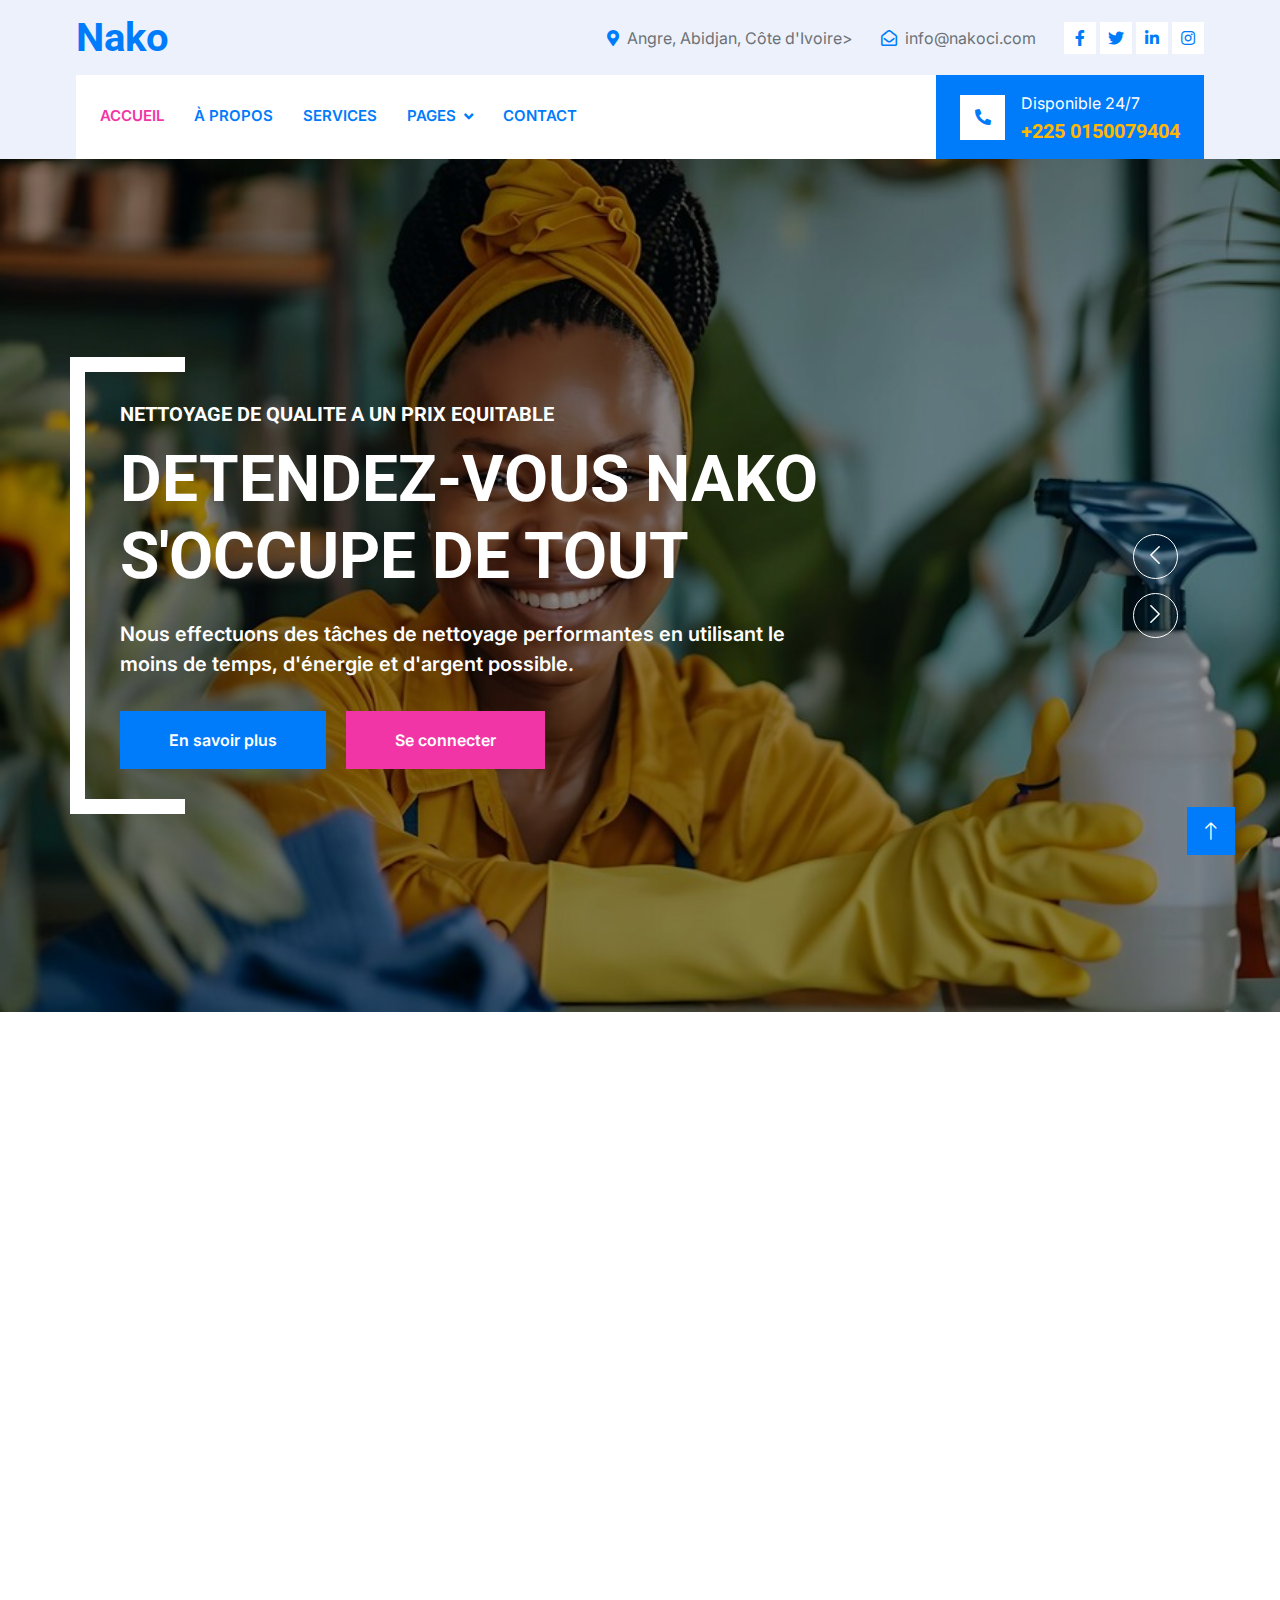
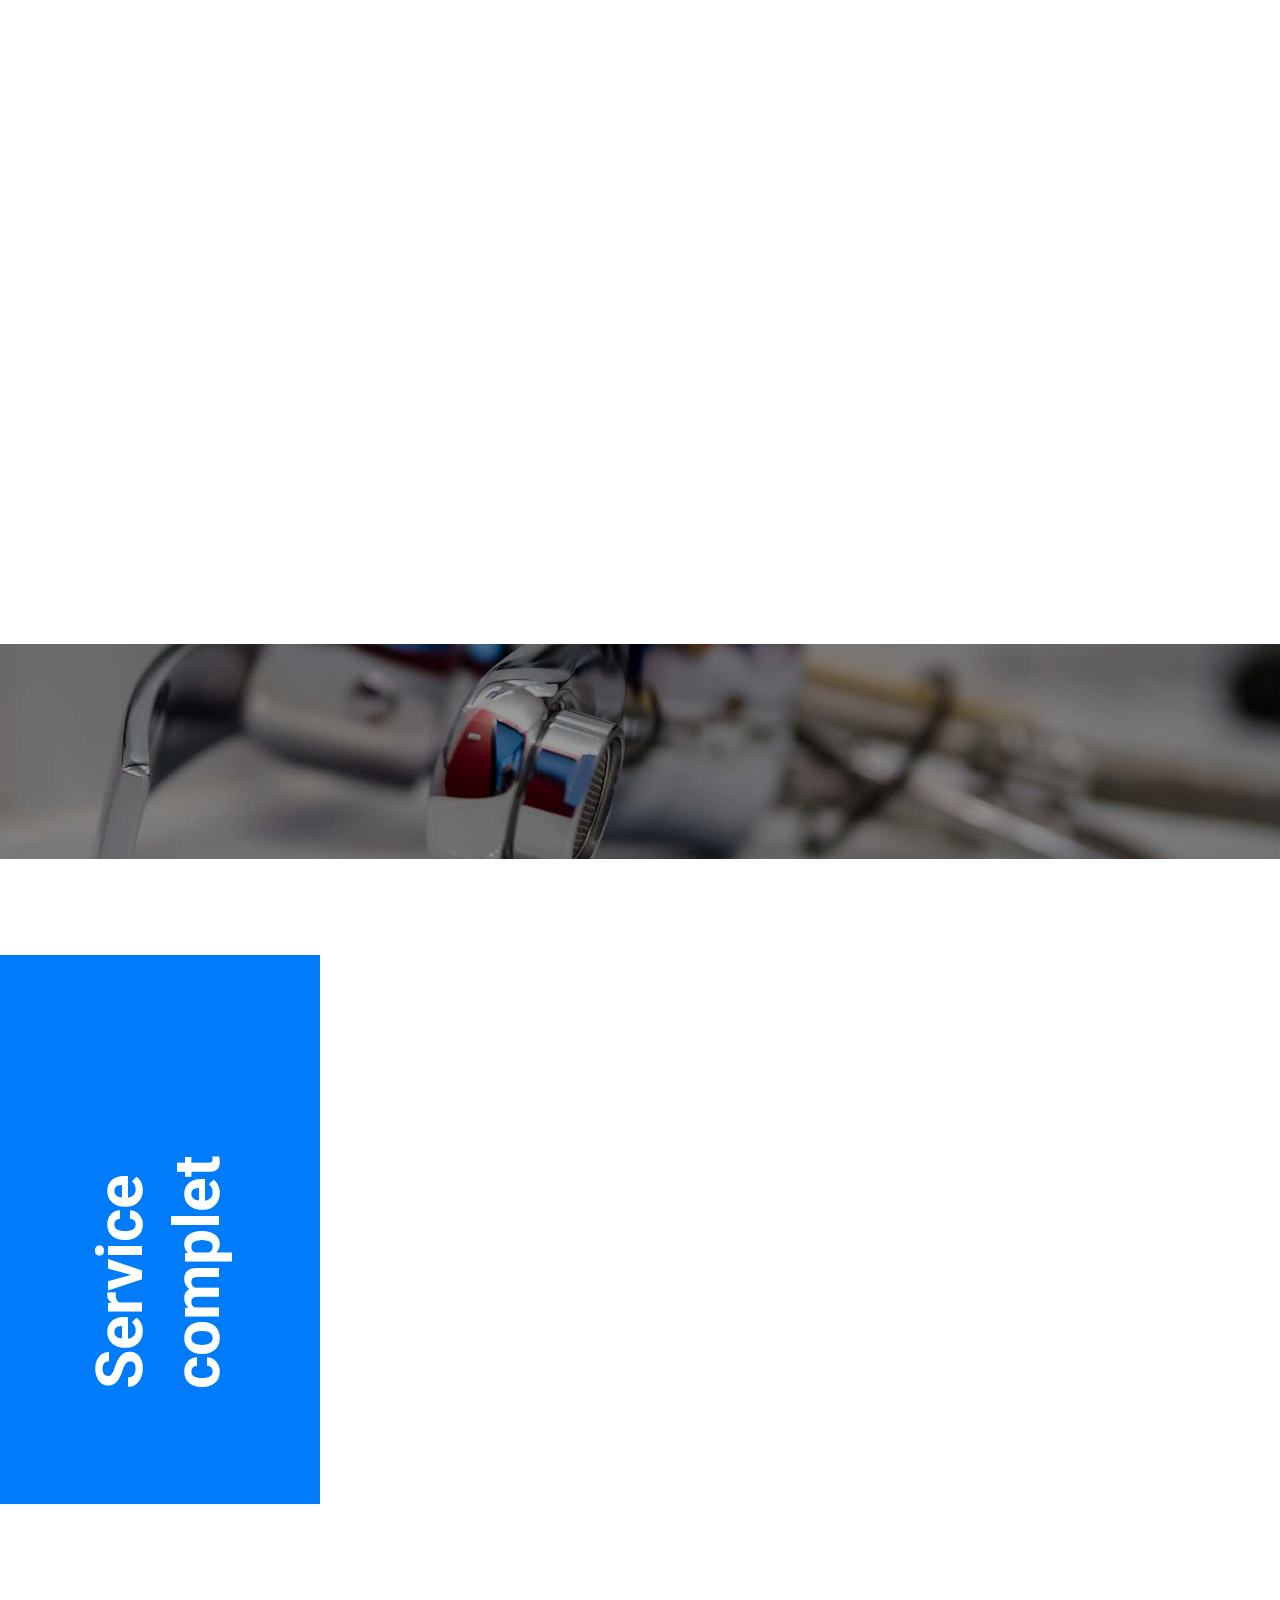
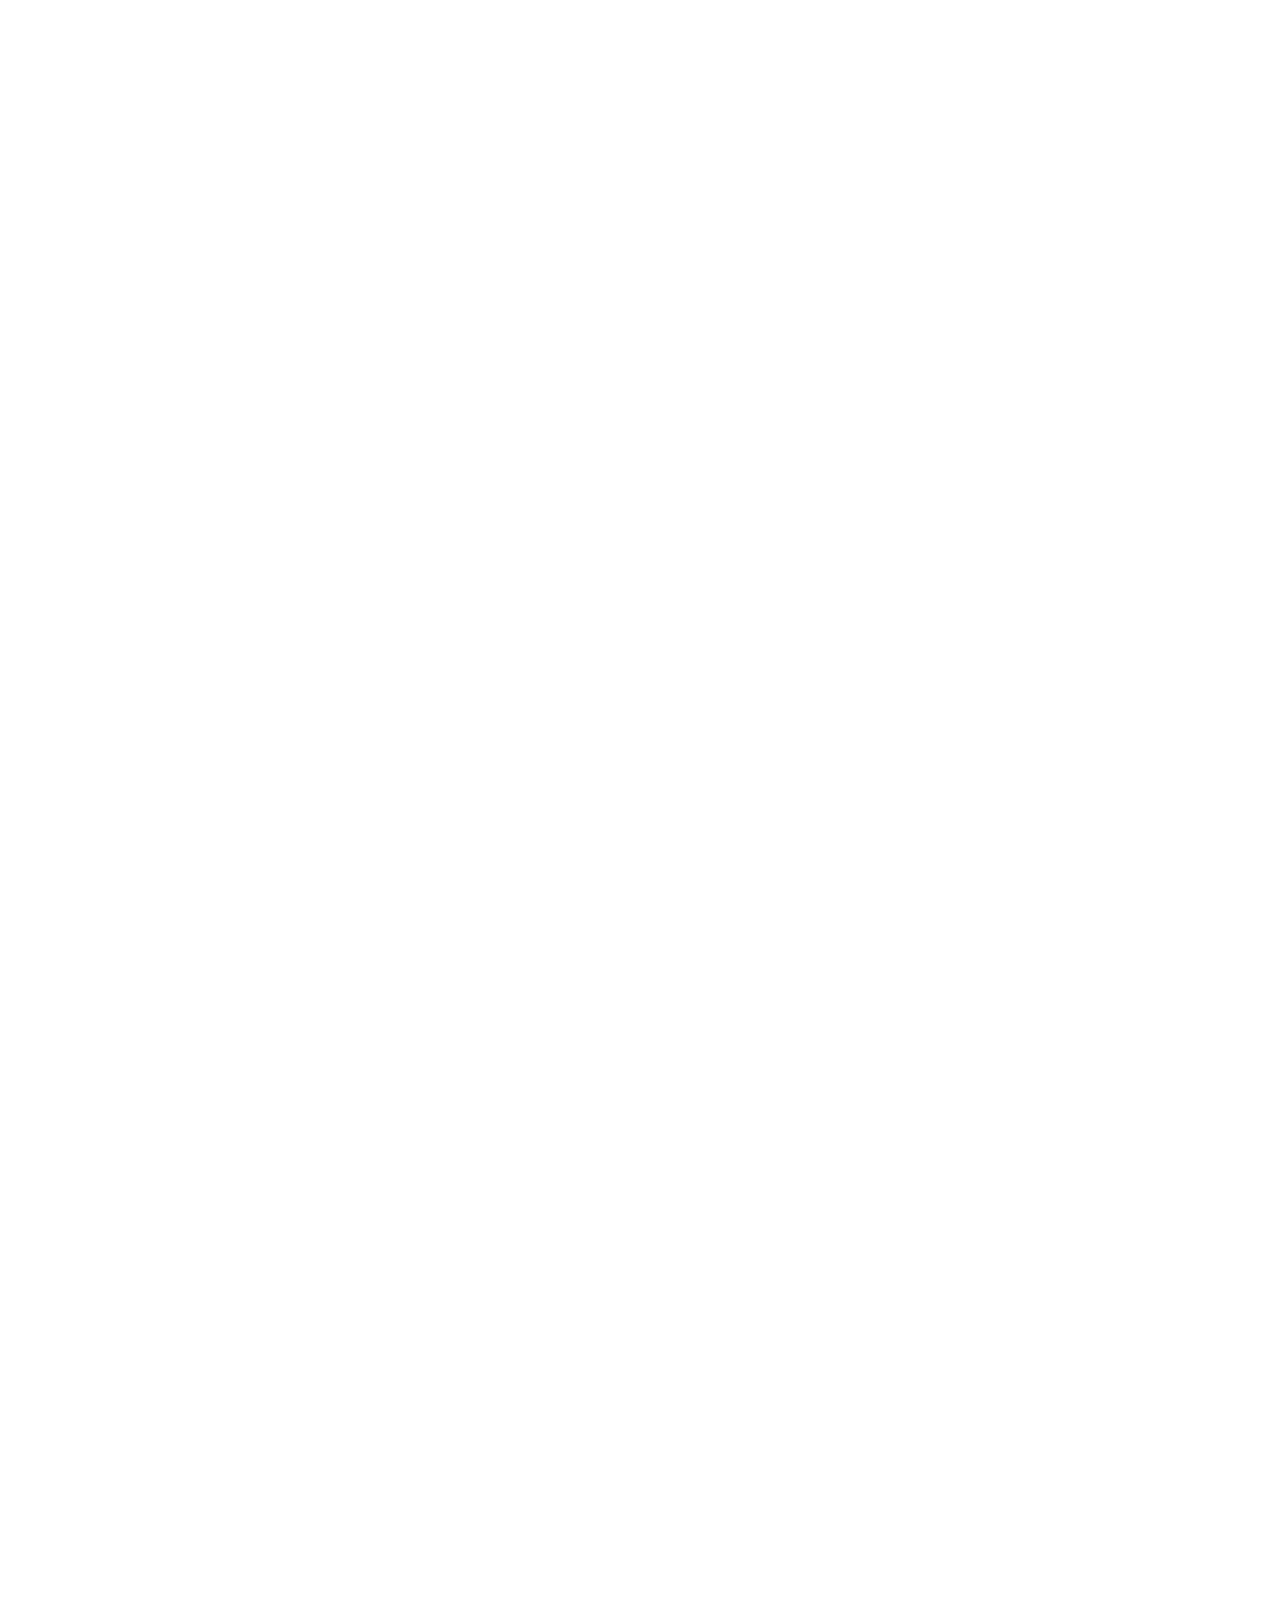
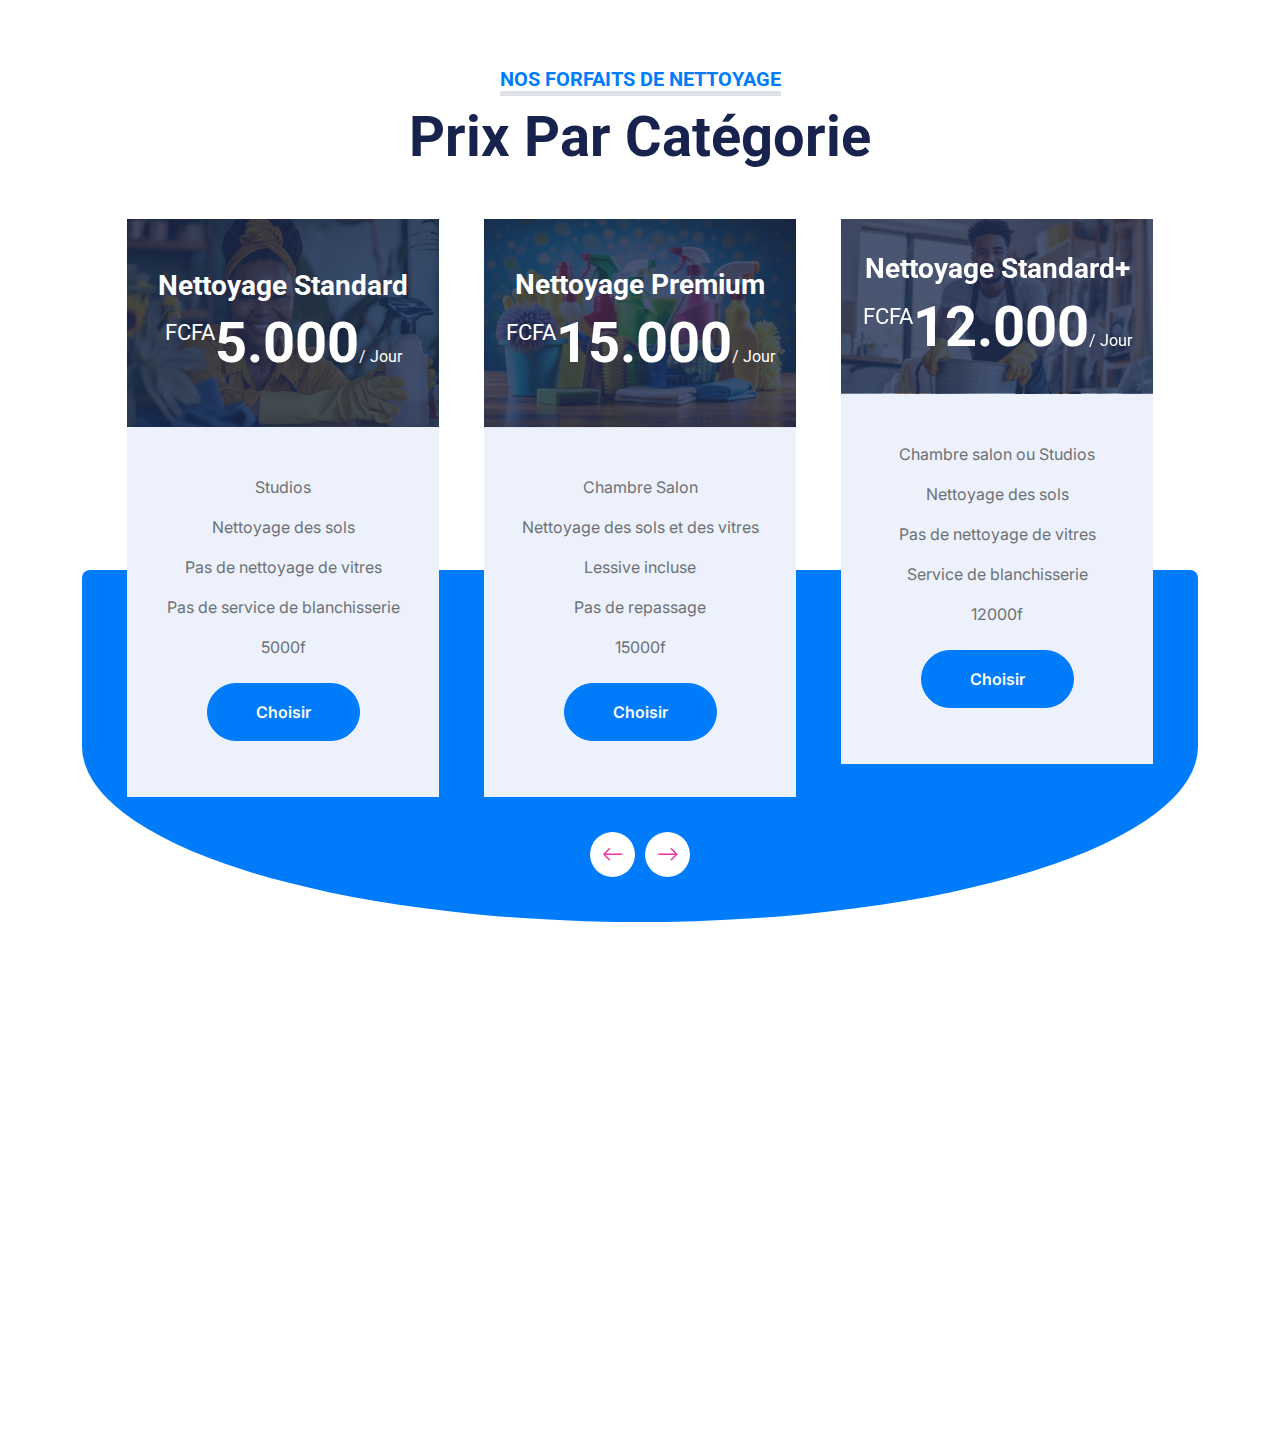
<file: index.html>
<!DOCTYPE html>
<html lang="en">

<head>
    <meta charset="utf-8">
    <title>Nako</title>
    <meta content="width=device-width, initial-scale=1.0" name="viewport">
    <meta content="" name="keywords">
    <meta content="" name="description">

    <!-- Favicon -->
    <link href="img/favicon.ico" rel="icon">

    <!-- Google Web Fonts -->
    <link rel="preconnect" href="https://fonts.googleapis.com">
    <link rel="preconnect" href="https://fonts.gstatic.com" crossorigin>
    <link href="https://fonts.googleapis.com/css2?family=Inter:wght@400;600&family=Roboto:wght@500;700&display=swap" rel="stylesheet">

    <!-- Icon Font Stylesheet -->
    <link href="https://cdnjs.cloudflare.com/ajax/libs/font-awesome/5.10.0/css/all.min.css" rel="stylesheet">
    <link href="https://cdn.jsdelivr.net/npm/bootstrap-icons@1.4.1/font/bootstrap-icons.css" rel="stylesheet">

    <!-- Libraries Stylesheet -->
    <link href="lib/animate/animate.min.css" rel="stylesheet">
    <link href="lib/owlcarousel/assets/owl.carousel.min.css" rel="stylesheet">
    <link href="lib/tempusdominus/css/tempusdominus-bootstrap-4.min.css" rel="stylesheet" />

    <!-- Customized Bootstrap Stylesheet -->
    <link href="css/bootstrap.min.css" rel="stylesheet">

    <!-- Template Stylesheet -->
    <link href="css/style.css" rel="stylesheet">
</head>

<body>
    <!-- Spinner Start -->
    <div id="spinner" class="show bg-white position-fixed translate-middle w-100 vh-100 top-50 start-50 d-flex align-items-center justify-content-center">
        <div class="spinner-border text-primary" style="width: 3rem; height: 3rem;" role="status">
            <span class="sr-only">Loading...</span>
        </div>
    </div>
    <!-- Spinner End -->


    <!-- Topbar Start -->
    <div class="container-fluid bg-light d-none d-lg-block">
        <div class="row align-items-center top-bar">
            <div class="col-lg-3 col-md-12 text-center text-lg-start">
                <a href="" class="navbar-brand m-0 p-0">
                    <h1 class="text-primary m-0">Nako</h1>
                </a>
            </div>
            <div class="col-lg-9 col-md-12 text-end">
                <div class="h-100 d-inline-flex align-items-center me-4">
                    <i class="fa fa-map-marker-alt text-primary me-2"></i>
                    <p class="m-0">Angre, Abidjan, Côte d'Ivoire>
                </div>
                <div class="h-100 d-inline-flex align-items-center me-4">
                    <i class="far fa-envelope-open text-primary me-2"></i>
                    <p class="m-0">info@nakoci.com</p>
                </div>
                <div class="h-100 d-inline-flex align-items-center">
                    <a class="btn btn-sm-square bg-white text-primary me-1" href=""><i class="fab fa-facebook-f"></i></a>
                    <a class="btn btn-sm-square bg-white text-primary me-1" href=""><i class="fab fa-twitter"></i></a>
                    <a class="btn btn-sm-square bg-white text-primary me-1" href=""><i class="fab fa-linkedin-in"></i></a>
                    <a class="btn btn-sm-square bg-white text-primary me-0" href=""><i class="fab fa-instagram"></i></a>
                </div>
            </div>
        </div>
    </div>
    <!-- Topbar End -->


    <!-- Navbar Start -->
    <div class="container-fluid nav-bar bg-light">
        <nav class="navbar navbar-expand-lg navbar-light bg-white p-3 py-lg-0 px-lg-4">
            <a href="" class="navbar-brand d-flex align-items-center m-0 p-0 d-lg-none">
                <h1 class="text-primary m-0">Nako</h1>
            </a>
            <button class="navbar-toggler" type="button" data-bs-toggle="collapse" data-bs-target="#navbarCollapse">
                <span class="fa fa-bars"></span>
            </button>
            <div class="collapse navbar-collapse" id="navbarCollapse">
                <div class="navbar-nav me-auto">
                    <a href="index.html" class="nav-item nav-link active">Accueil</a>
                    <a href="À propos.html" class="nav-item nav-link">À propos</a>
                    <a href="services.html" class="nav-item nav-link">Services</a>
                    <div class="nav-item dropdown">
                        <a href="#" class="nav-link dropdown-toggle" data-bs-toggle="dropdown">Pages</a>
                        <div class="dropdown-menu fade-up m-0">
                            <a href="reservation.html" class="dropdown-item">Reservation</a>
                            <a href="partenaires.html" class="dropdown-item">Partenaires</a>
                            <a href="temoignanges.html" class="dropdown-item">Temoignages</a>
                            <a href="404.html" class="dropdown-item">404 Page</a>
                        </div>
                    </div>
                    <a href="contact.html" class="nav-item nav-link">Contact</a>
                </div>
                <div class="mt-4 mt-lg-0 me-lg-n4 py-3 px-4 bg-primary d-flex align-items-center">
                    <div class="d-flex flex-shrink-0 align-items-center justify-content-center bg-white" style="width: 45px; height: 45px;">
                        <i class="fa fa-phone-alt text-primary"></i>
                    </div>
                    <div class="ms-3">
                        <p class="mb-1 text-white">Disponible 24/7</p>
                        <h5 class="m-0 text-secondary">+225 0150079404</h5>
                    </div>
                </div>
            </div>
        </nav>
    </div>
    <!-- Navbar End -->


    <!-- Carousel Start -->
    <div class="container-fluid p-0 mb-5">
        <div class="owl-carousel header-carousel position-relative">
            <div class="owl-carousel-item position-relative">
                <img class="img-fluid" src="img/1.jpg" alt="">
                <div class="position-absolute top-0 start-0 w-100 h-100 d-flex align-items-center" style="background: rgba(0, 0, 0, .4);">
                    <div class="container">
                        <div class="row justify-content-start">
                            <div class="col-10 col-lg-8">
                                <h5 class="text-white text-uppercase mb-3 animated slideInDown">NETTOYAGE DE QUALITE A UN PRIX EQUITABLE</h5>
                                <h1 class="display-3 text-white animated slideInDown mb-4">DETENDEZ-VOUS NAKO S'OCCUPE DE TOUT</h1>
                                <p class="fs-5 fw-medium text-white mb-4 pb-2">Nous effectuons des tâches de nettoyage performantes en utilisant le moins de temps, d'énergie et d'argent possible.</p>
                                <a href="" class="btn btn-primary py-md-3 px-md-5 me-3 animated slideInLeft">En savoir plus</a>
                                <a href="" class="btn btn-secondary py-md-3 px-md-5 animated slideInRight">Se connecter</a>
                            </div>
                        </div>
                    </div>
                </div>
            </div>
            <div class="owl-carousel-item position-relative">
                <img class="img-fluid" src="img/2.jpg" alt="">
                <div class="position-absolute top-0 start-0 w-100 h-100 d-flex align-items-center" style="background: rgba(0, 0, 0, .4);">
                    <div class="container">
                        <div class="row justify-content-start">
                            <div class="col-10 col-lg-8">
                                <h5 class="text-white text-uppercase mb-3 animated slideInDown">NETTOYAGE DE QUALITE A UN PRIX EQUITABLE</h5>
                                <h1 class="display-3 text-white animated slideInDown mb-4">DETENDEZ-VOUS NAKO S'OCCUPE DE TOUT</h1>
                                <p class="fs-5 fw-medium text-white mb-4 pb-2">Nous effectuons des tâches de nettoyage performantes en utilisant le moins de temps, d'énergie et d'argent possible.</p>
                                <a href="" class="btn btn-primary py-md-3 px-md-5 me-3 animated slideInLeft">En savoir plus</a>
                                <a href="" class="btn btn-secondary py-md-3 px-md-5 animated slideInRight">Se connecter</a>
                            </div>
                        </div>
                    </div>
                </div>
            </div>
        </div>
    </div>
    <!-- Carousel End -->


    <!-- Service Start -->
    <div class="container-xxl py-5">
        <div class="container">
            <div class="row g-4">
                <div class="col-lg-4 col-md-6 service-item-top wow fadeInUp" data-wow-delay="0.1s">
                    <div class="overflow-hidden">
                        <img class="img-fluid w-100 h-100" src="img/1cee48b221bf9ba2bd7d6095d7bb60df.jpg" alt="">
                    </div>
                    <div class="d-flex align-items-center justify-content-between bg-light p-4">
                        <h5 class="text-truncate me-3 mb-0">Nettoyage de maison et  de bureau</h5>

                        <a class="btn btn-square btn-outline-primary border-2 border-white flex-shrink-0" href=""><i class="fa fa-arrow-right"></i></a>
                    </div>
                </div>
                <div class="col-lg-4 col-md-6 service-item-top wow fadeInUp" data-wow-delay="0.3s">
                    <div class="overflow-hidden">
                        <img class="img-fluid w-100 h-100" src="img/15.jpg" alt="">
                    </div>
                    <div class="d-flex align-items-center justify-content-between bg-light p-4">
                        <h5 class="text-truncate me-3 mb-0">Lavage de Voiture</h5>
                        <a class="btn btn-square btn-outline-primary border-2 border-white flex-shrink-0" href=""><i class="fa fa-arrow-right"></i></a>
                    </div>
                </div>
                <div class="col-lg-4 col-md-6 service-item-top wow fadeInUp" data-wow-delay="0.5s">
                    <div class="overflow-hidden">
                        <img class="img-fluid w-100 h-100" src="img/23.jpg" alt="">
                    </div>
                    <div class="d-flex align-items-center justify-content-between bg-light p-4">
                        <h5 class="text-truncate me-3 mb-0">Linge et repassage</h5>
                        <a class="btn btn-square btn-outline-primary border-2 border-white flex-shrink-0" href=""><i class="fa fa-arrow-right"></i></a>
                    </div>
                </div>
            </div>
        </div>
    </div>
    <!-- Service End -->


    <!-- About Start -->
    <div class="container-xxl py-5">
        <div class="container">
            <div class="row g-5">
                <div class="col-lg-6 wow fadeInUp" data-wow-delay="0.1s">
                    <h6 class="text-secondary text-uppercase">À propos de nous</h6>
                    <h1 class="mb-4">Nous fournissons des service de nettoyage adapté à chaque personne</h1>
                    <p class="mb-4">Nous vous offrons des services de nettoyage, de lessive et de lavage de voiture, 
                        à domicile ou en entreprise, avec un suivi en temps réel et une réservation en ligne rapide et sécurisée. Profitez d'une expérience moderne et personnalisée, adaptée à vos besoins, 
                        grâce à notre plateforme intuitive.</p>
                    <p class="fw-medium text-primary"><i class="fa fa-check text-success me-3"></i>Service complet tout en un</p>
                    <p class="fw-medium text-primary"><i class="fa fa-check text-success me-3"></i>Une qualité irreprochable à un coût équitable</p>
                    <p class="fw-medium text-primary"><i class="fa fa-check text-success me-3"></i>Disponible 24/ 7 pour subvenir à vos besoins</p>
                    <div class="bg-primary d-flex align-items-center p-4 mt-5">
                        <div class="d-flex flex-shrink-0 align-items-center justify-content-center bg-white" style="width: 60px; height: 60px;">
                            <i class="fa fa-phone-alt fa-2x text-primary"></i>
                        </div>
                        <div class="ms-3">
                            <p class="fs-5 fw-medium mb-2 text-white">Disponible 24/7</p>
                            <h3 class="m-0 text-secondary">+225 0150079404</h3>
                        </div>
                    </div>
                </div>
                <div class="col-lg-6 pt-4" style="min-height: 500px;">
                    <div class="position-relative h-100 wow fadeInUp" data-wow-delay="0.5s">
                        <img class="position-absolute img-fluid w-100 h-100" src="img/25.webp" style="object-fit: cover; padding: 0 0 50px 100px;" alt="">
                        <img class="position-absolute start-0 bottom-0 img-fluid bg-white pt-2 pe-2 w-50 h-50" src="img/19.jpg" style="object-fit: cover;" alt="">
                    </div>
                </div>
            </div>
        </div>
    </div>
    <!-- About End -->


    <!-- Fact Start -->
    <div class="container-fluid fact bg-dark my-5 py-5">
        <div class="container">
            <div class="row g-4">
                <div class="col-md-6 col-lg-3 text-center wow fadeIn" data-wow-delay="0.1s">
                    <i class="fa fa-check fa-2x text-white mb-3"></i>
                    <h2 class="text-white mb-2" data-toggle="counter-up">1234</h2>
                    <p class="text-white mb-0">Service de qualité</p>
                </div>
                <div class="col-md-6 col-lg-3 text-center wow fadeIn" data-wow-delay="0.3s">
                    <i class="fa fa-users-cog fa-2x text-white mb-3"></i>
                    <h2 class="text-white mb-2" data-toggle="counter-up">1234</h2>
                    <p class="text-white mb-0">Profetionnels du nettoyage</p>
                </div>
                <div class="col-md-6 col-lg-3 text-center wow fadeIn" data-wow-delay="0.5s">
                    <i class="fa fa-users fa-2x text-white mb-3"></i>
                    <h2 class="text-white mb-2" data-toggle="counter-up">1234</h2>
                    <p class="text-white mb-0">Packaging établit</p>
                </div>
                <div class="col-md-6 col-lg-3 text-center wow fadeIn" data-wow-delay="0.7s">
                    <i class="fa fa-wrench fa-2x text-white mb-3"></i>
                    <h2 class="text-white mb-2" data-toggle="counter-up">1234</h2>
                    <p class="text-white mb-0">Tâches déjà accomplies</p>
                </div>
            </div>
        </div>
    </div>
    <!-- Fact End -->


    <!-- Service Start -->
    <div class="container-fluid py-5 px-4 px-lg-0">
        <div class="row g-0">
            <div class="col-lg-3 d-none d-lg-flex">
                <div class="d-flex align-items-center justify-content-center bg-primary w-100 h-100">
                    <h1 class="display-3 text-white m-0" style="transform: rotate(-90deg);">Service complet </h1>
                </div>
            </div>
            <div class="col-md-12 col-lg-9">
                <div class="ms-lg-5 ps-lg-5">
                    <div class="text-center text-lg-start wow fadeInUp" data-wow-delay="0.1s">
                        <h6 class="text-secondary text-uppercase">Nos Services</h6>
                        <h1 class="mb-5">Nous fournissons toujours le meilleur service</h1>
                    </div>
                    <div class="owl-carousel service-carousel position-relative wow fadeInUp" data-wow-delay="0.1s">
                        <div class="bg-light p-4">
                            <div class="d-flex align-items-center justify-content-center border border-5 border-white mb-4" style="width: 75px; height: 75px;">
                                <i class="fa fa-water fa-2x text-primary"></i>
                            </div>
                            <h4 class="mb-3">Entretient de maison</h4>
                            <p class="text-primary fw-medium"><i class="fa fa-check text-success me-2"></i>Qualité du service Service</p>
                            <p class="text-primary fw-medium"><i class="fa fa-check text-success me-2"></i>Clients Satisfait</p>
                            <p class="text-primary fw-medium"><i class="fa fa-check text-success me-2"></i>Disponible 24/7</p>
                            <a href="" class="btn bg-white text-primary w-100 mt-2">Lire plus<i class="fa fa-arrow-right text-secondary ms-2"></i></a>
                        </div>
                        <div class="bg-light p-4">
                            <div class="d-flex align-items-center justify-content-center border border-5 border-white mb-4" style="width: 75px; height: 75px;">
                                <i class="fa fa-toilet fa-2x text-primary"></i>
                            </div>
                            <h4 class="mb-3">Nettoyage des entreprise</h4>
                            <p class="text-primary fw-medium"><i class="fa fa-check text-success me-2"></i>Qualité du service Service</p>
                            <p class="text-primary fw-medium"><i class="fa fa-check text-success me-2"></i>Clients Satisfait</p>
                            <p class="text-primary fw-medium"><i class="fa fa-check text-success me-2"></i>Disponible 24/7</p>
                            <a href="" class="btn bg-white text-primary w-100 mt-2">Lire Plus<i class="fa fa-arrow-right text-secondary ms-2"></i></a>
                        </div>
                        <div class="bg-light p-4">
                            <div class="d-flex align-items-center justify-content-center border border-5 border-white mb-4" style="width: 75px; height: 75px;">
                                <i class="fa fa-shower fa-2x text-primary"></i>
                            </div>
                            <h4 class="mb-3">Linge et repassage</h4>
                            <p class="text-primary fw-medium"><i class="fa fa-check text-success me-2"></i>Qualité du service Service</p>
                                <p class="text-primary fw-medium"><i class="fa fa-check text-success me-2"></i>Clients Satisfait</p>
                                <p class="text-primary fw-medium"><i class="fa fa-check text-success me-2"></i>Disponible 24/7</p>
                            <a href="" class="btn bg-white text-primary w-100 mt-2">Lire Plus<i class="fa fa-arrow-right text-secondary ms-2"></i></a>
                        </div>
                        <div class="bg-light p-4">
                            <div class="d-flex align-items-center justify-content-center border border-5 border-white mb-4" style="width: 75px; height: 75px;">
                                <i class="fa fa-tint fa-2x text-primary"></i>
                            </div>
                            <h4 class="mb-3">Lavage de voiture</h4>
                            <p class="text-primary fw-medium"><i class="fa fa-check text-success me-2"></i>Qualité du service Service</p>
                            <p class="text-primary fw-medium"><i class="fa fa-check text-success me-2"></i>Clients Satisfait</p>
                            <p class="text-primary fw-medium"><i class="fa fa-check text-success me-2"></i>Disponible 24/7</p>
                            <a href="" class="btn bg-white text-primary w-100 mt-2">Lire Plus<i class="fa fa-arrow-right text-secondary ms-2"></i></a>
                        </div>
                    </div>
                </div>
            </div>
        </div>
    </div>
    <!-- Service End -->


    <!-- Booking Start -->
    <div class="container-fluid my-5 px-0">
        
            <h1 class="text-white mb-4">Service d'urgence</h1>
            <h3 class="text-white mb-0">24 Heures 7 Jours par Semaines</h3>
        </div>
        <div class="container position-relative wow fadeInUp" data-wow-delay="0.1s" style="margin-top: -6rem;">
            <div class="row justify-content-center">
                <div class="col-lg-8">
                    <div class="bg-light text-center p-5">
                        <h1 class="mb-4">Reservez votre Service</h1>
                        <form>
                            <div class="row g-3">
                                <div class="col-12 col-sm-6">
                                    <input type="text" class="form-control border-0" placeholder="Votre Nom" style="height: 55px;">
                                </div>
                                <div class="col-12 col-sm-6">
                                    <input type="email" class="form-control border-0" placeholder="Adresse Email" style="height: 55px;">
                                </div>
                                <div class="col-12 col-sm-6">
                                    <select class="form-select border-0" style="height: 55px;">
                                        <option selected>Selectionnez un Service</option>
                                        <option value="1">Service 1</option>
                                        <option value="2">Service 2</option>
                                        <option value="3">Service 3</option>
                                    </select>
                                </div>
                                <div class="col-12 col-sm-6">
                                    <div class="date" id="date1" data-target-input="nearest">
                                        <input type="text"
                                            class="form-control border-0 datetimepicker-input"
                                            placeholder="Service Date" data-target="#date1" data-toggle="datetimepicker" style="height: 55px;">
                                    </div>
                                </div>
                                <div class="col-12">
                                    <textarea class="form-control border-0" placeholder="Special Request"></textarea>
                                </div>
                                <div class="col-12">
                                    <button class="btn btn-primary w-100 py-3" type="submit">Reservez Maintenant !!!</button>
                                </div>
                            </div>
                        </form>
                    </div>
                </div>
            </div>
        </div>
    </div>
    <!-- Booking End -->


    <!-- Team Start -->
    <div class="container-xxl py-5">
        <div class="container">
            <div class="text-center wow fadeInUp" data-wow-delay="0.1s">
                <h6 class="text-secondary text-uppercase">Nos Techniciens</h6>
                <h1 class="mb-5">Nos Expert Techniciens</h1>
            </div>
            <div class="row g-4">
                <div class="col-lg-3 col-md-6 wow fadeInUp" data-wow-delay="0.1s">
                    <div class="team-item">
                        <div class="position-relative overflow-hidden">
                            <img class="img-fluid" src="img/13.jpg" alt="">
                        </div>
                        <div class="team-text">
                            <div class="bg-light">
                                <h5 class="fw-bold mb-0">Nom et prenoms</h5>
                                <small>Poste</small>
                            </div>
                            <div class="bg-primary">
                                <a class="btn btn-square mx-1" href=""><i class="fab fa-facebook-f"></i></a>
                                <a class="btn btn-square mx-1" href=""><i class="fab fa-twitter"></i></a>
                                <a class="btn btn-square mx-1" href=""><i class="fab fa-instagram"></i></a>
                            </div>
                        </div>
                    </div>
                </div>
                <div class="col-lg-3 col-md-6 wow fadeInUp" data-wow-delay="0.3s">
                    <div class="team-item">
                        <div class="position-relative overflow-hidden">
                            <img class="img-fluid" src="img/14.jpg" alt="">
                        </div>
                        <div class="team-text">
                            <div class="bg-light">
                                <h5 class="fw-bold mb-0">Nom et prenoms</h5>
                                <small>Poste</small>
                            </div>
                            <div class="bg-primary">
                                <a class="btn btn-square mx-1" href=""><i class="fab fa-facebook-f"></i></a>
                                <a class="btn btn-square mx-1" href=""><i class="fab fa-twitter"></i></a>
                                <a class="btn btn-square mx-1" href=""><i class="fab fa-instagram"></i></a>
                            </div>
                        </div>
                    </div>
                </div>
                <div class="col-lg-3 col-md-6 wow fadeInUp" data-wow-delay="0.5s">
                    <div class="team-item">
                        <div class="position-relative overflow-hidden">
                            <img class="img-fluid" src="img/16.jpg" alt="">
                        </div>
                        <div class="team-text">
                            <div class="bg-light">
                                <h5 class="fw-bold mb-0">Nom et prenoms</h5>
                                <small>Poste</small>
                            </div>
                            <div class="bg-primary">
                                <a class="btn btn-square mx-1" href=""><i class="fab fa-facebook-f"></i></a>
                                <a class="btn btn-square mx-1" href=""><i class="fab fa-twitter"></i></a>
                                <a class="btn btn-square mx-1" href=""><i class="fab fa-instagram"></i></a>
                            </div>
                        </div>
                    </div>
                </div>
                <div class="col-lg-3 col-md-6 wow fadeInUp" data-wow-delay="0.7s">
                    <div class="team-item">
                        <div class="position-relative overflow-hidden">
                            <img class="img-fluid" src="img/18.jpg" alt="">
                        </div>
                        <div class="team-text">
                            <div class="bg-light">
                                <h5 class="fw-bold mb-0">Nom et prenoms</h5>
                                <small>Poste</small>
                            </div>
                            <div class="bg-primary">
                                <a class="btn btn-square mx-1" href=""><i class="fab fa-facebook-f"></i></a>
                                <a class="btn btn-square mx-1" href=""><i class="fab fa-twitter"></i></a>
                                <a class="btn btn-square mx-1" href=""><i class="fab fa-instagram"></i></a>
                            </div>
                        </div>
                    </div>
                </div>
            </div>
        </div>
    </div>
    <!-- Team End -->


    <!-- Testimonial Start -->
    <div class="container-xxl py-5 wow fadeInUp" data-wow-delay="0.1s">
        <div class="container">
            <div class="text-center">
                <h6 class="text-secondary text-uppercase">Temoignages</h6>
                <h1 class="mb-5">Ce Que Nos Clients Disent!</h1>
            </div>
            <div class="owl-carousel testimonial-carousel position-relative wow fadeInUp" data-wow-delay="0.1s">
                <div class="testimonial-item text-center">
                    <div class="testimonial-text bg-light text-center p-4 mb-4">
                        <p class="mb-0">L'équipe de nettoyage a fait un travail impeccable dans un temps record. Mon espace est parfaitement propre. Je recommande sans hésitation !</p>
                    </div>
                    <img class="bg-light rounded-circle p-2 mx-auto mb-2" src="img/testimonial-1.jpg" style="width: 80px; height: 80px;">
                    <div class="mb-2">
                        <small class="fa fa-star text-secondary"></small>
                        <small class="fa fa-star text-secondary"></small>
                        <small class="fa fa-star text-secondary"></small>
                        <small class="fa fa-star text-secondary"></small>
                        <small class="fa fa-star text-secondary"></small>
                    </div>
                    <h5 class="mb-1">Henri Konan</h5>
                    <p class="m-0">Nettoyage domicile</p>
                </div>
                <div class="testimonial-item text-center">
                    <div class="testimonial-text bg-light text-center p-4 mb-4">
                        <p class="mb-0">Mes vêtements sont revenus impeccables, bien pliés et avec une fraîcheur incroyable. Je recommande à 100 % !</p>
                    </div>
                    <img class="bg-light rounded-circle p-2 mx-auto mb-2" src="img/testimonial-2.jpg" style="width: 80px; height: 80px;">
                    <div class="mb-2">
                        <small class="fa fa-star text-secondary"></small>
                        <small class="fa fa-star text-secondary"></small>
                        <small class="fa fa-star text-secondary"></small>
                        <small class="fa fa-star text-secondary"></small>
                        <small class="fa fa-star text-secondary"></small>
                    </div>
                    <h5 class="mb-1">Amandine Diarassouba</h5>
                    <p class="m-0">Lessive</p>
                </div>
                <div class="testimonial-item text-center">
                    <div class="testimonial-text bg-light text-center p-4 mb-4">
                        <p class="mb-0">Les plats sont délicieux et préparés avec soin. Chaque repas est un vrai plaisir, et les portions sont généreuses. Service fiable et toujours à l’écoute de mes préférences. Je recommande vivement !</p>
                    </div>
                    <img class="bg-light rounded-circle p-2 mx-auto mb-2" src="img/testimonial-3.jpg" style="width: 80px; height: 80px;">
                    <div class="mb-2">
                        <small class="fa fa-star text-secondary"></small>
                        <small class="fa fa-star text-secondary"></small>
                        <small class="fa fa-star text-secondary"></small>
                        <small class="fa fa-star text-secondary"></small>
                        <small class="fa fa-star text-secondary"></small>
                    </div>
                    <h5 class="mb-1">Achi Romaric</h5>
                    <p class="m-0">Cuisine impeccable</p>
                </div>
                <div class="testimonial-item text-center">
                    <div class="testimonial-text bg-light text-center p-4 mb-4">
                        <p class="mb-0">Ils m'ont aidé à trouver exactement ce dont j'avais besoin et se sont occupés de tout avec rapidité et efficacité. Les produits sont arrivés en parfait état, et le suivi était impeccable. Je suis vraiment satisfait !</p>
                    </div>
                    <img class="bg-light rounded-circle p-2 mx-auto mb-2" src="img/testimonial-4.jpg" style="width: 80px; height: 80px;">
                    <div class="mb-2">
                        <small class="fa fa-star text-secondary"></small>
                        <small class="fa fa-star text-secondary"></small>
                        <small class="fa fa-star text-secondary"></small>
                        <small class="fa fa-star text-secondary"></small>
                        <small class="fa fa-star text-secondary"></small>
                    </div>
                    <h5 class="mb-1">Bernadette Tiapo</h5>
                    <p class="m-0">Achat</p>
                </div>
            </div>
        </div>
    </div>
    <!-- Testimonial End -->

    <!-- Pricing Plan Start -->
    <div class="container-fluid py-5">
        <div class="container">
            <div class="text-center mx-auto mb-5" style="max-width: 500px;">
                <h5 class="d-inline-block text-primary text-uppercase border-bottom border-5">Nos Forfaits de Nettoyage</h5>
                <h1 class="display-4">Prix Par Catégorie</h1>
            </div>
            <div class="owl-carousel price-carousel position-relative" style="padding: 0 45px 45px 45px;">
                <div class="bg-light rounded text-center">
                    <div class="position-relative">
                        <img class="img-fluid rounded-top" src="img/1.jpg" alt="">
                        <div class="position-absolute w-100 h-100 top-50 start-50 translate-middle rounded-top d-flex flex-column align-items-center justify-content-center" style="background: rgba(29, 42, 77, .8);">
                            <h3 class="text-white">Nettoyage Standard</h3>
                            <h1 class="display-4 text-white mb-0">
                                <small class="align-top fw-normal" style="font-size: 22px; line-height: 45px;">FCFA</small>5.000<small class="align-bottom fw-normal" style="font-size: 16px; line-height: 40px;">/ Jour</small>
                            </h1>
                        </div>
                    </div>
                    <div class="text-center py-5">
                        <p>Studios</p>
                    <p>Nettoyage des sols</p>
                    <p>Pas de nettoyage de vitres</p>
                    <p>Pas de service de blanchisserie</p>
                    <p>5000f</p>
                        <a href="" class="btn btn-primary rounded-pill py-3 px-5 my-2">Choisir</a>
                    </div>
                </div>
                <div class="bg-light rounded text-center">
                    <div class="position-relative">
                        <img class="img-fluid rounded-top" src="img/2.jpg" alt="">
                        <div class="position-absolute w-100 h-100 top-50 start-50 translate-middle rounded-top d-flex flex-column align-items-center justify-content-center" style="background: rgba(29, 42, 77, .8);">
                            <h3 class="text-white">Nettoyage Premium</h3>
                            <h1 class="display-4 text-white mb-0">
                                <small class="align-top fw-normal" style="font-size: 22px; line-height: 45px;">FCFA</small>15.000<small class="align-bottom fw-normal" style="font-size: 16px; line-height: 40px;">/ Jour</small>
                            </h1>
                        </div>
                    </div>
                    <div class="text-center py-5">
                        <p>Chambre Salon</p>
                    <p>Nettoyage des sols et des vitres</p>
                    <p>Lessive incluse</p>
                    <p>Pas de repassage</p>
                    <p>15000f</p>
                    <a href="" class="btn btn-primary rounded-pill py-3 px-5 my-2">Choisir</a>
                    </div>
                </div>
                <div class="bg-light rounded text-center">
                    <div class="position-relative">
                        <img class="img-fluid rounded-top" src="img/3.jpg" alt="">
                        <div class="position-absolute w-100 h-100 top-50 start-50 translate-middle rounded-top d-flex flex-column align-items-center justify-content-center" style="background: rgba(29, 42, 77, .8);">
                            <h3 class="text-white">Nettoyage Standard+</h3>
                            <h1 class="display-4 text-white mb-0">
                                <small class="align-top fw-normal" style="font-size: 22px; line-height: 45px;">FCFA</small>12.000<small class="align-bottom fw-normal" style="font-size: 16px; line-height: 40px;">/ Jour</small>
                            </h1>
                        </div>
                    </div>
                    <div class="text-center py-5">
                        <p>Chambre salon ou Studios</p>
                        <p>Nettoyage des sols</p>
                        <p>Pas de nettoyage de vitres</p>
                        <p>Service de blanchisserie</p>
                        <p>12000f</p>
                        <a href="" class="btn btn-primary rounded-pill py-3 px-5 my-2">Choisir</a>
                    </div>
                </div>
                <div class="bg-light rounded text-center">
                    <div class="position-relative">
                        <img class="img-fluid rounded-top" src="img/4.jpg" alt="">
                        <div class="position-absolute w-100 h-100 top-50 start-50 translate-middle rounded-top d-flex flex-column align-items-center justify-content-center" style="background: rgba(29, 42, 77, .8);">
                            <h3 class="text-white">Nettoyage Premium +</h3>
                            <h1 class="display-4 text-white mb-0">
                                <small class="align-top fw-normal" style="font-size: 22px; line-height: 45px;">FCFA</small>25.000<small class="align-bottom fw-normal" style="font-size: 16px; line-height: 40px;">/ Jour</small>
                            </h1>
                        </div>
                    </div>
                    <div class="text-center py-5">
                        <p>Nettoyage 2 chambres salon</p>
                        <p>Nettoyage complet (sols, vitres)</p>
                        <p>Blanchisserie et repassage inclus</p>
                        <p>Services supplémentaires à la demande</p>
                        <p>25000f</p>
                        <a href="" class="btn btn-primary rounded-pill py-3 px-5 my-2">Choisir</a>
                    </div>
                </div>
            </div>
        </div>
    </div>
    <!-- Pricing Plan End -->

  


    <!-- Footer Start -->
    <div class="container-fluid bg-dark text-light footer pt-5 mt-5 wow fadeIn" data-wow-delay="0.1s">
        <div class="container py-5">
            <div class="row g-5">
                <div class="col-lg-3 col-md-6">
                    <h4 class="text-light mb-4">Address</h4>
                    <p class="mb-2"><i class="fa fa-map-marker-alt me-3"></i>Angre, Abidjan, Côte d'Ivoire</p>
                    <p class="mb-2"><i class="fa fa-phone-alt me-3"></i>+225 07-06-0054-70</p>
                    <p class="mb-2"><i class="fa fa-envelope me-3"></i>info@nakoci.com</p>
                    <div class="d-flex pt-2">
                        <a class="btn btn-outline-light btn-social" href=""><i class="fab fa-twitter"></i></a>
                        <a class="btn btn-outline-light btn-social" href=""><i class="fab fa-facebook-f"></i></a>
                        <a class="btn btn-outline-light btn-social" href=""><i class="fab fa-youtube"></i></a>
                        <a class="btn btn-outline-light btn-social" href=""><i class="fab fa-linkedin-in"></i></a>
                    </div>
                </div>
                <div class="col-lg-3 col-md-6">
                    <h4 class="text-light mb-4">Heures d'Ouverture</h4>
                    <h6 class="text-light">Lundi - Vendredi:</h6>
                    <p class="mb-4">09H00 - 18h00 </p>
                    <h6 class="text-light">Samedi - Dimanche:</h6>
                    <p class="mb-0">12h00 - 18h00 </p>
                </div>
                <div class="col-lg-3 col-md-6">
                    <h4 class="text-light mb-4">Services</h4>
                    <a class="btn btn-link" href="">Acceuil</a>
                    <a class="btn btn-link" href="">A propos</a>
                    <a class="btn btn-link" href="">Services</a>
                    <a class="btn btn-link" href="">Pages</a>
                    <a class="btn btn-link" href="">Contacts</a>
                </div>
                <div class="col-lg-3 col-md-6">
                    <h4 class="text-light mb-4">Newsletter</h4>
                    <p>Inscrivez-vous pour recevoir conseils, dernières nouveautés et offres exclusives !</p>
                    <div class="position-relative mx-auto" style="max-width: 400px;">
                        <input class="form-control border-0 w-100 py-3 ps-4 pe-5" type="text" placeholder="Your email">
                        <button type="button" class="btn btn-primary py-2 position-absolute top-0 end-0 mt-2 me-2">S'inscrire</button>
                    </div>
                </div>
            </div>
        </div>
        <div class="container">
            <div class="copyright">
                <div class="row">
                    <div class="col-md-6 text-center text-md-start mb-3 mb-md-0">
                        &copy; <a class="border-bottom" href="#">Nako</a>, Tout Droit Reservé.
                    </div>
                    <div class="col-md-6 text-center text-md-end">
                        <!--/*** This template is free as long as you keep the footer author’s credit link/attribution link/backlink. If you'd like to use the template without the footer author’s credit link/attribution link/backlink, you can purchase the Credit Removal License from "https://htmlcodex.com/credit-removal". Thank you for your support. ***/-->
                        Designe par <a class="border-bottom" href="https://htmlcodex.com">Team smart</a>
                    </div>
                </div>
            </div>
        </div>
    </div>
    <!-- Footer End -->


    <!-- Back to Top -->
    <a href="#" class="btn btn-lg btn-primary btn-lg-square rounded-0 back-to-top"><i class="bi bi-arrow-up"></i></a>


    <!-- JavaScript Libraries -->
    <script src="https://code.jquery.com/jquery-3.4.1.min.js"></script>
    <script src="https://cdn.jsdelivr.net/npm/bootstrap@5.0.0/dist/js/bootstrap.bundle.min.js"></script>
    <script src="lib/wow/wow.min.js"></script>
    <script src="lib/easing/easing.min.js"></script>
    <script src="lib/waypoints/waypoints.min.js"></script>
    <script src="lib/counterup/counterup.min.js"></script>
    <script src="lib/owlcarousel/owl.carousel.min.js"></script>
    <script src="lib/tempusdominus/js/moment.min.js"></script>
    <script src="lib/tempusdominus/js/moment-timezone.min.js"></script>
    <script src="lib/tempusdominus/js/tempusdominus-bootstrap-4.min.js"></script>

    <!-- Template Javascript -->
    <script src="js/main.js"></script>
</body>

</html>
</file>
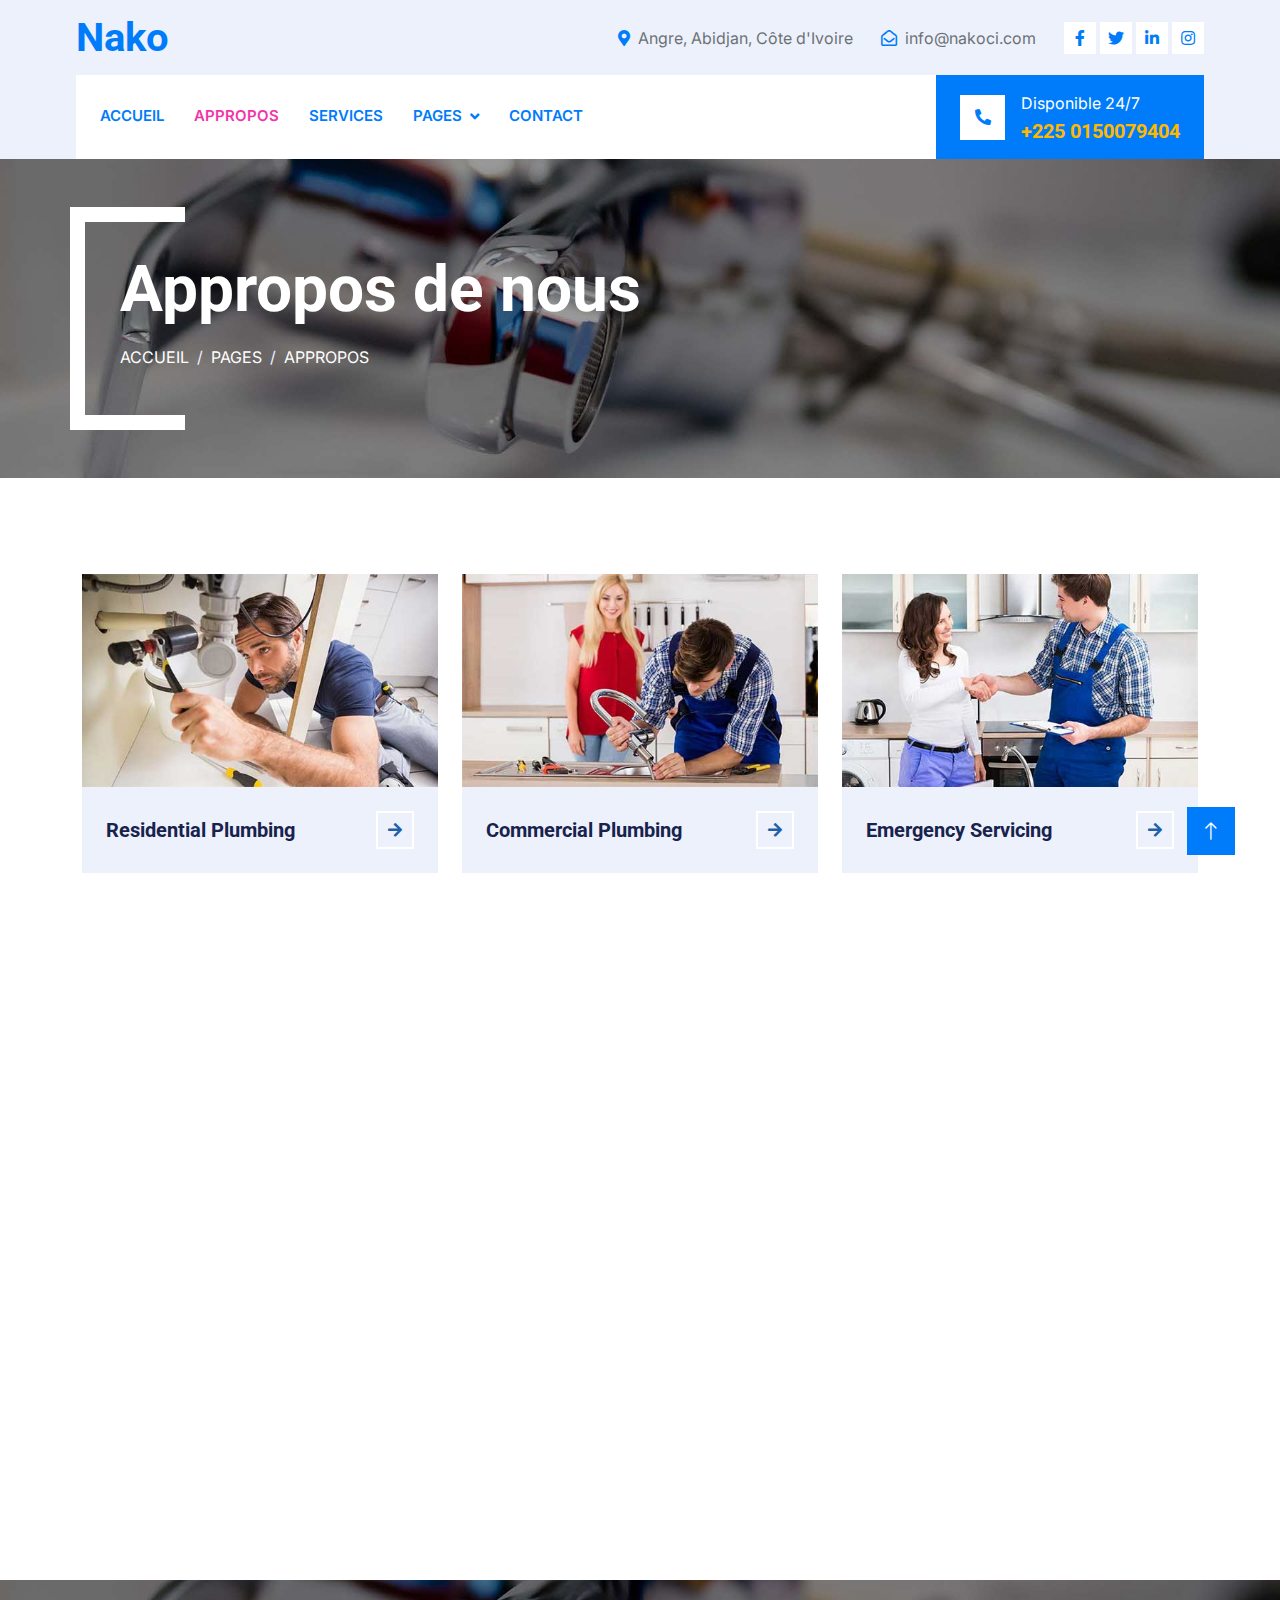
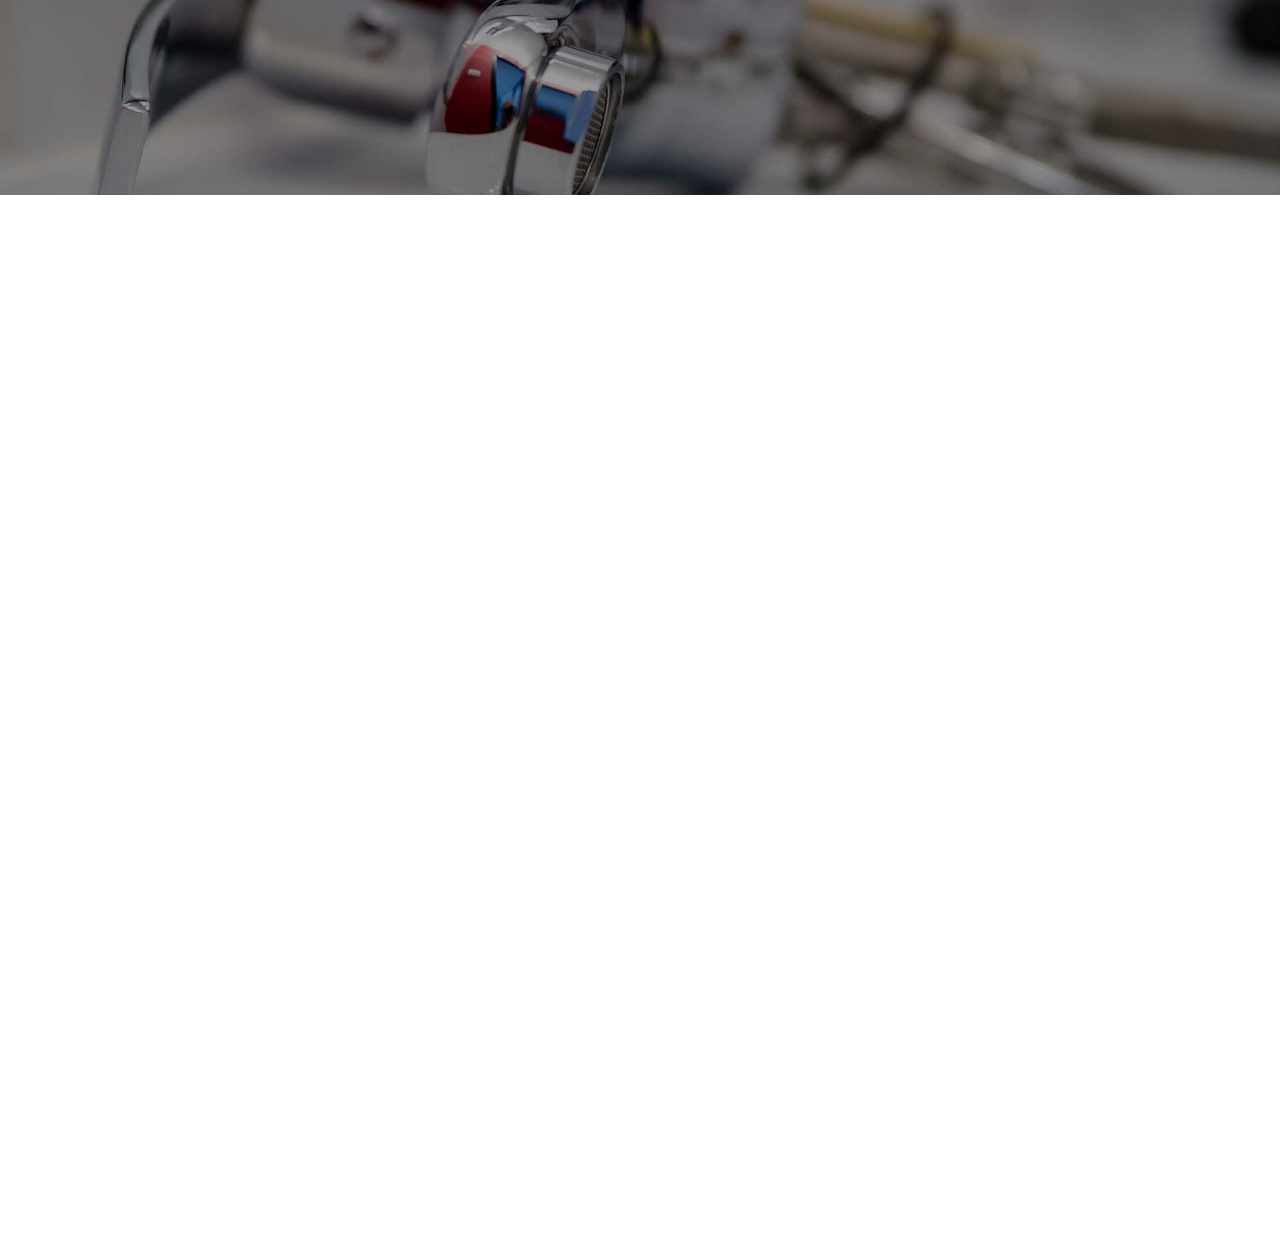
<file: about.html>
<!DOCTYPE html>
<html lang="en">

<head>
    <meta charset="utf-8">
    <title>Nako</title>
    <meta content="width=device-width, initial-scale=1.0" name="viewport">
    <meta content="" name="keywords">
    <meta content="" name="description">

    <!-- Favicon -->
    <link href="img/favicon.ico" rel="icon">

    <!-- Google Web Fonts -->
    <link rel="preconnect" href="https://fonts.googleapis.com">
    <link rel="preconnect" href="https://fonts.gstatic.com" crossorigin>
    <link href="https://fonts.googleapis.com/css2?family=Inter:wght@400;600&family=Roboto:wght@500;700&display=swap" rel="stylesheet">

    <!-- Icon Font Stylesheet -->
    <link href="https://cdnjs.cloudflare.com/ajax/libs/font-awesome/5.10.0/css/all.min.css" rel="stylesheet">
    <link href="https://cdn.jsdelivr.net/npm/bootstrap-icons@1.4.1/font/bootstrap-icons.css" rel="stylesheet">

    <!-- Libraries Stylesheet -->
    <link href="lib/animate/animate.min.css" rel="stylesheet">
    <link href="lib/owlcarousel/assets/owl.carousel.min.css" rel="stylesheet">
    <link href="lib/tempusdominus/css/tempusdominus-bootstrap-4.min.css" rel="stylesheet" />

    <!-- Customized Bootstrap Stylesheet -->
    <link href="css/bootstrap.min.css" rel="stylesheet">

    <!-- Template Stylesheet -->
    <link href="css/style.css" rel="stylesheet">
</head>

<body>
    <!-- Spinner Start -->
    <div id="spinner" class="show bg-white position-fixed translate-middle w-100 vh-100 top-50 start-50 d-flex align-items-center justify-content-center">
        <div class="spinner-border text-primary" style="width: 3rem; height: 3rem;" role="status">
            <span class="sr-only">Loading...</span>
        </div>
    </div>
    <!-- Spinner End -->


    <!-- Topbar Start -->
    <div class="container-fluid bg-light d-none d-lg-block">
        <div class="row align-items-center top-bar">
            <div class="col-lg-3 col-md-12 text-center text-lg-start">
                <a href="" class="navbar-brand m-0 p-0">
                    <h1 class="text-primary m-0">Nako</h1>
                </a>
            </div>
            <div class="col-lg-9 col-md-12 text-end">
                <div class="h-100 d-inline-flex align-items-center me-4">
                    <i class="fa fa-map-marker-alt text-primary me-2"></i>
                    <p class="m-0">Angre, Abidjan, Côte d'Ivoire</p>
                </div>
                <div class="h-100 d-inline-flex align-items-center me-4">
                    <i class="far fa-envelope-open text-primary me-2"></i>
                    <p class="m-0">info@nakoci.com</p>
                </div>
                <div class="h-100 d-inline-flex align-items-center">
                    <a class="btn btn-sm-square bg-white text-primary me-1" href=""><i class="fab fa-facebook-f"></i></a>
                    <a class="btn btn-sm-square bg-white text-primary me-1" href=""><i class="fab fa-twitter"></i></a>
                    <a class="btn btn-sm-square bg-white text-primary me-1" href=""><i class="fab fa-linkedin-in"></i></a>
                    <a class="btn btn-sm-square bg-white text-primary me-0" href=""><i class="fab fa-instagram"></i></a>
                </div>
            </div>
        </div>
    </div>
    <!-- Topbar End -->


    <!-- Navbar Start -->
    <div class="container-fluid nav-bar bg-light">
        <nav class="navbar navbar-expand-lg navbar-light bg-white p-3 py-lg-0 px-lg-4">
            <a href="" class="navbar-brand d-flex align-items-center m-0 p-0 d-lg-none">
                <h1 class="text-primary m-0">Nako</h1>
            </a>
            <button class="navbar-toggler" type="button" data-bs-toggle="collapse" data-bs-target="#navbarCollapse">
                <span class="fa fa-bars"></span>
            </button>
            <div class="collapse navbar-collapse" id="navbarCollapse">
                <div class="navbar-nav me-auto">
                    <a href="index.html" class="nav-item nav-link">Accueil</a>
                    <a href="appropos.html" class="nav-item nav-link active">Appropos</a>
                    <a href="services.html" class="nav-item nav-link">Services</a>
                    <div class="nav-item dropdown">
                        <a href="#" class="nav-link dropdown-toggle" data-bs-toggle="dropdown">Pages</a>
                        <div class="dropdown-menu fade-up m-0">
                            <a href="booking.html" class="dropdown-item">Booking</a>
                            <a href="team.html" class="dropdown-item">Technicians</a>
                            <a href="testimonial.html" class="dropdown-item">Testimonial</a>
                            <a href="404.html" class="dropdown-item">404 Page</a>
                        </div>
                    </div>
                    <a href="contact.html" class="nav-item nav-link">Contact</a>
                </div>
                <div class="mt-4 mt-lg-0 me-lg-n4 py-3 px-4 bg-primary d-flex align-items-center">
                    <div class="d-flex flex-shrink-0 align-items-center justify-content-center bg-white" style="width: 45px; height: 45px;">
                        <i class="fa fa-phone-alt text-primary"></i>
                    </div>
                    <div class="ms-3">
                        <p class="mb-1 text-white">Disponible 24/7</p>
                        <h5 class="m-0 text-secondary">+225 0150079404</h5>
                    </div>
                </div>
            </div>
        </nav>
    </div>
    <!-- Navbar End -->


    <!-- Page Header Start -->
    <div class="container-fluid page-header mb-5 py-5">
        <div class="container">
            <h1 class="display-3 text-white mb-3 animated slideInDown">Appropos de nous</h1>
            <nav aria-label="breadcrumb animated slideInDown">
                <ol class="breadcrumb text-uppercase">
                    <li class="breadcrumb-item"><a class="text-white" href="#">Accueil</a></li>
                    <li class="breadcrumb-item"><a class="text-white" href="#">Pages</a></li>
                    <li class="breadcrumb-item text-white active" aria-current="page">Appropos</li>
                </ol>
            </nav>
        </div>
    </div>
    <!-- Page Header End -->


    <!-- Service Start -->
    <div class="container-xxl py-5">
        <div class="container">
            <div class="row g-4">
                <div class="col-lg-4 col-md-6 service-item-top wow fadeInUp" data-wow-delay="0.1s">
                    <div class="overflow-hidden">
                        <img class="img-fluid w-100 h-100" src="img/service-1.jpg" alt="">
                    </div>
                    <div class="d-flex align-items-center justify-content-between bg-light p-4">
                        <h5 class="text-truncate me-3 mb-0">Residential Plumbing</h5>
                        <a class="btn btn-square btn-outline-primary border-2 border-white flex-shrink-0" href=""><i class="fa fa-arrow-right"></i></a>
                    </div>
                </div>
                <div class="col-lg-4 col-md-6 service-item-top wow fadeInUp" data-wow-delay="0.3s">
                    <div class="overflow-hidden">
                        <img class="img-fluid w-100 h-100" src="img/service-2.jpg" alt="">
                    </div>
                    <div class="d-flex align-items-center justify-content-between bg-light p-4">
                        <h5 class="text-truncate me-3 mb-0">Commercial Plumbing</h5>
                        <a class="btn btn-square btn-outline-primary border-2 border-white flex-shrink-0" href=""><i class="fa fa-arrow-right"></i></a>
                    </div>
                </div>
                <div class="col-lg-4 col-md-6 service-item-top wow fadeInUp" data-wow-delay="0.5s">
                    <div class="overflow-hidden">
                        <img class="img-fluid w-100 h-100" src="img/service-3.jpg" alt="">
                    </div>
                    <div class="d-flex align-items-center justify-content-between bg-light p-4">
                        <h5 class="text-truncate me-3 mb-0">Emergency Servicing</h5>
                        <a class="btn btn-square btn-outline-primary border-2 border-white flex-shrink-0" href=""><i class="fa fa-arrow-right"></i></a>
                    </div>
                </div>
            </div>
        </div>
    </div>
    <!-- Service End -->


    <!-- About Start -->
    <div class="container-xxl py-5">
        <div class="container">
            <div class="row g-5">
                <div class="col-lg-6 wow fadeInUp" data-wow-delay="0.1s">
                    <h6 class="text-secondary text-uppercase">About Us</h6>
                    <h1 class="mb-4">We Are Trusted Plumbing Company Since 1990</h1>
                    <p class="mb-4">Tempor erat elitr rebum at clita. Diam dolor diam ipsum sit. Aliqu diam amet diam et eos. Clita erat ipsum et lorem et sit, sed stet lorem sit clita duo justo magna dolore erat amet</p>
                    <p class="fw-medium text-primary"><i class="fa fa-check text-success me-3"></i>Residential & commercial plumbing</p>
                    <p class="fw-medium text-primary"><i class="fa fa-check text-success me-3"></i>Quality services at affordable prices</p>
                    <p class="fw-medium text-primary"><i class="fa fa-check text-success me-3"></i>Immediate 24/ 7 emergency services</p>
                    <div class="bg-primary d-flex align-items-center p-4 mt-5">
                        <div class="d-flex flex-shrink-0 align-items-center justify-content-center bg-white" style="width: 60px; height: 60px;">
                            <i class="fa fa-phone-alt fa-2x text-primary"></i>
                        </div>
                        <div class="ms-3">
                            <p class="fs-5 fw-medium mb-2 text-white">Emergency 24/7</p>
                            <h3 class="m-0 text-secondary">+012 345 6789</h3>
                        </div>
                    </div>
                </div>
                <div class="col-lg-6 pt-4" style="min-height: 500px;">
                    <div class="position-relative h-100 wow fadeInUp" data-wow-delay="0.5s">
                        <img class="position-absolute img-fluid w-100 h-100" src="img/about-1.jpg" style="object-fit: cover; padding: 0 0 50px 100px;" alt="">
                        <img class="position-absolute start-0 bottom-0 img-fluid bg-white pt-2 pe-2 w-50 h-50" src="img/about-2.jpg" style="object-fit: cover;" alt="">
                    </div>
                </div>
            </div>
        </div>
    </div>
    <!-- About End -->


    <!-- Fact Start -->
    <div class="container-fluid fact bg-dark my-5 py-5">
        <div class="container">
            <div class="row g-4">
                <div class="col-md-6 col-lg-3 text-center wow fadeIn" data-wow-delay="0.1s">
                    <i class="fa fa-check fa-2x text-white mb-3"></i>
                    <h2 class="text-white mb-2" data-toggle="counter-up">1234</h2>
                    <p class="text-white mb-0">Years Experience</p>
                </div>
                <div class="col-md-6 col-lg-3 text-center wow fadeIn" data-wow-delay="0.3s">
                    <i class="fa fa-users-cog fa-2x text-white mb-3"></i>
                    <h2 class="text-white mb-2" data-toggle="counter-up">1234</h2>
                    <p class="text-white mb-0">Expert Technicians</p>
                </div>
                <div class="col-md-6 col-lg-3 text-center wow fadeIn" data-wow-delay="0.5s">
                    <i class="fa fa-users fa-2x text-white mb-3"></i>
                    <h2 class="text-white mb-2" data-toggle="counter-up">1234</h2>
                    <p class="text-white mb-0">Satisfied Clients</p>
                </div>
                <div class="col-md-6 col-lg-3 text-center wow fadeIn" data-wow-delay="0.7s">
                    <i class="fa fa-wrench fa-2x text-white mb-3"></i>
                    <h2 class="text-white mb-2" data-toggle="counter-up">1234</h2>
                    <p class="text-white mb-0">Compleate Projects</p>
                </div>
            </div>
        </div>
    </div>
    <!-- Fact End -->


    <!-- Team Start -->
    <div class="container-xxl py-5">
        <div class="container">
            <div class="text-center wow fadeInUp" data-wow-delay="0.1s">
                <h6 class="text-secondary text-uppercase">Our Technicians</h6>
                <h1 class="mb-5">Our Expert Technicians</h1>
            </div>
            <div class="row g-4">
                <div class="col-lg-3 col-md-6 wow fadeInUp" data-wow-delay="0.1s">
                    <div class="team-item">
                        <div class="position-relative overflow-hidden">
                            <img class="img-fluid" src="img/team-1.jpg" alt="">
                        </div>
                        <div class="team-text">
                            <div class="bg-light">
                                <h5 class="fw-bold mb-0">Full Name</h5>
                                <small>Designation</small>
                            </div>
                            <div class="bg-primary">
                                <a class="btn btn-square mx-1" href=""><i class="fab fa-facebook-f"></i></a>
                                <a class="btn btn-square mx-1" href=""><i class="fab fa-twitter"></i></a>
                                <a class="btn btn-square mx-1" href=""><i class="fab fa-instagram"></i></a>
                            </div>
                        </div>
                    </div>
                </div>
                <div class="col-lg-3 col-md-6 wow fadeInUp" data-wow-delay="0.3s">
                    <div class="team-item">
                        <div class="position-relative overflow-hidden">
                            <img class="img-fluid" src="img/team-2.jpg" alt="">
                        </div>
                        <div class="team-text">
                            <div class="bg-light">
                                <h5 class="fw-bold mb-0">Full Name</h5>
                                <small>Designation</small>
                            </div>
                            <div class="bg-primary">
                                <a class="btn btn-square mx-1" href=""><i class="fab fa-facebook-f"></i></a>
                                <a class="btn btn-square mx-1" href=""><i class="fab fa-twitter"></i></a>
                                <a class="btn btn-square mx-1" href=""><i class="fab fa-instagram"></i></a>
                            </div>
                        </div>
                    </div>
                </div>
                <div class="col-lg-3 col-md-6 wow fadeInUp" data-wow-delay="0.5s">
                    <div class="team-item">
                        <div class="position-relative overflow-hidden">
                            <img class="img-fluid" src="img/team-3.jpg" alt="">
                        </div>
                        <div class="team-text">
                            <div class="bg-light">
                                <h5 class="fw-bold mb-0">Full Name</h5>
                                <small>Designation</small>
                            </div>
                            <div class="bg-primary">
                                <a class="btn btn-square mx-1" href=""><i class="fab fa-facebook-f"></i></a>
                                <a class="btn btn-square mx-1" href=""><i class="fab fa-twitter"></i></a>
                                <a class="btn btn-square mx-1" href=""><i class="fab fa-instagram"></i></a>
                            </div>
                        </div>
                    </div>
                </div>
                <div class="col-lg-3 col-md-6 wow fadeInUp" data-wow-delay="0.7s">
                    <div class="team-item">
                        <div class="position-relative overflow-hidden">
                            <img class="img-fluid" src="img/team-4.jpg" alt="">
                        </div>
                        <div class="team-text">
                            <div class="bg-light">
                                <h5 class="fw-bold mb-0">Full Name</h5>
                                <small>Designation</small>
                            </div>
                            <div class="bg-primary">
                                <a class="btn btn-square mx-1" href=""><i class="fab fa-facebook-f"></i></a>
                                <a class="btn btn-square mx-1" href=""><i class="fab fa-twitter"></i></a>
                                <a class="btn btn-square mx-1" href=""><i class="fab fa-instagram"></i></a>
                            </div>
                        </div>
                    </div>
                </div>
            </div>
        </div>
    </div>
    <!-- Team End -->
        

    
    <!-- Footer Start -->
    <div class="container-fluid bg-dark text-light footer pt-5 mt-5 wow fadeIn" data-wow-delay="0.1s">
        <div class="container py-5">
            <div class="row g-5">
                <div class="col-lg-3 col-md-6">
                    <h4 class="text-light mb-4">Address</h4>
                    <p class="mb-2"><i class="fa fa-map-marker-alt me-3"></i>Angre, Abidjan, Côte d'Ivoire</p>
                    <p class="mb-2"><i class="fa fa-phone-alt me-3"></i>+225 07-06-0054-70</p>
                    <p class="mb-2"><i class="fa fa-envelope me-3"></i>info@example.com</p>
                    <div class="d-flex pt-2">
                        <a class="btn btn-outline-light btn-social" href=""><i class="fab fa-twitter"></i></a>
                        <a class="btn btn-outline-light btn-social" href=""><i class="fab fa-facebook-f"></i></a>
                        <a class="btn btn-outline-light btn-social" href=""><i class="fab fa-youtube"></i></a>
                        <a class="btn btn-outline-light btn-social" href=""><i class="fab fa-linkedin-in"></i></a>
                    </div>
                </div>
                <div class="col-lg-3 col-md-6">
                    <h4 class="text-light mb-4">Heures d'Ouverture</h4>
                    <h6 class="text-light">Lundi - Vendredi:</h6>
                    <p class="mb-4">09H00 - 18h00 </p>
                    <h6 class="text-light">Samedi - Dimanche:</h6>
                    <p class="mb-0">12h00 - 18h00 </p>
                </div>
                <div class="col-lg-3 col-md-6">
                    <h4 class="text-light mb-4">Services</h4>
                    <a class="btn btn-link" href="">Acceuil</a>
                    <a class="btn btn-link" href="">A propos</a>
                    <a class="btn btn-link" href="">Services</a>
                    <a class="btn btn-link" href="">Pages</a>
                    <a class="btn btn-link" href="">Contacts</a>
                </div>
                <div class="col-lg-3 col-md-6">
                    <h4 class="text-light mb-4">Newsletter</h4>
                    <p>Dolor amet sit justo amet elitr clita ipsum elitr est.</p>
                    <div class="position-relative mx-auto" style="max-width: 400px;">
                        <input class="form-control border-0 w-100 py-3 ps-4 pe-5" type="text" placeholder="Your email">
                        <button type="button" class="btn btn-primary py-2 position-absolute top-0 end-0 mt-2 me-2">S'inscrire</button>
                    </div>
                </div>
            </div>
        </div>
        <div class="container">
            <div class="copyright">
                <div class="row">
                    <div class="col-md-6 text-center text-md-start mb-3 mb-md-0">
                        &copy; <a class="border-bottom" href="#">Nako</a>, Tout Droit Reservé.
                    </div>
                    <div class="col-md-6 text-center text-md-end">
                        <!--/*** This template is free as long as you keep the footer author’s credit link/attribution link/backlink. If you'd like to use the template without the footer author’s credit link/attribution link/backlink, you can purchase the Credit Removal License from "https://htmlcodex.com/credit-removal". Thank you for your support. ***/-->
                        Designe par <a class="border-bottom" href="https://htmlcodex.com">Team smart</a>
                    </div>
                </div>
            </div>
        </div>
    </div>
    <!-- Footer End -->

    <!-- Back to Top -->
    <a href="#" class="btn btn-lg btn-primary btn-lg-square rounded-0 back-to-top"><i class="bi bi-arrow-up"></i></a>


    <!-- JavaScript Libraries -->
    <script src="https://code.jquery.com/jquery-3.4.1.min.js"></script>
    <script src="https://cdn.jsdelivr.net/npm/bootstrap@5.0.0/dist/js/bootstrap.bundle.min.js"></script>
    <script src="lib/wow/wow.min.js"></script>
    <script src="lib/easing/easing.min.js"></script>
    <script src="lib/waypoints/waypoints.min.js"></script>
    <script src="lib/counterup/counterup.min.js"></script>
    <script src="lib/owlcarousel/owl.carousel.min.js"></script>
    <script src="lib/tempusdominus/js/moment.min.js"></script>
    <script src="lib/tempusdominus/js/moment-timezone.min.js"></script>
    <script src="lib/tempusdominus/js/tempusdominus-bootstrap-4.min.js"></script>

    <!-- Template Javascript -->
    <script src="js/main.js"></script>
</body>

</html>
</file>
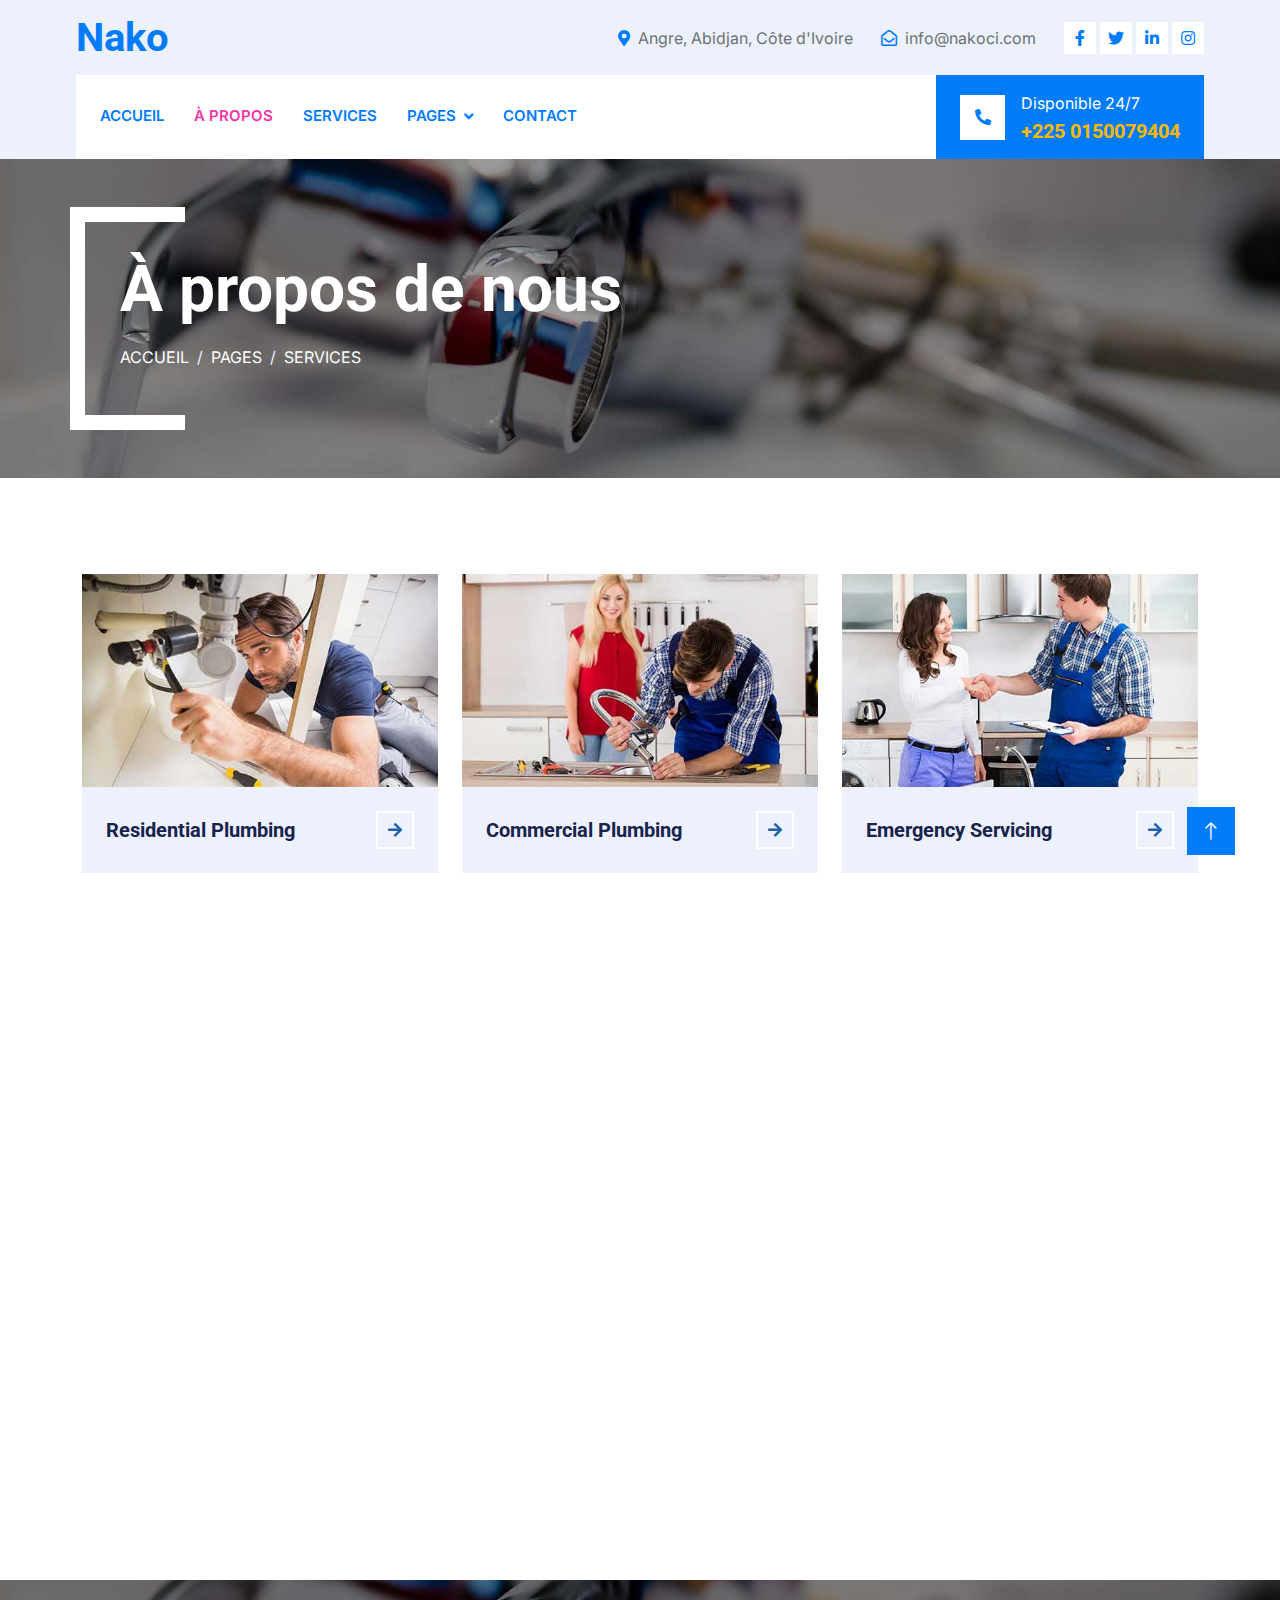
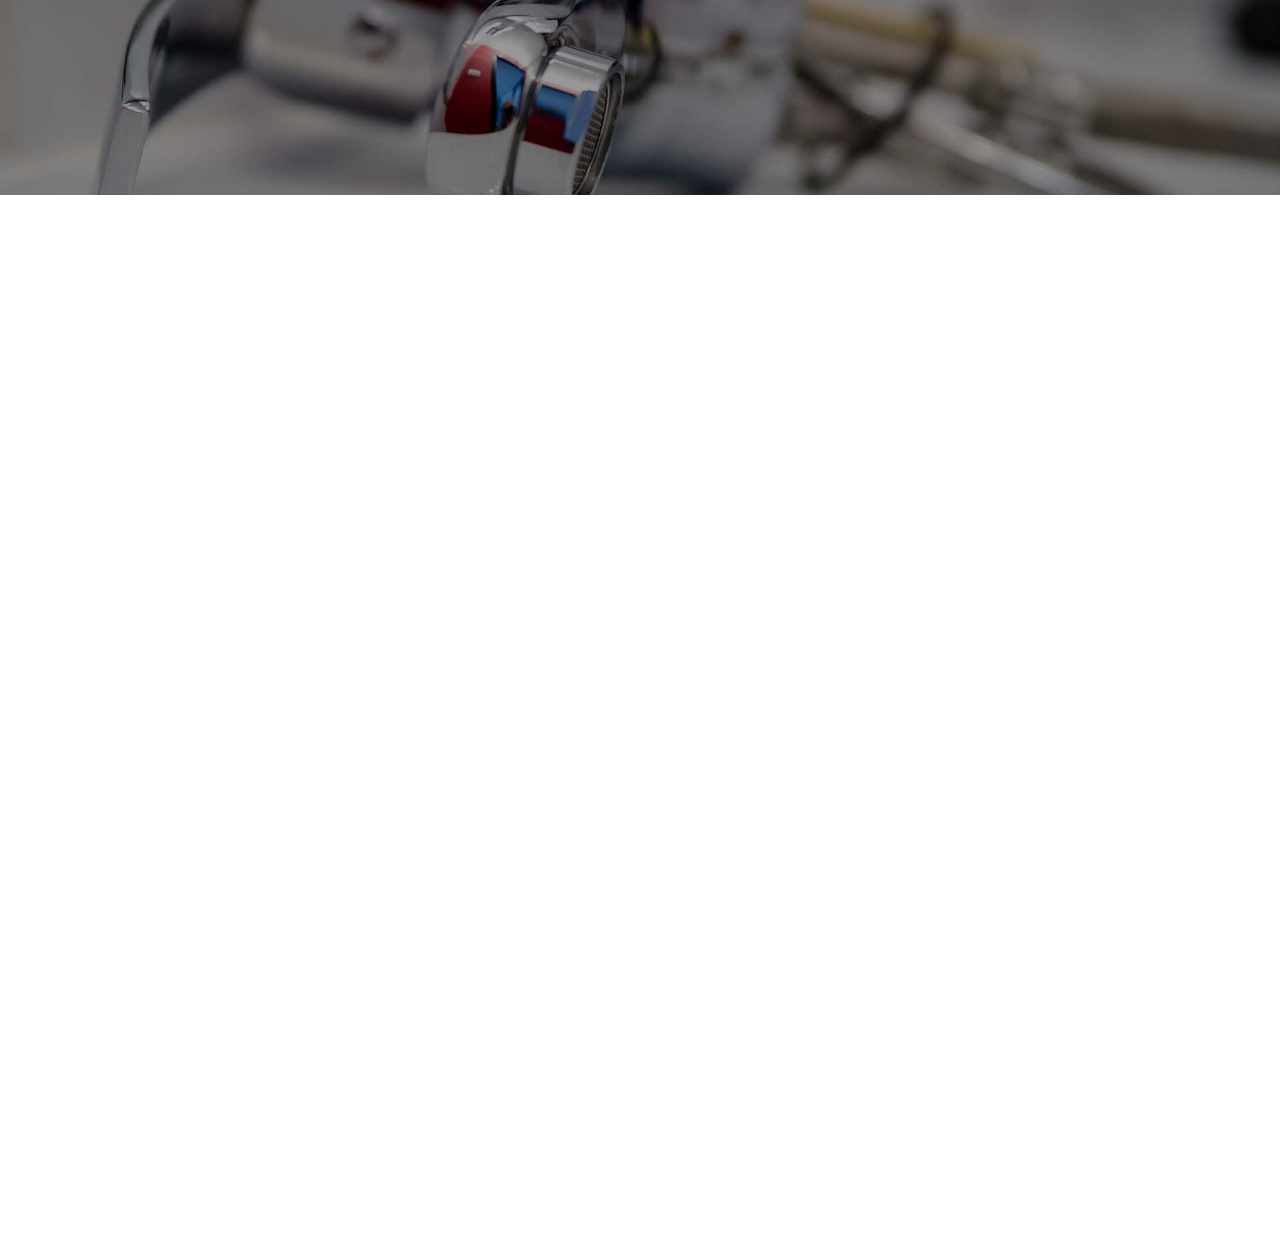
<file: appropos.html>
<!DOCTYPE html>
<html lang="en">

<head>
    <meta charset="utf-8">
    <title>Nako</title>
    <meta content="width=device-width, initial-scale=1.0" name="viewport">
    <meta content="" name="keywords">
    <meta content="" name="description">

    <!-- Favicon -->
    <link href="img/favicon.ico" rel="icon">

    <!-- Google Web Fonts -->
    <link rel="preconnect" href="https://fonts.googleapis.com">
    <link rel="preconnect" href="https://fonts.gstatic.com" crossorigin>
    <link href="https://fonts.googleapis.com/css2?family=Inter:wght@400;600&family=Roboto:wght@500;700&display=swap" rel="stylesheet">

    <!-- Icon Font Stylesheet -->
    <link href="https://cdnjs.cloudflare.com/ajax/libs/font-awesome/5.10.0/css/all.min.css" rel="stylesheet">
    <link href="https://cdn.jsdelivr.net/npm/bootstrap-icons@1.4.1/font/bootstrap-icons.css" rel="stylesheet">

    <!-- Libraries Stylesheet -->
    <link href="lib/animate/animate.min.css" rel="stylesheet">
    <link href="lib/owlcarousel/assets/owl.carousel.min.css" rel="stylesheet">
    <link href="lib/tempusdominus/css/tempusdominus-bootstrap-4.min.css" rel="stylesheet" />

    <!-- Customized Bootstrap Stylesheet -->
    <link href="css/bootstrap.min.css" rel="stylesheet">

    <!-- Template Stylesheet -->
    <link href="css/style.css" rel="stylesheet">
</head>

<body>
    <!-- Spinner Start -->
    <div id="spinner" class="show bg-white position-fixed translate-middle w-100 vh-100 top-50 start-50 d-flex align-items-center justify-content-center">
        <div class="spinner-border text-primary" style="width: 3rem; height: 3rem;" role="status">
            <span class="sr-only">Loading...</span>
        </div>
    </div>
    <!-- Spinner End -->


    <!-- Topbar Start -->
    <div class="container-fluid bg-light d-none d-lg-block">
        <div class="row align-items-center top-bar">
            <div class="col-lg-3 col-md-12 text-center text-lg-start">
                <a href="" class="navbar-brand m-0 p-0">
                    <h1 class="text-primary m-0">Nako</h1>
                </a>
            </div>
            <div class="col-lg-9 col-md-12 text-end">
                <div class="h-100 d-inline-flex align-items-center me-4">
                    <i class="fa fa-map-marker-alt text-primary me-2"></i>
                    <p class="m-0">Angre, Abidjan, Côte d'Ivoire</p>
                </div>
                <div class="h-100 d-inline-flex align-items-center me-4">
                    <i class="far fa-envelope-open text-primary me-2"></i>
                    <p class="m-0">info@nakoci.com</p>
                </div>
                <div class="h-100 d-inline-flex align-items-center">
                    <a class="btn btn-sm-square bg-white text-primary me-1" href=""><i class="fab fa-facebook-f"></i></a>
                    <a class="btn btn-sm-square bg-white text-primary me-1" href=""><i class="fab fa-twitter"></i></a>
                    <a class="btn btn-sm-square bg-white text-primary me-1" href=""><i class="fab fa-linkedin-in"></i></a>
                    <a class="btn btn-sm-square bg-white text-primary me-0" href=""><i class="fab fa-instagram"></i></a>
                </div>
            </div>
        </div>
    </div>
    <!-- Topbar End -->


    <!-- Navbar Start -->
    <div class="container-fluid nav-bar bg-light">
        <nav class="navbar navbar-expand-lg navbar-light bg-white p-3 py-lg-0 px-lg-4">
            <a href="" class="navbar-brand d-flex align-items-center m-0 p-0 d-lg-none">
                <h1 class="text-primary m-0">Nako</h1>
            </a>
            <button class="navbar-toggler" type="button" data-bs-toggle="collapse" data-bs-target="#navbarCollapse">
                <span class="fa fa-bars"></span>
            </button>
            <div class="collapse navbar-collapse" id="navbarCollapse">
                <div class="navbar-nav me-auto">
                    <a href="index.html" class="nav-item nav-link">Accueil</a>
                    <a href="appropos.html" class="nav-item nav-link active">À propos</a>
                    <a href="services.html" class="nav-item nav-link">Services</a>
                    <div class="nav-item dropdown">
                        <a href="#" class="nav-link dropdown-toggle" data-bs-toggle="dropdown">Pages</a>
                        <div class="dropdown-menu fade-up m-0">
                            <a href="reservations.html" class="dropdown-item">Reservations</a>
                            <a href="techniciens.html" class="dropdown-item">Techniciens</a>
                            <a href="temoignages.html" class="dropdown-item">Temoignages</a>
                            <a href="404.html" class="dropdown-item">404 Page</a>
                        </div>
                    </div>
                    <a href="contact.html" class="nav-item nav-link">Contact</a>
                </div>
                <div class="mt-4 mt-lg-0 me-lg-n4 py-3 px-4 bg-primary d-flex align-items-center">
                    <div class="d-flex flex-shrink-0 align-items-center justify-content-center bg-white" style="width: 45px; height: 45px;">
                        <i class="fa fa-phone-alt text-primary"></i>
                    </div>
                    <div class="ms-3">
                        <p class="mb-1 text-white">Disponible 24/7</p>
                        <h5 class="m-0 text-secondary">+225 0150079404</h5>
                    </div>
                </div>
            </div>
        </nav>
    </div>
    <!-- Navbar End -->


    <!-- Page Header Start -->
    <div class="container-fluid page-header mb-5 py-5">
        <div class="container">
            <h1 class="display-3 text-white mb-3 animated slideInDown">À propos de nous</h1>
            <nav aria-label="breadcrumb animated slideInDown">
                <ol class="breadcrumb text-uppercase">
                    <li class="breadcrumb-item"><a class="text-white" href="#">Accueil</a></li>
                    <li class="breadcrumb-item"><a class="text-white" href="#">Pages</a></li>
                    <li class="breadcrumb-item text-white active" aria-current="page">Services</li>
                </ol>
            </nav>
        </div>
    </div>
    <!-- Page Header End -->


    <!-- Service Start -->
    <div class="container-xxl py-5">
        <div class="container">
            <div class="row g-4">
                <div class="col-lg-4 col-md-6 service-item-top wow fadeInUp" data-wow-delay="0.1s">
                    <div class="overflow-hidden">
                        <img class="img-fluid w-100 h-100" src="img/service-1.jpg" alt="">
                    </div>
                    <div class="d-flex align-items-center justify-content-between bg-light p-4">
                        <h5 class="text-truncate me-3 mb-0">Residential Plumbing</h5>
                        <a class="btn btn-square btn-outline-primary border-2 border-white flex-shrink-0" href=""><i class="fa fa-arrow-right"></i></a>
                    </div>
                </div>
                <div class="col-lg-4 col-md-6 service-item-top wow fadeInUp" data-wow-delay="0.3s">
                    <div class="overflow-hidden">
                        <img class="img-fluid w-100 h-100" src="img/service-2.jpg" alt="">
                    </div>
                    <div class="d-flex align-items-center justify-content-between bg-light p-4">
                        <h5 class="text-truncate me-3 mb-0">Commercial Plumbing</h5>
                        <a class="btn btn-square btn-outline-primary border-2 border-white flex-shrink-0" href=""><i class="fa fa-arrow-right"></i></a>
                    </div>
                </div>
                <div class="col-lg-4 col-md-6 service-item-top wow fadeInUp" data-wow-delay="0.5s">
                    <div class="overflow-hidden">
                        <img class="img-fluid w-100 h-100" src="img/service-3.jpg" alt="">
                    </div>
                    <div class="d-flex align-items-center justify-content-between bg-light p-4">
                        <h5 class="text-truncate me-3 mb-0">Emergency Servicing</h5>
                        <a class="btn btn-square btn-outline-primary border-2 border-white flex-shrink-0" href=""><i class="fa fa-arrow-right"></i></a>
                    </div>
                </div>
            </div>
        </div>
    </div>
    <!-- Service End -->


    <!-- About Start -->
    <div class="container-xxl py-5">
        <div class="container">
            <div class="row g-5">
                <div class="col-lg-6 wow fadeInUp" data-wow-delay="0.1s">
                    <h6 class="text-secondary text-uppercase">À Poppos</h6>
                    <h1 class="mb-4">We Are Trusted Plumbing Company Since 1990</h1>
                    <p class="mb-4">Tempor erat elitr rebum at clita. Diam dolor diam ipsum sit. Aliqu diam amet diam et eos. Clita erat ipsum et lorem et sit, sed stet lorem sit clita duo justo magna dolore erat amet</p>
                    <p class="fw-medium text-primary"><i class="fa fa-check text-success me-3"></i>Nettoyage Domicile</p>
                    <p class="fw-medium text-primary"><i class="fa fa-check text-success me-3"></i>Entretien de linge</p>
                    <p class="fw-medium text-primary"><i class="fa fa-check text-success me-3"></i>Entretien Vaisselle</p>
                    <div class="bg-primary d-flex align-items-center p-4 mt-5">
                        <div class="d-flex flex-shrink-0 align-items-center justify-content-center bg-white" style="width: 60px; height: 60px;">
                            <i class="fa fa-phone-alt fa-2x text-primary"></i>
                        </div>
                        <div class="ms-3">
                            <p class="fs-5 fw-medium mb-2 text-white">Disponible 24/7</p>
                            <h3 class="m-0 text-secondary">+225 07-06-00-54-70</h3>
                        </div>
                    </div>
                </div>
                <div class="col-lg-6 pt-4" style="min-height: 500px;">
                    <div class="position-relative h-100 wow fadeInUp" data-wow-delay="0.5s">
                        <img class="position-absolute img-fluid w-100 h-100" src="img/about-1.jpg" style="object-fit: cover; padding: 0 0 50px 100px;" alt="">
                        <img class="position-absolute start-0 bottom-0 img-fluid bg-white pt-2 pe-2 w-50 h-50" src="img/about-2.jpg" style="object-fit: cover;" alt="">
                    </div>
                </div>
            </div>
        </div>
    </div>
    <!-- About End -->


    <!-- Fact Start -->
    <div class="container-fluid fact bg-dark my-5 py-5">
        <div class="container">
            <div class="row g-4">
                <div class="col-md-6 col-lg-3 text-center wow fadeIn" data-wow-delay="0.1s">
                    <i class="fa fa-check fa-2x text-white mb-3"></i>
                    <h2 class="text-white mb-2" data-toggle="counter-up">4</h2>
                    <p class="text-white mb-0">Années d'expérience</p>
                </div>
                <div class="col-md-6 col-lg-3 text-center wow fadeIn" data-wow-delay="0.3s">
                    <i class="fa fa-users-cog fa-2x text-white mb-3"></i>
                    <h2 class="text-white mb-2" data-toggle="counter-up">15</h2>
                    <p class="text-white mb-0">Expert Techniciens</p>
                </div>
                <div class="col-md-6 col-lg-3 text-center wow fadeIn" data-wow-delay="0.5s">
                    <i class="fa fa-users fa-2x text-white mb-3"></i>
                    <h2 class="text-white mb-2" data-toggle="counter-up">200</h2>
                    <p class="text-white mb-0">Clients Satisfaits</p>
                </div>
            </div>
        </div>
    </div>
    <!-- Fact End -->


    <!-- Team Start -->
    <div class="container-xxl py-5">
        <div class="container">
            <div class="text-center wow fadeInUp" data-wow-delay="0.1s">
                <h6 class="text-secondary text-uppercase">Nos Techniciens</h6>
                <h1 class="mb-5">Nos Experts Techniciens</h1>
            </div>
            <div class="row g-4">
                <div class="col-lg-3 col-md-6 wow fadeInUp" data-wow-delay="0.1s">
                    <div class="team-item">
                        <div class="position-relative overflow-hidden">
                            <img class="img-fluid" src="img/team-1.jpg" alt="">
                        </div>
                        <div class="team-text">
                            <div class="bg-light">
                                <h5 class="fw-bold mb-0">Franck Kassi</h5>
                                <small>Expert Carrelage</small>
                            </div>
                            <div class="bg-primary">
                                <a class="btn btn-square mx-1" href=""><i class="fab fa-facebook-f"></i></a>
                                <a class="btn btn-square mx-1" href=""><i class="fab fa-twitter"></i></a>
                                <a class="btn btn-square mx-1" href=""><i class="fab fa-instagram"></i></a>
                            </div>
                        </div>
                    </div>
                </div>
                <div class="col-lg-3 col-md-6 wow fadeInUp" data-wow-delay="0.3s">
                    <div class="team-item">
                        <div class="position-relative overflow-hidden">
                            <img class="img-fluid" src="img/team-2.jpg" alt="">
                        </div>
                        <div class="team-text">
                            <div class="bg-light">
                                <h5 class="fw-bold mb-0">Adjara coulibaly</h5>
                                <small>Experte Robineterie</small>
                            </div>
                            <div class="bg-primary">
                                <a class="btn btn-square mx-1" href=""><i class="fab fa-facebook-f"></i></a>
                                <a class="btn btn-square mx-1" href=""><i class="fab fa-twitter"></i></a>
                                <a class="btn btn-square mx-1" href=""><i class="fab fa-instagram"></i></a>
                            </div>
                        </div>
                    </div>
                </div>
                <div class="col-lg-3 col-md-6 wow fadeInUp" data-wow-delay="0.5s">
                    <div class="team-item">
                        <div class="position-relative overflow-hidden">
                            <img class="img-fluid" src="img/team-3.jpg" alt="">
                        </div>
                        <div class="team-text">
                            <div class="bg-light">
                                <h5 class="fw-bold mb-0">Bertin Toa</h5>
                                <small>Expert Reamenagement</small>
                            </div>
                            <div class="bg-primary">
                                <a class="btn btn-square mx-1" href=""><i class="fab fa-facebook-f"></i></a>
                                <a class="btn btn-square mx-1" href=""><i class="fab fa-twitter"></i></a>
                                <a class="btn btn-square mx-1" href=""><i class="fab fa-instagram"></i></a>
                            </div>
                        </div>
                    </div>
                </div>
                <div class="col-lg-3 col-md-6 wow fadeInUp" data-wow-delay="0.7s">
                    <div class="team-item">
                        <div class="position-relative overflow-hidden">
                            <img class="img-fluid" src="img/team-4.jpg" alt="">
                        </div>
                        <div class="team-text">
                            <div class="bg-light">
                                <h5 class="fw-bold mb-0">Hubertine tesson</h5>
                                <small>Experte Linge</small>
                            </div>
                            <div class="bg-primary">
                                <a class="btn btn-square mx-1" href=""><i class="fab fa-facebook-f"></i></a>
                                <a class="btn btn-square mx-1" href=""><i class="fab fa-twitter"></i></a>
                                <a class="btn btn-square mx-1" href=""><i class="fab fa-instagram"></i></a>
                            </div>
                        </div>
                    </div>
                </div>
            </div>
        </div>
    </div>
    <!-- Team End -->
        

    
    <!-- Footer Start -->
    <div class="container-fluid bg-dark text-light footer pt-5 mt-5 wow fadeIn" data-wow-delay="0.1s">
        <div class="container py-5">
            <div class="row g-5">
                <div class="col-lg-3 col-md-6">
                    <h4 class="text-light mb-4">Addresse</h4>
                    <p class="mb-2"><i class="fa fa-map-marker-alt me-3"></i>Angre, Abidjan, Côte d'Ivoire</p>
                    <p class="mb-2"><i class="fa fa-phone-alt me-3"></i>+225 07-06-00-54-70</p>
                    <p class="mb-2"><i class="fa fa-envelope me-3"></i>info@nakoci.com</p>
                    <div class="d-flex pt-2">
                        <a class="btn btn-outline-light btn-social" href=""><i class="fab fa-twitter"></i></a>
                        <a class="btn btn-outline-light btn-social" href=""><i class="fab fa-facebook-f"></i></a>
                        <a class="btn btn-outline-light btn-social" href=""><i class="fab fa-youtube"></i></a>
                        <a class="btn btn-outline-light btn-social" href=""><i class="fab fa-linkedin-in"></i></a>
                    </div>
                </div>
                <div class="col-lg-3 col-md-6">
                    <h4 class="text-light mb-4">Heures d'Ouverture</h4>
                    <h6 class="text-light">Lundi - Vendredi:</h6>
                    <p class="mb-4">09H00 - 18h00 </p>
                    <h6 class="text-light">Samedi - Dimanche:</h6>
                    <p class="mb-0">12h00 - 18h00 </p>
                </div>
                <div class="col-lg-3 col-md-6">
                    <h4 class="text-light mb-4">Services</h4>
                    <a class="btn btn-link" href="">Acceuil</a>
                    <a class="btn btn-link" href="">A propos</a>
                    <a class="btn btn-link" href="">Services</a>
                    <a class="btn btn-link" href="">Pages</a>
                    <a class="btn btn-link" href="">Contacts</a>
                </div>
                <div class="col-lg-3 col-md-6">
                    <h4 class="text-light mb-4">Newsletter</h4>
                    <p>Inscrivez-vous pour recevoir conseils, dernières nouveautés et offres exclusives !</p>
                    <div class="position-relative mx-auto" style="max-width: 400px;">
                        <input class="form-control border-0 w-100 py-3 ps-4 pe-5" type="text" placeholder="Adresse email">
                        <button type="button" class="btn btn-primary py-2 position-absolute top-0 end-0 mt-2 me-2">S'inscrire</button>
                    </div>
                </div>
            </div>
        </div>
        <div class="container">
            <div class="copyright">
                <div class="row">
                    <div class="col-md-6 text-center text-md-start mb-3 mb-md-0">
                        &copy; <a class="border-bottom" href="#">Nako</a>, Tout Droit Reservé.
                    </div>
                    <div class="col-md-6 text-center text-md-end">
                        <!--/*** This template is free as long as you keep the footer author’s credit link/attribution link/backlink. If you'd like to use the template without the footer author’s credit link/attribution link/backlink, you can purchase the Credit Removal License from "https://htmlcodex.com/credit-removal". Thank you for your support. ***/-->
                        Designe par <a class="border-bottom" href="https://htmlcodex.com">Team smart</a>
                    </div>
                </div>
            </div>
        </div>
    </div>
    <!-- Footer End -->

    <!-- Back to Top -->
    <a href="#" class="btn btn-lg btn-primary btn-lg-square rounded-0 back-to-top"><i class="bi bi-arrow-up"></i></a>


    <!-- JavaScript Libraries -->
    <script src="https://code.jquery.com/jquery-3.4.1.min.js"></script>
    <script src="https://cdn.jsdelivr.net/npm/bootstrap@5.0.0/dist/js/bootstrap.bundle.min.js"></script>
    <script src="lib/wow/wow.min.js"></script>
    <script src="lib/easing/easing.min.js"></script>
    <script src="lib/waypoints/waypoints.min.js"></script>
    <script src="lib/counterup/counterup.min.js"></script>
    <script src="lib/owlcarousel/owl.carousel.min.js"></script>
    <script src="lib/tempusdominus/js/moment.min.js"></script>
    <script src="lib/tempusdominus/js/moment-timezone.min.js"></script>
    <script src="lib/tempusdominus/js/tempusdominus-bootstrap-4.min.js"></script>

    <!-- Template Javascript -->
    <script src="js/main.js"></script>
</body>

</html>
</file>
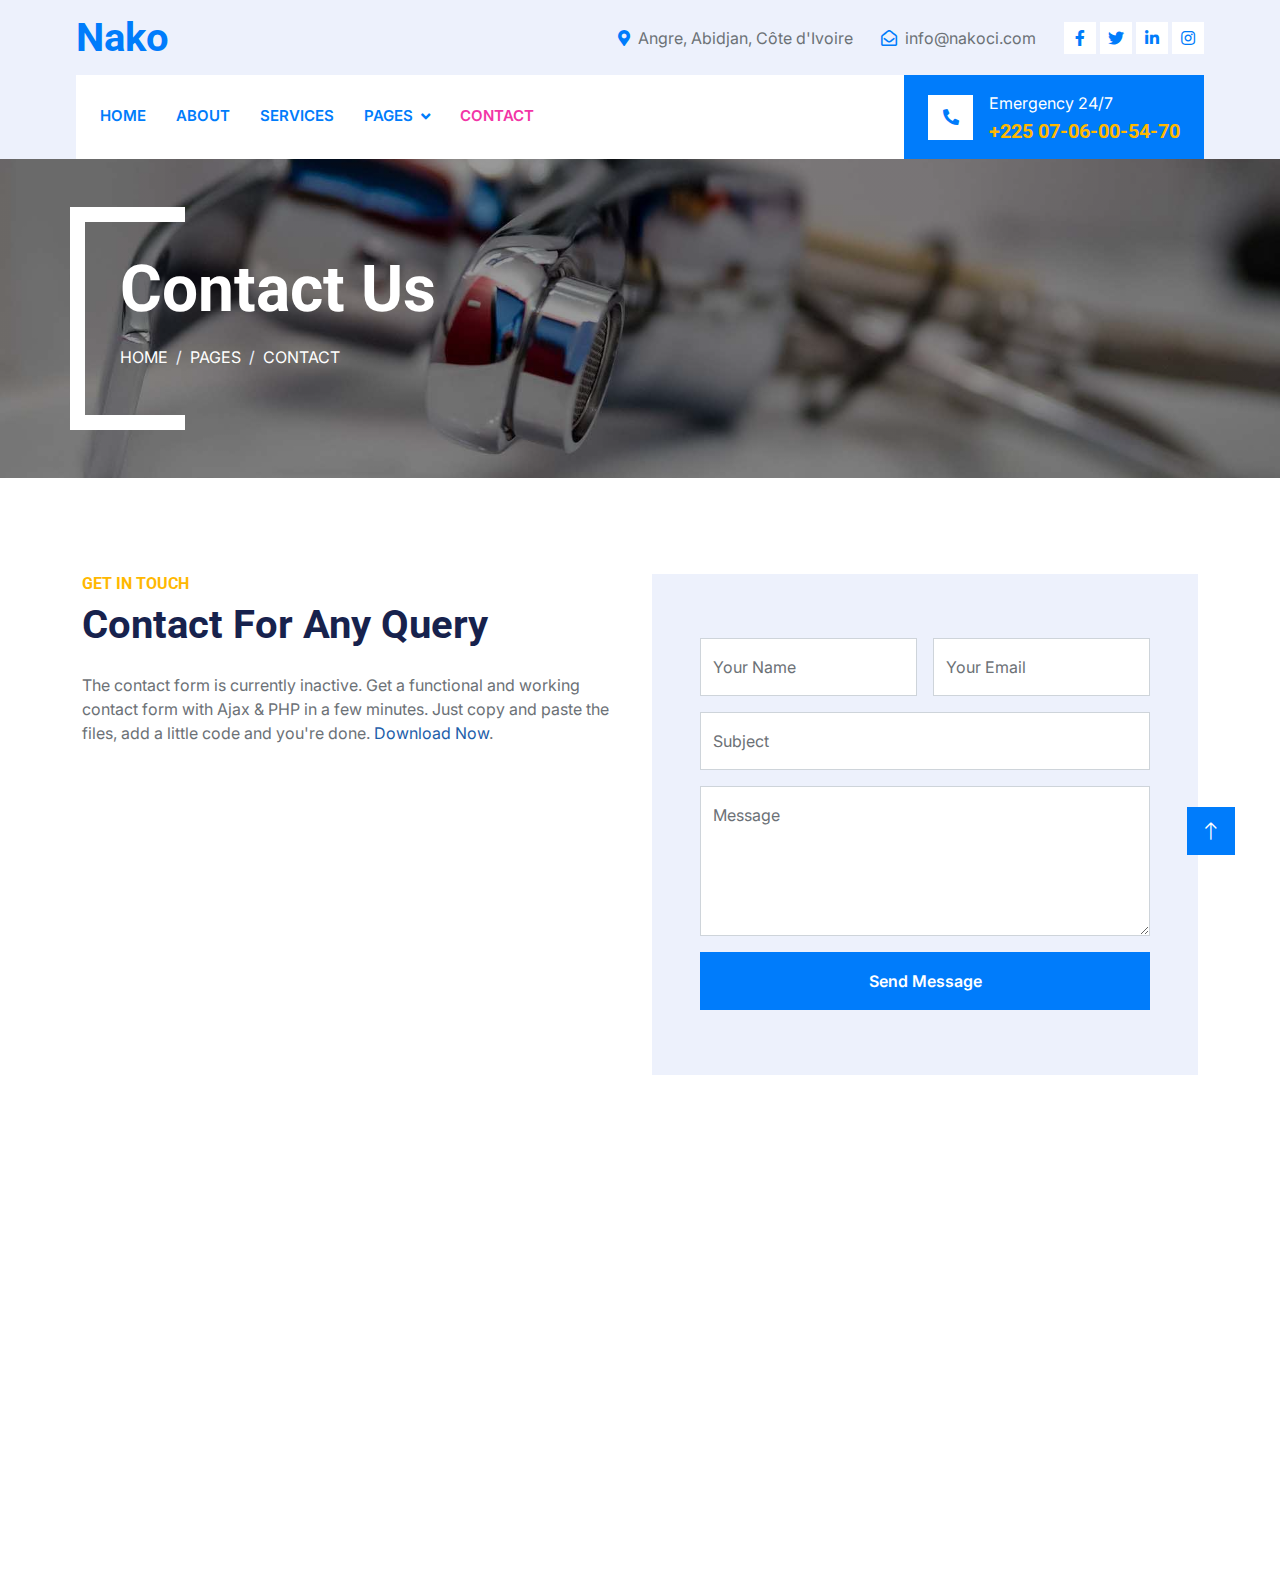
<file: contact.html>
<!DOCTYPE html>
<html lang="fr">

<head>
    <meta charset="utf-8">
    <title>Nako</title>
    <meta content="width=device-width, initial-scale=1.0" name="viewport">
    <meta content="" name="keywords">
    <meta content="" name="description">

    <!-- Favicon -->
    <link href="img/favicon.ico" rel="icon">

    <!-- Google Web Fonts -->
    <link rel="preconnect" href="https://fonts.googleapis.com">
    <link rel="preconnect" href="https://fonts.gstatic.com" crossorigin>
    <link href="https://fonts.googleapis.com/css2?family=Inter:wght@400;600&family=Roboto:wght@500;700&display=swap" rel="stylesheet">

    <!-- Icon Font Stylesheet -->
    <link href="https://cdnjs.cloudflare.com/ajax/libs/font-awesome/5.10.0/css/all.min.css" rel="stylesheet">
    <link href="https://cdn.jsdelivr.net/npm/bootstrap-icons@1.4.1/font/bootstrap-icons.css" rel="stylesheet">

    <!-- Libraries Stylesheet -->
    <link href="lib/animate/animate.min.css" rel="stylesheet">
    <link href="lib/owlcarousel/assets/owl.carousel.min.css" rel="stylesheet">
    <link href="lib/tempusdominus/css/tempusdominus-bootstrap-4.min.css" rel="stylesheet" />

    <!-- Customized Bootstrap Stylesheet -->
    <link href="css/bootstrap.min.css" rel="stylesheet">

    <!-- Template Stylesheet -->
    <link href="css/style.css" rel="stylesheet">
</head>

<body>
    <!-- Spinner Start -->
    <div id="spinner" class="show bg-white position-fixed translate-middle w-100 vh-100 top-50 start-50 d-flex align-items-center justify-content-center">
        <div class="spinner-border text-primary" style="width: 3rem; height: 3rem;" role="status">
            <span class="sr-only">Loading...</span>
        </div>
    </div>
    <!-- Spinner End -->


    <!-- Topbar Start -->
    <div class="container-fluid bg-light d-none d-lg-block">
        <div class="row align-items-center top-bar">
            <div class="col-lg-3 col-md-12 text-center text-lg-start">
                <a href="" class="navbar-brand m-0 p-0">
                    <h1 class="text-primary m-0">Nako</h1>
                </a>
            </div>
            <div class="col-lg-9 col-md-12 text-end">
                <div class="h-100 d-inline-flex align-items-center me-4">
                    <i class="fa fa-map-marker-alt text-primary me-2"></i>
                    <p class="m-0">Angre, Abidjan, Côte d'Ivoire</p>
                </div>
                <div class="h-100 d-inline-flex align-items-center me-4">
                    <i class="far fa-envelope-open text-primary me-2"></i>
                    <p class="m-0">info@nakoci.com</p>
                </div>
                <div class="h-100 d-inline-flex align-items-center">
                    <a class="btn btn-sm-square bg-white text-primary me-1" href=""><i class="fab fa-facebook-f"></i></a>
                    <a class="btn btn-sm-square bg-white text-primary me-1" href=""><i class="fab fa-twitter"></i></a>
                    <a class="btn btn-sm-square bg-white text-primary me-1" href=""><i class="fab fa-linkedin-in"></i></a>
                    <a class="btn btn-sm-square bg-white text-primary me-0" href=""><i class="fab fa-instagram"></i></a>
                </div>
            </div>
        </div>
    </div>
    <!-- Topbar End -->


    <!-- Navbar Start -->
    <div class="container-fluid nav-bar bg-light">
        <nav class="navbar navbar-expand-lg navbar-light bg-white p-3 py-lg-0 px-lg-4">
            <a href="" class="navbar-brand d-flex align-items-center m-0 p-0 d-lg-none">
                <h1 class="text-primary m-0">Nako</h1>
            </a>
            <button class="navbar-toggler" type="button" data-bs-toggle="collapse" data-bs-target="#navbarCollapse">
                <span class="fa fa-bars"></span>
            </button>
            <div class="collapse navbar-collapse" id="navbarCollapse">
                <div class="navbar-nav me-auto">
                    <a href="index.html" class="nav-item nav-link">Home</a>
                    <a href="about.html" class="nav-item nav-link">About</a>
                    <a href="service.html" class="nav-item nav-link">Services</a>
                    <div class="nav-item dropdown">
                        <a href="#" class="nav-link dropdown-toggle" data-bs-toggle="dropdown">Pages</a>
                        <div class="dropdown-menu fade-up m-0">
                            <a href="booking.html" class="dropdown-item">Booking</a>
                            <a href="team.html" class="dropdown-item">Technicians</a>
                            <a href="testimonial.html" class="dropdown-item">Testimonial</a>
                            <a href="404.html" class="dropdown-item">404 Page</a>
                        </div>
                    </div>
                    <a href="contact.html" class="nav-item nav-link active">Contact</a>
                </div>
                <div class="mt-4 mt-lg-0 me-lg-n4 py-3 px-4 bg-primary d-flex align-items-center">
                    <div class="d-flex flex-shrink-0 align-items-center justify-content-center bg-white" style="width: 45px; height: 45px;">
                        <i class="fa fa-phone-alt text-primary"></i>
                    </div>
                    <div class="ms-3">
                        <p class="mb-1 text-white">Emergency 24/7</p>
                        <h5 class="m-0 text-secondary">+225 07-06-00-54-70</h5>
                    </div>
                </div>
            </div>
        </nav>
    </div>
    <!-- Navbar End -->


    <!-- Page Header Start -->
    <div class="container-fluid page-header mb-5 py-5">
        <div class="container">
            <h1 class="display-3 text-white mb-3 animated slideInDown">Contact Us</h1>
            <nav aria-label="breadcrumb animated slideInDown">
                <ol class="breadcrumb text-uppercase">
                    <li class="breadcrumb-item"><a class="text-white" href="#">Home</a></li>
                    <li class="breadcrumb-item"><a class="text-white" href="#">Pages</a></li>
                    <li class="breadcrumb-item text-white active" aria-current="page">Contact</li>
                </ol>
            </nav>
        </div>
    </div>
    <!-- Page Header End -->


    <!-- Contact Start -->
    <div class="container-xxl py-5">
        <div class="container">
            <div class="row g-4">
                <div class="col-md-6 wow fadeInUp" data-wow-delay="0.1s">
                    <h6 class="text-secondary text-uppercase">Get In Touch</h6>
                    <h1 class="mb-4">Contact For Any Query</h1>
                    <p class="mb-4">The contact form is currently inactive. Get a functional and working contact form with Ajax & PHP in a few minutes. Just copy and paste the files, add a little code and you're done. <a href="https://htmlcodex.com/contact-form">Download Now</a>.</p>
                    <iframe class="position-relative w-100"
                        src="https://www.google.com/maps/embed?pb=!1m18!1m12!1m3!1d3001156.4288297426!2d-78.01371936852176!3d42.72876761954724!2m3!1f0!2f0!3f0!3m2!1i1024!2i768!4f13.1!3m3!1m2!1s0x4ccc4bf0f123a5a9%3A0xddcfc6c1de189567!2sNew%20York%2C%20USA!5e0!3m2!1sen!2sbd!4v1603794290143!5m2!1sen!2sbd"
                        frameborder="0" style="height: 300px; border:0;" allowfullscreen="" aria-hidden="false"
                        tabindex="0"></iframe>
                </div>
                <div class="col-md-6 wow fadeInUp" data-wow-delay="0.1s">
                    <div class="bg-light p-5 h-100 d-flex align-items-center">
                        <form>
                            <div class="row g-3">
                                <div class="col-md-6">
                                    <div class="form-floating">
                                        <input type="text" class="form-control" id="name" placeholder="Your Name">
                                        <label for="name">Your Name</label>
                                    </div>
                                </div>
                                <div class="col-md-6">
                                    <div class="form-floating">
                                        <input type="email" class="form-control" id="email" placeholder="Your Email">
                                        <label for="email">Your Email</label>
                                    </div>
                                </div>
                                <div class="col-12">
                                    <div class="form-floating">
                                        <input type="text" class="form-control" id="subject" placeholder="Subject">
                                        <label for="subject">Subject</label>
                                    </div>
                                </div>
                                <div class="col-12">
                                    <div class="form-floating">
                                        <textarea class="form-control" placeholder="Leave a message here" id="message" style="height: 150px"></textarea>
                                        <label for="message">Message</label>
                                    </div>
                                </div>
                                <div class="col-12">
                                    <button class="btn btn-primary w-100 py-3" type="submit">Send Message</button>
                                </div>
                            </div>
                        </form>
                    </div>
                </div>
            </div>
        </div>
    </div>
    <!-- Contact End -->


    <!-- Footer Start -->
    <div class="container-fluid bg-dark text-light footer pt-5 mt-5 wow fadeIn" data-wow-delay="0.1s">
        <div class="container py-5">
            <div class="row g-5">
                <div class="col-lg-3 col-md-6">
                    <h4 class="text-light mb-4">Addresse</h4>
                    <p class="mb-2"><i class="fa fa-map-marker-alt me-3"></i>Angre, Abidjan, Côte d'Ivoire</p>
                    <p class="mb-2"><i class="fa fa-phone-alt me-3"></i>+225 07-06-00-54-70</p>
                    <p class="mb-2"><i class="fa fa-envelope me-3"></i>info@nakoci.com</p>
                    <div class="d-flex pt-2">
                        <a class="btn btn-outline-light btn-social" href=""><i class="fab fa-twitter"></i></a>
                        <a class="btn btn-outline-light btn-social" href=""><i class="fab fa-facebook-f"></i></a>
                        <a class="btn btn-outline-light btn-social" href=""><i class="fab fa-youtube"></i></a>
                        <a class="btn btn-outline-light btn-social" href=""><i class="fab fa-linkedin-in"></i></a>
                    </div>
                </div>
                <div class="col-lg-3 col-md-6">
                    <h4 class="text-light mb-4">Heures d'Ouverture</h4>
                    <h6 class="text-light">Lundi - Vendredi:</h6>
                    <p class="mb-4">09H00 - 18h00 </p>
                    <h6 class="text-light">Samedi - Dimanche:</h6>
                    <p class="mb-0">12h00 - 18h00 </p>
                </div>
                <div class="col-lg-3 col-md-6">
                    <h4 class="text-light mb-4">Services</h4>
                    <a class="btn btn-link" href="">Acceuil</a>
                    <a class="btn btn-link" href="">A propos</a>
                    <a class="btn btn-link" href="">Services</a>
                    <a class="btn btn-link" href="">Pages</a>
                    <a class="btn btn-link" href="">Contacts</a>
                </div>
                <div class="col-lg-3 col-md-6">
                    <h4 class="text-light mb-4">Newsletter</h4>
                    <p>Dolor amet sit justo amet elitr clita ipsum elitr est.</p>
                    <div class="position-relative mx-auto" style="max-width: 400px;">
                        <input class="form-control border-0 w-100 py-3 ps-4 pe-5" type="text" placeholder="Adresse email">
                        <button type="button" class="btn btn-primary py-2 position-absolute top-0 end-0 mt-2 me-2">S'inscrire</button>
                    </div>
                </div>
            </div>
        </div>
        <div class="container">
            <div class="copyright">
                <div class="row">
                    <div class="col-md-6 text-center text-md-start mb-3 mb-md-0">
                        &copy; <a class="border-bottom" href="#">Nako</a>, Tout Droit Reservé.
                    </div>
                    <div class="col-md-6 text-center text-md-end">
                        <!--/*** This template is free as long as you keep the footer author’s credit link/attribution link/backlink. If you'd like to use the template without the footer author’s credit link/attribution link/backlink, you can purchase the Credit Removal License from "https://htmlcodex.com/credit-removal". Thank you for your support. ***/-->
                        Designe par <a class="border-bottom" href="https://htmlcodex.com">Team smart</a>
                    </div>
                </div>
            </div>
        </div>
    </div>
    <!-- Footer End -->

    <!-- Back to Top -->
    <a href="#" class="btn btn-lg btn-primary btn-lg-square rounded-0 back-to-top"><i class="bi bi-arrow-up"></i></a>


    <!-- JavaScript Libraries -->
    <script src="https://code.jquery.com/jquery-3.4.1.min.js"></script>
    <script src="https://cdn.jsdelivr.net/npm/bootstrap@5.0.0/dist/js/bootstrap.bundle.min.js"></script>
    <script src="lib/wow/wow.min.js"></script>
    <script src="lib/easing/easing.min.js"></script>
    <script src="lib/waypoints/waypoints.min.js"></script>
    <script src="lib/counterup/counterup.min.js"></script>
    <script src="lib/owlcarousel/owl.carousel.min.js"></script>
    <script src="lib/tempusdominus/js/moment.min.js"></script>
    <script src="lib/tempusdominus/js/moment-timezone.min.js"></script>
    <script src="lib/tempusdominus/js/tempusdominus-bootstrap-4.min.js"></script>

    <!-- Template Javascript -->
    <script src="js/main.js"></script>
</body>

</html>
</file>
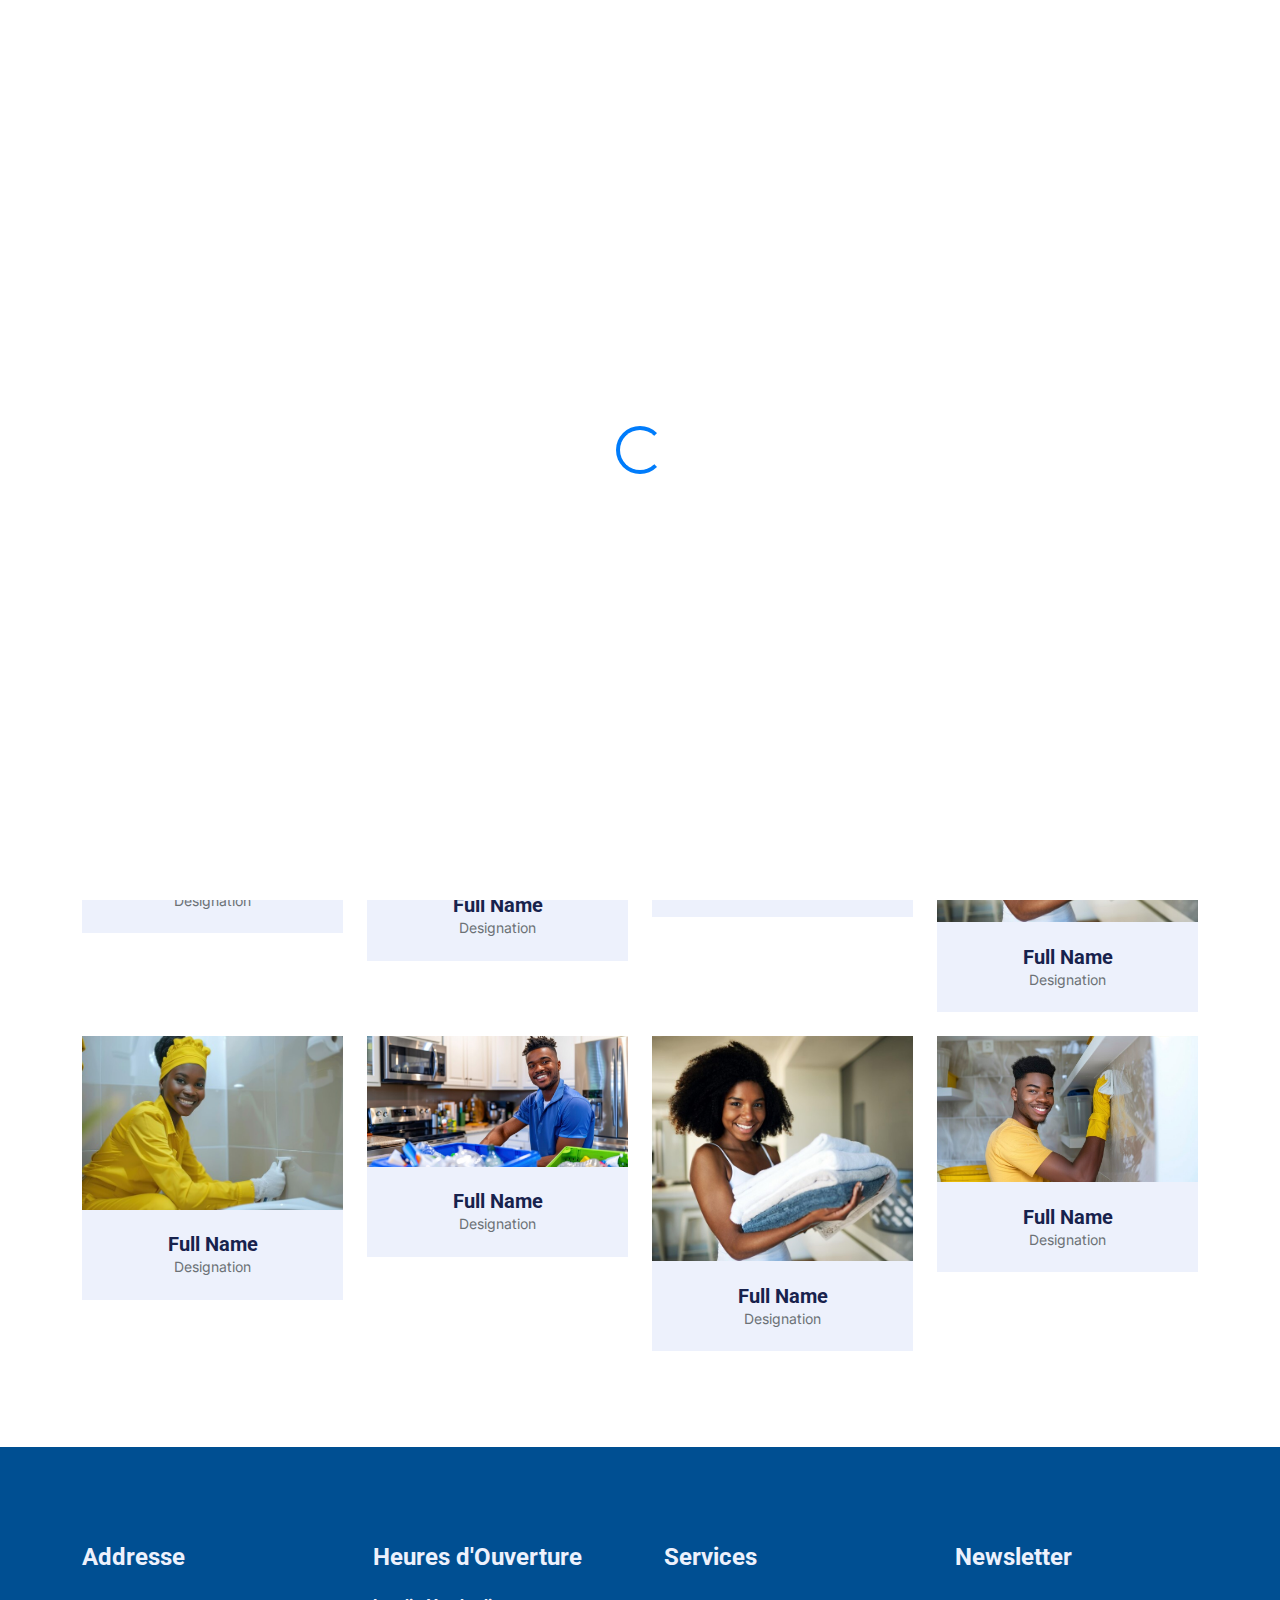
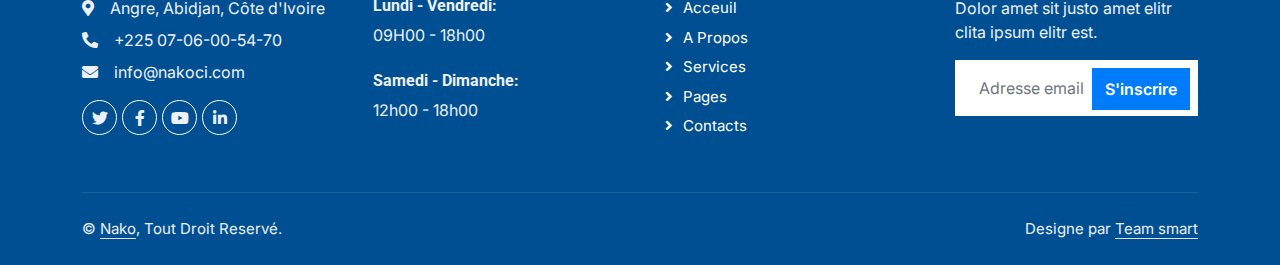
<file: techniciens.html>
<!DOCTYPE html>
<html lang="en">

<head>
    <meta charset="utf-8">
    <title>Nako</title>
    <meta content="width=device-width, initial-scale=1.0" name="viewport">
    <meta content="" name="keywords">
    <meta content="" name="description">

    <!-- Favicon -->
    <link href="img/favicon.ico" rel="icon">

    <!-- Google Web Fonts -->
    <link rel="preconnect" href="https://fonts.googleapis.com">
    <link rel="preconnect" href="https://fonts.gstatic.com" crossorigin>
    <link href="https://fonts.googleapis.com/css2?family=Inter:wght@400;600&family=Roboto:wght@500;700&display=swap" rel="stylesheet">

    <!-- Icon Font Stylesheet -->
    <link href="https://cdnjs.cloudflare.com/ajax/libs/font-awesome/5.10.0/css/all.min.css" rel="stylesheet">
    <link href="https://cdn.jsdelivr.net/npm/bootstrap-icons@1.4.1/font/bootstrap-icons.css" rel="stylesheet">

    <!-- Libraries Stylesheet -->
    <link href="lib/animate/animate.min.css" rel="stylesheet">
    <link href="lib/owlcarousel/assets/owl.carousel.min.css" rel="stylesheet">
    <link href="lib/tempusdominus/css/tempusdominus-bootstrap-4.min.css" rel="stylesheet" />

    <!-- Customized Bootstrap Stylesheet -->
    <link href="css/bootstrap.min.css" rel="stylesheet">

    <!-- Template Stylesheet -->
    <link href="css/style.css" rel="stylesheet">
</head>

<body>
    <!-- Spinner Start -->
    <div id="spinner" class="show bg-white position-fixed translate-middle w-100 vh-100 top-50 start-50 d-flex align-items-center justify-content-center">
        <div class="spinner-border text-primary" style="width: 3rem; height: 3rem;" role="status">
            <span class="sr-only">Loading...</span>
        </div>
    </div>
    <!-- Spinner End -->


    <!-- Topbar Start -->
    <div class="container-fluid bg-light d-none d-lg-block">
        <div class="row align-items-center top-bar">
            <div class="col-lg-3 col-md-12 text-center text-lg-start">
                <a href="" class="navbar-brand m-0 p-0">
                    <h1 class="text-primary m-0">Nako</h1>
                </a>
            </div>
            <div class="col-lg-9 col-md-12 text-end">
                <div class="h-100 d-inline-flex align-items-center me-4">
                    <i class="fa fa-map-marker-alt text-primary me-2"></i>
                    <p class="m-0">Angre, Abidjan, Côte d'Ivoire</p>
                </div>
                <div class="h-100 d-inline-flex align-items-center me-4">
                    <i class="far fa-envelope-open text-primary me-2"></i>
                    <p class="m-0">info@nakoci.com</p>
                </div>
                <div class="h-100 d-inline-flex align-items-center">
                    <a class="btn btn-sm-square bg-white text-primary me-1" href=""><i class="fab fa-facebook-f"></i></a>
                    <a class="btn btn-sm-square bg-white text-primary me-1" href=""><i class="fab fa-twitter"></i></a>
                    <a class="btn btn-sm-square bg-white text-primary me-1" href=""><i class="fab fa-linkedin-in"></i></a>
                    <a class="btn btn-sm-square bg-white text-primary me-0" href=""><i class="fab fa-instagram"></i></a>
                </div>
            </div>
        </div>
    </div>
    <!-- Topbar End -->


    <!-- Navbar Start -->
    <div class="container-fluid nav-bar bg-light">
        <nav class="navbar navbar-expand-lg navbar-light bg-white p-3 py-lg-0 px-lg-4">
            <a href="" class="navbar-brand d-flex align-items-center m-0 p-0 d-lg-none">
                <h1 class="text-primary m-0">Nako</h1>
            </a>
            <button class="navbar-toggler" type="button" data-bs-toggle="collapse" data-bs-target="#navbarCollapse">
                <span class="fa fa-bars"></span>
            </button>
            <div class="collapse navbar-collapse" id="navbarCollapse">
                <div class="navbar-nav me-auto">
                    <a href="index.html" class="nav-item nav-link">Acceuil</a>
                    <a href="about.html" class="nav-item nav-link">À proppos</a>
                    <a href="service.html" class="nav-item nav-link">Services</a>
                    <div class="nav-item dropdown">
                        <a href="#" class="nav-link dropdown-toggle active" data-bs-toggle="dropdown">Pages</a>
                        <div class="dropdown-menu fade-up m-0">
                            <a href="reservations.html" class="dropdown-item">Reservations</a>
                            <a href="techniciens.html" class="dropdown-item active">Techniciens</a>
                            <a href="temoignages.html" class="dropdown-item">Temoignages</a>
                            <a href="404.html" class="dropdown-item">404 Page</a>
                        </div>
                    </div>
                    <a href="contact.html" class="nav-item nav-link">Contact</a>
                </div>
                <div class="mt-4 mt-lg-0 me-lg-n4 py-3 px-4 bg-primary d-flex align-items-center">
                    <div class="d-flex flex-shrink-0 align-items-center justify-content-center bg-white" style="width: 45px; height: 45px;">
                        <i class="fa fa-phone-alt text-primary"></i>
                    </div>
                    <div class="ms-3">
                        <p class="mb-1 text-white">Disponible 24/7</p>
                        <h5 class="m-0 text-secondary">+225 07-06-00-54-70</h5>
                    </div>
                </div>
            </div>
        </nav>
    </div>
    <!-- Navbar End -->


    <!-- Page Header Start -->
    <div class="container-fluid page-header mb-5 py-5">
        <div class="container">
            <h1 class="display-3 text-white mb-3 animated slideInDown">Techniciens</h1>
            <nav aria-label="breadcrumb animated slideInDown">
                <ol class="breadcrumb text-uppercase">
                    <li class="breadcrumb-item"><a class="text-white" href="#">Acceuil</a></li>
                    <li class="breadcrumb-item"><a class="text-white" href="#">Pages</a></li>
                    <li class="breadcrumb-item text-white active" aria-current="page">Techniciens</li>
                </ol>
            </nav>
        </div>
    </div>
    <!-- Page Header End -->


    <!-- Team Start -->
    <div class="container-xxl py-5">
        <div class="container">
            <div class="text-center wow fadeInUp" data-wow-delay="0.1s">
                <h6 class="text-secondary text-uppercase">Nos Techniciens</h6>
                <h1 class="mb-5">NosExpert Techniciens</h1>
            </div>
            <div class="row g-4">
                <div class="col-lg-3 col-md-6 wow fadeInUp" data-wow-delay="0.1s">
                    <div class="team-item">
                        <div class="position-relative overflow-hidden">
                            <img class="img-fluid" src="img/team-1.jpg" alt="">
                        </div>
                        <div class="team-text">
                            <div class="bg-light">
                                <h5 class="fw-bold mb-0">Full Name</h5>
                                <small>Designation</small>
                            </div>
                            <div class="bg-primary">
                                <a class="btn btn-square mx-1" href=""><i class="fab fa-facebook-f"></i></a>
                                <a class="btn btn-square mx-1" href=""><i class="fab fa-twitter"></i></a>
                                <a class="btn btn-square mx-1" href=""><i class="fab fa-instagram"></i></a>
                            </div>
                        </div>
                    </div>
                </div>
                <div class="col-lg-3 col-md-6 wow fadeInUp" data-wow-delay="0.3s">
                    <div class="team-item">
                        <div class="position-relative overflow-hidden">
                            <img class="img-fluid" src="img/team-2.jpg" alt="">
                        </div>
                        <div class="team-text">
                            <div class="bg-light">
                                <h5 class="fw-bold mb-0">Full Name</h5>
                                <small>Designation</small>
                            </div>
                            <div class="bg-primary">
                                <a class="btn btn-square mx-1" href=""><i class="fab fa-facebook-f"></i></a>
                                <a class="btn btn-square mx-1" href=""><i class="fab fa-twitter"></i></a>
                                <a class="btn btn-square mx-1" href=""><i class="fab fa-instagram"></i></a>
                            </div>
                        </div>
                    </div>
                </div>
                <div class="col-lg-3 col-md-6 wow fadeInUp" data-wow-delay="0.5s">
                    <div class="team-item">
                        <div class="position-relative overflow-hidden">
                            <img class="img-fluid" src="img/team-3.jpg" alt="">
                        </div>
                        <div class="team-text">
                            <div class="bg-light">
                                <h5 class="fw-bold mb-0">Full Name</h5>
                                <small>Designation</small>
                            </div>
                            <div class="bg-primary">
                                <a class="btn btn-square mx-1" href=""><i class="fab fa-facebook-f"></i></a>
                                <a class="btn btn-square mx-1" href=""><i class="fab fa-twitter"></i></a>
                                <a class="btn btn-square mx-1" href=""><i class="fab fa-instagram"></i></a>
                            </div>
                        </div>
                    </div>
                </div>
                <div class="col-lg-3 col-md-6 wow fadeInUp" data-wow-delay="0.7s">
                    <div class="team-item">
                        <div class="position-relative overflow-hidden">
                            <img class="img-fluid" src="img/team-4.jpg" alt="">
                        </div>
                        <div class="team-text">
                            <div class="bg-light">
                                <h5 class="fw-bold mb-0">Full Name</h5>
                                <small>Designation</small>
                            </div>
                            <div class="bg-primary">
                                <a class="btn btn-square mx-1" href=""><i class="fab fa-facebook-f"></i></a>
                                <a class="btn btn-square mx-1" href=""><i class="fab fa-twitter"></i></a>
                                <a class="btn btn-square mx-1" href=""><i class="fab fa-instagram"></i></a>
                            </div>
                        </div>
                    </div>
                </div>
                <div class="col-lg-3 col-md-6 wow fadeInUp" data-wow-delay="0.1s">
                    <div class="team-item">
                        <div class="position-relative overflow-hidden">
                            <img class="img-fluid" src="img/team-2.jpg" alt="">
                        </div>
                        <div class="team-text">
                            <div class="bg-light">
                                <h5 class="fw-bold mb-0">Full Name</h5>
                                <small>Designation</small>
                            </div>
                            <div class="bg-primary">
                                <a class="btn btn-square mx-1" href=""><i class="fab fa-facebook-f"></i></a>
                                <a class="btn btn-square mx-1" href=""><i class="fab fa-twitter"></i></a>
                                <a class="btn btn-square mx-1" href=""><i class="fab fa-instagram"></i></a>
                            </div>
                        </div>
                    </div>
                </div>
                <div class="col-lg-3 col-md-6 wow fadeInUp" data-wow-delay="0.3s">
                    <div class="team-item">
                        <div class="position-relative overflow-hidden">
                            <img class="img-fluid" src="img/team-3.jpg" alt="">
                        </div>
                        <div class="team-text">
                            <div class="bg-light">
                                <h5 class="fw-bold mb-0">Full Name</h5>
                                <small>Designation</small>
                            </div>
                            <div class="bg-primary">
                                <a class="btn btn-square mx-1" href=""><i class="fab fa-facebook-f"></i></a>
                                <a class="btn btn-square mx-1" href=""><i class="fab fa-twitter"></i></a>
                                <a class="btn btn-square mx-1" href=""><i class="fab fa-instagram"></i></a>
                            </div>
                        </div>
                    </div>
                </div>
                <div class="col-lg-3 col-md-6 wow fadeInUp" data-wow-delay="0.5s">
                    <div class="team-item">
                        <div class="position-relative overflow-hidden">
                            <img class="img-fluid" src="img/team-4.jpg" alt="">
                        </div>
                        <div class="team-text">
                            <div class="bg-light">
                                <h5 class="fw-bold mb-0">Full Name</h5>
                                <small>Designation</small>
                            </div>
                            <div class="bg-primary">
                                <a class="btn btn-square mx-1" href=""><i class="fab fa-facebook-f"></i></a>
                                <a class="btn btn-square mx-1" href=""><i class="fab fa-twitter"></i></a>
                                <a class="btn btn-square mx-1" href=""><i class="fab fa-instagram"></i></a>
                            </div>
                        </div>
                    </div>
                </div>
                <div class="col-lg-3 col-md-6 wow fadeInUp" data-wow-delay="0.7s">
                    <div class="team-item">
                        <div class="position-relative overflow-hidden">
                            <img class="img-fluid" src="img/team-1.jpg" alt="">
                        </div>
                        <div class="team-text">
                            <div class="bg-light">
                                <h5 class="fw-bold mb-0">Full Name</h5>
                                <small>Designation</small>
                            </div>
                            <div class="bg-primary">
                                <a class="btn btn-square mx-1" href=""><i class="fab fa-facebook-f"></i></a>
                                <a class="btn btn-square mx-1" href=""><i class="fab fa-twitter"></i></a>
                                <a class="btn btn-square mx-1" href=""><i class="fab fa-instagram"></i></a>
                            </div>
                        </div>
                    </div>
                </div>
            </div>
        </div>
    </div>
    <!-- Team End -->
        

    
    <!-- Footer Start -->
    <div class="container-fluid bg-dark text-light footer pt-5 mt-5 wow fadeIn" data-wow-delay="0.1s">
        <div class="container py-5">
            <div class="row g-5">
                <div class="col-lg-3 col-md-6">
                    <h4 class="text-light mb-4">Addresse</h4>
                    <p class="mb-2"><i class="fa fa-map-marker-alt me-3"></i>Angre, Abidjan, Côte d'Ivoire</p>
                    <p class="mb-2"><i class="fa fa-phone-alt me-3"></i>+225 07-06-00-54-70</p>
                    <p class="mb-2"><i class="fa fa-envelope me-3"></i>info@nakoci.com</p>
                    <div class="d-flex pt-2">
                        <a class="btn btn-outline-light btn-social" href=""><i class="fab fa-twitter"></i></a>
                        <a class="btn btn-outline-light btn-social" href=""><i class="fab fa-facebook-f"></i></a>
                        <a class="btn btn-outline-light btn-social" href=""><i class="fab fa-youtube"></i></a>
                        <a class="btn btn-outline-light btn-social" href=""><i class="fab fa-linkedin-in"></i></a>
                    </div>
                </div>
                <div class="col-lg-3 col-md-6">
                    <h4 class="text-light mb-4">Heures d'Ouverture</h4>
                    <h6 class="text-light">Lundi - Vendredi:</h6>
                    <p class="mb-4">09H00 - 18h00 </p>
                    <h6 class="text-light">Samedi - Dimanche:</h6>
                    <p class="mb-0">12h00 - 18h00 </p>
                </div>
                <div class="col-lg-3 col-md-6">
                    <h4 class="text-light mb-4">Services</h4>
                    <a class="btn btn-link" href="">Acceuil</a>
                    <a class="btn btn-link" href="">A propos</a>
                    <a class="btn btn-link" href="">Services</a>
                    <a class="btn btn-link" href="">Pages</a>
                    <a class="btn btn-link" href="">Contacts</a>
                </div>
                <div class="col-lg-3 col-md-6">
                    <h4 class="text-light mb-4">Newsletter</h4>
                    <p>Dolor amet sit justo amet elitr clita ipsum elitr est.</p>
                    <div class="position-relative mx-auto" style="max-width: 400px;">
                        <input class="form-control border-0 w-100 py-3 ps-4 pe-5" type="text" placeholder="Adresse email">
                        <button type="button" class="btn btn-primary py-2 position-absolute top-0 end-0 mt-2 me-2">S'inscrire</button>
                    </div>
                </div>
            </div>
        </div>
        <div class="container">
            <div class="copyright">
                <div class="row">
                    <div class="col-md-6 text-center text-md-start mb-3 mb-md-0">
                        &copy; <a class="border-bottom" href="#">Nako</a>, Tout Droit Reservé.
                    </div>
                    <div class="col-md-6 text-center text-md-end">
                        <!--/*** This template is free as long as you keep the footer author’s credit link/attribution link/backlink. If you'd like to use the template without the footer author’s credit link/attribution link/backlink, you can purchase the Credit Removal License from "https://htmlcodex.com/credit-removal". Thank you for your support. ***/-->
                        Designe par <a class="border-bottom" href="https://htmlcodex.com">Team smart</a>
                    </div>
                </div>
            </div>
        </div>
    </div>
    <!-- Footer End -->
</file>
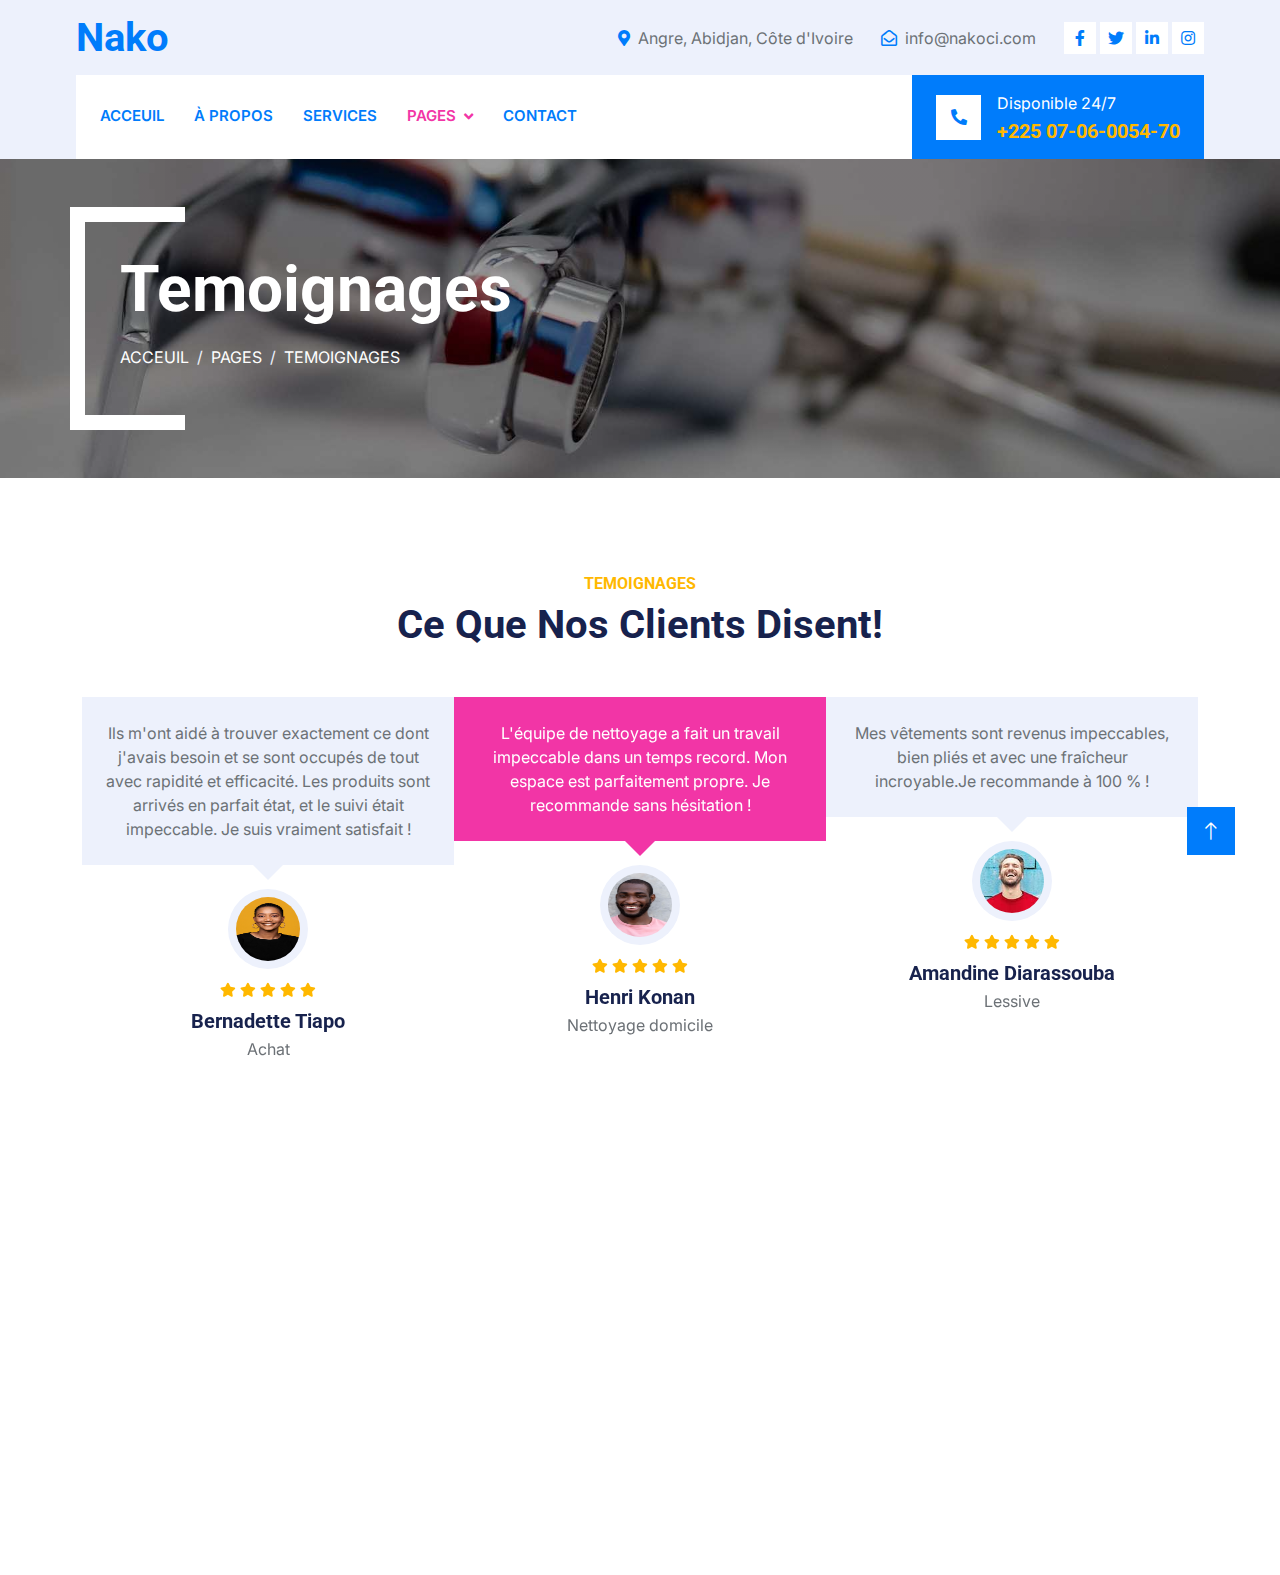
<file: temoignages.html>
<!DOCTYPE html>
<html lang="en">

<head>
    <meta charset="utf-8">
    <title>Nako</title>
    <meta content="width=device-width, initial-scale=1.0" name="viewport">
    <meta content="" name="keywords">
    <meta content="" name="description">

    <!-- Favicon -->
    <link href="img/favicon.ico" rel="icon">

    <!-- Google Web Fonts -->
    <link rel="preconnect" href="https://fonts.googleapis.com">
    <link rel="preconnect" href="https://fonts.gstatic.com" crossorigin>
    <link href="https://fonts.googleapis.com/css2?family=Inter:wght@400;600&family=Roboto:wght@500;700&display=swap" rel="stylesheet">

    <!-- Icon Font Stylesheet -->
    <link href="https://cdnjs.cloudflare.com/ajax/libs/font-awesome/5.10.0/css/all.min.css" rel="stylesheet">
    <link href="https://cdn.jsdelivr.net/npm/bootstrap-icons@1.4.1/font/bootstrap-icons.css" rel="stylesheet">

    <!-- Libraries Stylesheet -->
    <link href="lib/animate/animate.min.css" rel="stylesheet">
    <link href="lib/owlcarousel/assets/owl.carousel.min.css" rel="stylesheet">
    <link href="lib/tempusdominus/css/tempusdominus-bootstrap-4.min.css" rel="stylesheet" />

    <!-- Customized Bootstrap Stylesheet -->
    <link href="css/bootstrap.min.css" rel="stylesheet">

    <!-- Template Stylesheet -->
    <link href="css/style.css" rel="stylesheet">
</head>

<body>
    <!-- Spinner Start -->
    <div id="spinner" class="show bg-white position-fixed translate-middle w-100 vh-100 top-50 start-50 d-flex align-items-center justify-content-center">
        <div class="spinner-border text-primary" style="width: 3rem; height: 3rem;" role="status">
            <span class="sr-only">Loading...</span>
        </div>
    </div>
    <!-- Spinner End -->


    <!-- Topbar Start -->
    <div class="container-fluid bg-light d-none d-lg-block">
        <div class="row align-items-center top-bar">
            <div class="col-lg-3 col-md-12 text-center text-lg-start">
                <a href="" class="navbar-brand m-0 p-0">
                    <h1 class="text-primary m-0">Nako</h1>
                </a>
            </div>
            <div class="col-lg-9 col-md-12 text-end">
                <div class="h-100 d-inline-flex align-items-center me-4">
                    <i class="fa fa-map-marker-alt text-primary me-2"></i>
                    <p class="m-0">Angre, Abidjan, Côte d'Ivoire</p>
                </div>
                <div class="h-100 d-inline-flex align-items-center me-4">
                    <i class="far fa-envelope-open text-primary me-2"></i>
                    <p class="m-0">info@nakoci.com</p>
                </div>
                <div class="h-100 d-inline-flex align-items-center">
                    <a class="btn btn-sm-square bg-white text-primary me-1" href=""><i class="fab fa-facebook-f"></i></a>
                    <a class="btn btn-sm-square bg-white text-primary me-1" href=""><i class="fab fa-twitter"></i></a>
                    <a class="btn btn-sm-square bg-white text-primary me-1" href=""><i class="fab fa-linkedin-in"></i></a>
                    <a class="btn btn-sm-square bg-white text-primary me-0" href=""><i class="fab fa-instagram"></i></a>
                </div>
            </div>
        </div>
    </div>
    <!-- Topbar End -->


    <!-- Navbar Start -->
    <div class="container-fluid nav-bar bg-light">
        <nav class="navbar navbar-expand-lg navbar-light bg-white p-3 py-lg-0 px-lg-4">
            <a href="" class="navbar-brand d-flex align-items-center m-0 p-0 d-lg-none">
                <h1 class="text-primary m-0">Plumberz</h1>
            </a>
            <button class="navbar-toggler" type="button" data-bs-toggle="collapse" data-bs-target="#navbarCollapse">
                <span class="fa fa-bars"></span>
            </button>
            <div class="collapse navbar-collapse" id="navbarCollapse">
                <div class="navbar-nav me-auto">
                    <a href="index.html" class="nav-item nav-link">Acceuil</a>
                    <a href="apropos.html" class="nav-item nav-link">À Propos</a>
                    <a href="service.html" class="nav-item nav-link">Services</a>
                    <div class="nav-item dropdown">
                        <a href="#" class="nav-link dropdown-toggle active" data-bs-toggle="dropdown">Pages</a>
                        <div class="dropdown-menu fade-up m-0">
                            <a href="reservation.html" class="dropdown-item">Reservation</a>
                            <a href="techniciens.html" class="dropdown-item">Techniciens</a>
                            <a href="temoignages.html" class="dropdown-item active">Temoignages</a>
                            <a href="404.html" class="dropdown-item">404 Page</a>
                        </div>
                    </div>
                    <a href="contact.html" class="nav-item nav-link">Contact</a>
                </div>
                <div class="mt-4 mt-lg-0 me-lg-n4 py-3 px-4 bg-primary d-flex align-items-center">
                    <div class="d-flex flex-shrink-0 align-items-center justify-content-center bg-white" style="width: 45px; height: 45px;">
                        <i class="fa fa-phone-alt text-primary"></i>
                    </div>
                    <div class="ms-3">
                        <p class="mb-1 text-white">Disponible 24/7</p>
                        <h5 class="m-0 text-secondary">+225 07-06-0054-70</h5>
                    </div>
                </div>
            </div>
        </nav>
    </div>
    <!-- Navbar End -->


    <!-- Page Header Start -->
    <div class="container-fluid page-header mb-5 py-5">
        <div class="container">
            <h1 class="display-3 text-white mb-3 animated slideInDown">Temoignages</h1>
            <nav aria-label="breadcrumb animated slideInDown">
                <ol class="breadcrumb text-uppercase">
                    <li class="breadcrumb-item"><a class="text-white" href="#">Acceuil</a></li>
                    <li class="breadcrumb-item"><a class="text-white" href="#">Pages</a></li>
                    <li class="breadcrumb-item text-white active" aria-current="page">Temoignages</li>
                </ol>
            </nav>
        </div>
    </div>
    <!-- Page Header End -->


    <!-- Testimonial Start -->
    <div class="container-xxl py-5 wow fadeInUp" data-wow-delay="0.1s">
        <div class="container">
            <div class="text-center">
                <h6 class="text-secondary text-uppercase">Temoignages</h6>
                <h1 class="mb-5">Ce Que Nos Clients Disent!</h1>
            </div>
            <div class="owl-carousel testimonial-carousel position-relative wow fadeInUp" data-wow-delay="0.1s">
                <div class="testimonial-item text-center">
                    <div class="testimonial-text bg-light text-center p-4 mb-4">
                        <p class="mb-0">L'équipe de nettoyage a fait un travail impeccable dans un temps record. Mon espace est parfaitement propre. Je recommande sans hésitation !</p>
                    </div>
                    <img class="bg-light rounded-circle p-2 mx-auto mb-2" src="img/testimonial-1.jpg" style="width: 80px; height: 80px;">
                    <div class="mb-2">
                        <small class="fa fa-star text-secondary"></small>
                        <small class="fa fa-star text-secondary"></small>
                        <small class="fa fa-star text-secondary"></small>
                        <small class="fa fa-star text-secondary"></small>
                        <small class="fa fa-star text-secondary"></small>
                    </div>
                    <h5 class="mb-1">Henri Konan</h5>
                    <p class="m-0">Nettoyage domicile</p>
                </div>
                <div class="testimonial-item text-center">
                    <div class="testimonial-text bg-light text-center p-4 mb-4">
                        <p class="mb-0">Mes vêtements sont revenus impeccables, bien pliés et avec une fraîcheur incroyable.Je recommande à 100 % !</p>
                    </div>
                    <img class="bg-light rounded-circle p-2 mx-auto mb-2" src="img/testimonial-2.jpg" style="width: 80px; height: 80px;">
                    <div class="mb-2">
                        <small class="fa fa-star text-secondary"></small>
                        <small class="fa fa-star text-secondary"></small>
                        <small class="fa fa-star text-secondary"></small>
                        <small class="fa fa-star text-secondary"></small>
                        <small class="fa fa-star text-secondary"></small>
                    </div>
                    <h5 class="mb-1">Amandine Diarassouba</h5>
                    <p class="m-0">Lessive</p>
                </div>
                <div class="testimonial-item text-center">
                    <div class="testimonial-text bg-light text-center p-4 mb-4">
                        <p class="mb-0">Les plats sont délicieux et préparés avec soin. Chaque repas est un vrai plaisir, et les portions sont généreuses. Service fiable et toujours à l’écoute de mes préférences. Je recommande vivement !</p>
                    </div>
                    <img class="bg-light rounded-circle p-2 mx-auto mb-2" src="img/testimonial-3.jpg" style="width: 80px; height: 80px;">
                    <div class="mb-2">
                        <small class="fa fa-star text-secondary"></small>
                        <small class="fa fa-star text-secondary"></small>
                        <small class="fa fa-star text-secondary"></small>
                        <small class="fa fa-star text-secondary"></small>
                        <small class="fa fa-star text-secondary"></small>
                    </div>
                    <h5 class="mb-1">Achi Romaric</h5>
                    <p class="m-0">Cuisine impeccable</p>
                </div>
                <div class="testimonial-item text-center">
                    <div class="testimonial-text bg-light text-center p-4 mb-4">
                        <p class="mb-0">Ils m'ont aidé à trouver exactement ce dont j'avais besoin et se sont occupés de tout avec rapidité et efficacité. Les produits sont arrivés en parfait état, et le suivi était impeccable. Je suis vraiment satisfait !</p>
                    </div>
                    <img class="bg-light rounded-circle p-2 mx-auto mb-2" src="img/testimonial-4.jpg" style="width: 80px; height: 80px;">
                    <div class="mb-2">
                        <small class="fa fa-star text-secondary"></small>
                        <small class="fa fa-star text-secondary"></small>
                        <small class="fa fa-star text-secondary"></small>
                        <small class="fa fa-star text-secondary"></small>
                        <small class="fa fa-star text-secondary"></small>
                    </div>
                    <h5 class="mb-1">Bernadette Tiapo</h5>
                    <p class="m-0">Achat</p>
                </div>
            </div>
        </div>
    </div>
    <!-- Testimonial End -->


   
    <!-- Footer Start -->
    <div class="container-fluid bg-dark text-light footer pt-5 mt-5 wow fadeIn" data-wow-delay="0.1s">
        <div class="container py-5">
            <div class="row g-5">
                <div class="col-lg-3 col-md-6">
                    <h4 class="text-light mb-4">Addresse</h4>
                    <p class="mb-2"><i class="fa fa-map-marker-alt me-3"></i>Angre, Abidjan, Côte d'Ivoire</p>
                    <p class="mb-2"><i class="fa fa-phone-alt me-3"></i>+225 07-06-00-54-70</p>
                    <p class="mb-2"><i class="fa fa-envelope me-3"></i>info@nakoci.com</p>
                    <div class="d-flex pt-2">
                        <a class="btn btn-outline-light btn-social" href=""><i class="fab fa-twitter"></i></a>
                        <a class="btn btn-outline-light btn-social" href=""><i class="fab fa-facebook-f"></i></a>
                        <a class="btn btn-outline-light btn-social" href=""><i class="fab fa-youtube"></i></a>
                        <a class="btn btn-outline-light btn-social" href=""><i class="fab fa-linkedin-in"></i></a>
                    </div>
                </div>
                <div class="col-lg-3 col-md-6">
                    <h4 class="text-light mb-4">Heures d'Ouverture</h4>
                    <h6 class="text-light">Lundi - Vendredi:</h6>
                    <p class="mb-4">09H00 - 18h00 </p>
                    <h6 class="text-light">Samedi - Dimanche:</h6>
                    <p class="mb-0">12h00 - 18h00 </p>
                </div>
                <div class="col-lg-3 col-md-6">
                    <h4 class="text-light mb-4">Services</h4>
                    <a class="btn btn-link" href="">Acceuil</a>
                    <a class="btn btn-link" href="">A propos</a>
                    <a class="btn btn-link" href="">Services</a>
                    <a class="btn btn-link" href="">Pages</a>
                    <a class="btn btn-link" href="">Contacts</a>
                </div>
                <div class="col-lg-3 col-md-6">
                    <h4 class="text-light mb-4">Newsletter</h4>
                    <p>Dolor amet sit justo amet elitr clita ipsum elitr est.</p>
                    <div class="position-relative mx-auto" style="max-width: 400px;">
                        <input class="form-control border-0 w-100 py-3 ps-4 pe-5" type="text" placeholder="Adresse email">
                        <button type="button" class="btn btn-primary py-2 position-absolute top-0 end-0 mt-2 me-2">S'inscrire</button>
                    </div>
                </div>
            </div>
        </div>
        <div class="container">
            <div class="copyright">
                <div class="row">
                    <div class="col-md-6 text-center text-md-start mb-3 mb-md-0">
                        &copy; <a class="border-bottom" href="#">Nako</a>, Tout Droit Reservé.
                    </div>
                    <div class="col-md-6 text-center text-md-end">
                        <!--/*** This template is free as long as you keep the footer author’s credit link/attribution link/backlink. If you'd like to use the template without the footer author’s credit link/attribution link/backlink, you can purchase the Credit Removal License from "https://htmlcodex.com/credit-removal". Thank you for your support. ***/-->
                        Designe par <a class="border-bottom" href="https://htmlcodex.com">Team smart</a>
                    </div>
                </div>
            </div>
        </div>
    </div>
    <!-- Footer End -->


    <!-- Back to Top -->
    <a href="#" class="btn btn-lg btn-primary btn-lg-square rounded-0 back-to-top"><i class="bi bi-arrow-up"></i></a>


    <!-- JavaScript Libraries -->
    <script src="https://code.jquery.com/jquery-3.4.1.min.js"></script>
    <script src="https://cdn.jsdelivr.net/npm/bootstrap@5.0.0/dist/js/bootstrap.bundle.min.js"></script>
    <script src="lib/wow/wow.min.js"></script>
    <script src="lib/easing/easing.min.js"></script>
    <script src="lib/waypoints/waypoints.min.js"></script>
    <script src="lib/counterup/counterup.min.js"></script>
    <script src="lib/owlcarousel/owl.carousel.min.js"></script>
    <script src="lib/tempusdominus/js/moment.min.js"></script>
    <script src="lib/tempusdominus/js/moment-timezone.min.js"></script>
    <script src="lib/tempusdominus/js/tempusdominus-bootstrap-4.min.js"></script>

    <!-- Template Javascript -->
    <script src="js/main.js"></script>
</body>

</html>
</file>
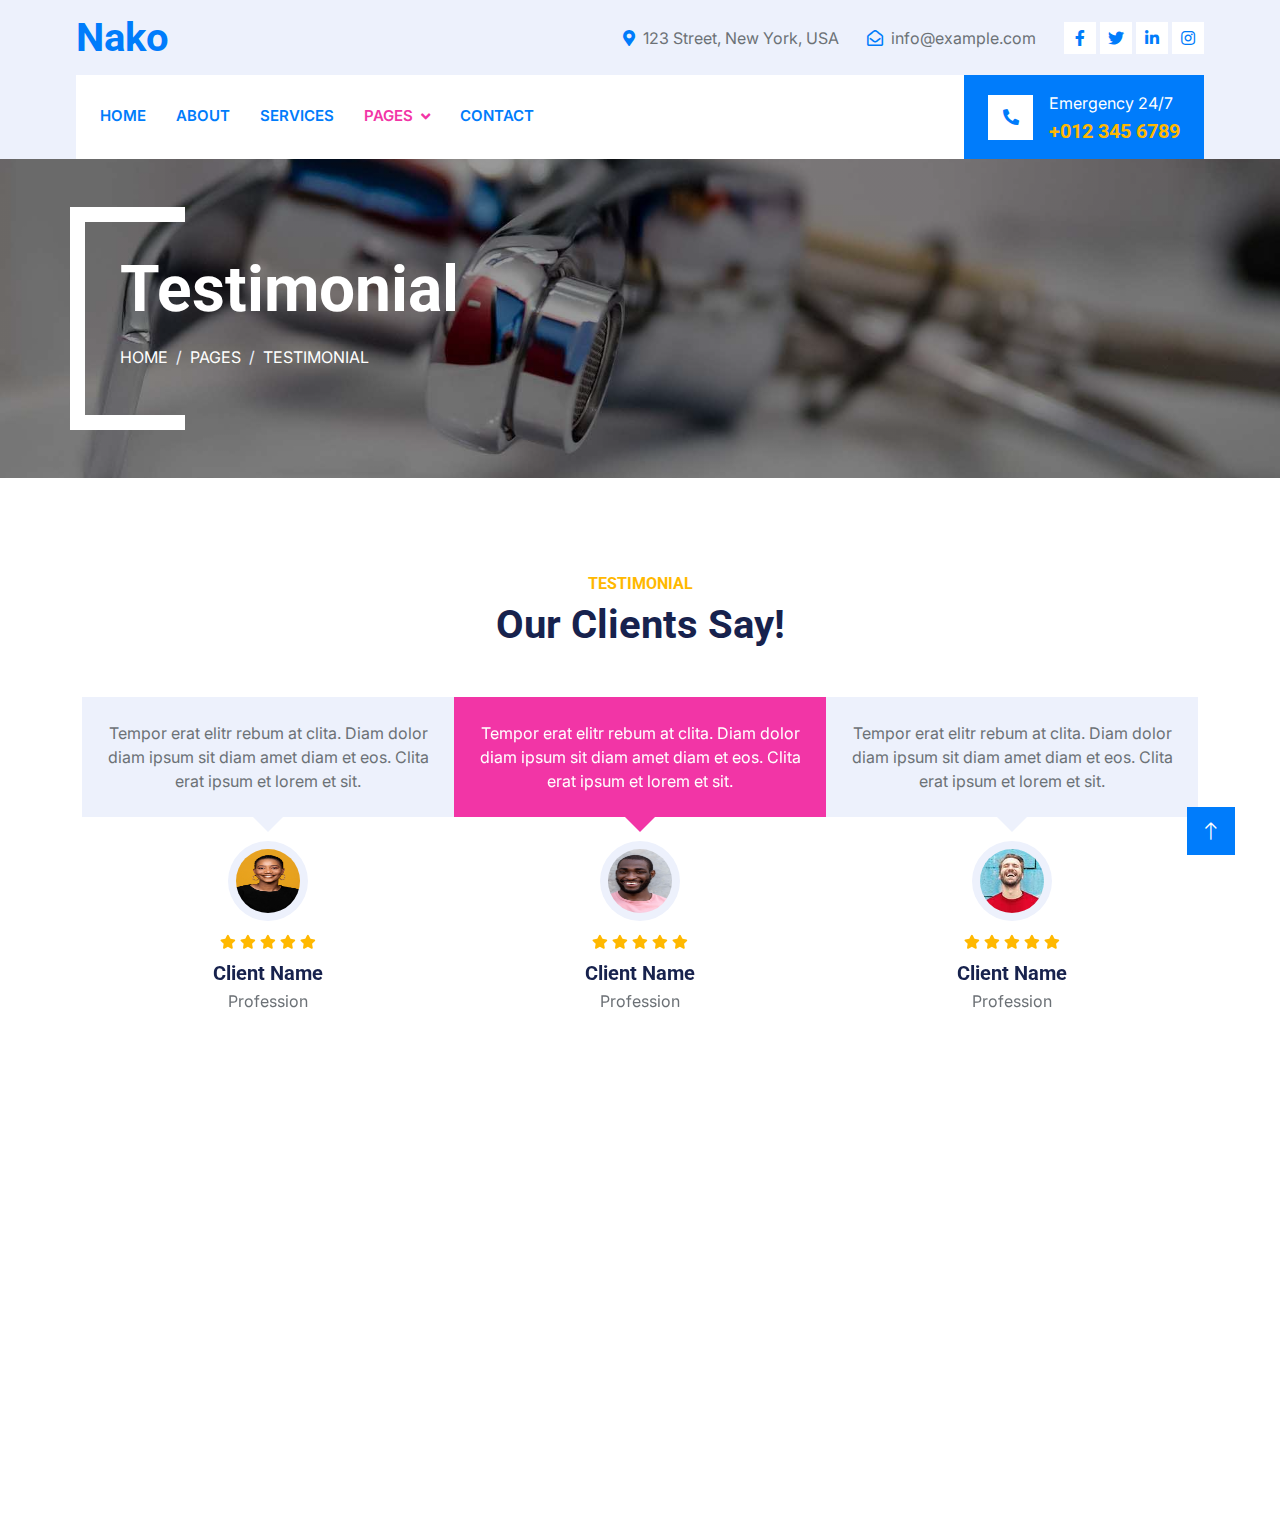
<file: testimonial.html>
<!DOCTYPE html>
<html lang="en">

<head>
    <meta charset="utf-8">
    <title>Nako</title>
    <meta content="width=device-width, initial-scale=1.0" name="viewport">
    <meta content="" name="keywords">
    <meta content="" name="description">

    <!-- Favicon -->
    <link href="img/favicon.ico" rel="icon">

    <!-- Google Web Fonts -->
    <link rel="preconnect" href="https://fonts.googleapis.com">
    <link rel="preconnect" href="https://fonts.gstatic.com" crossorigin>
    <link href="https://fonts.googleapis.com/css2?family=Inter:wght@400;600&family=Roboto:wght@500;700&display=swap" rel="stylesheet">

    <!-- Icon Font Stylesheet -->
    <link href="https://cdnjs.cloudflare.com/ajax/libs/font-awesome/5.10.0/css/all.min.css" rel="stylesheet">
    <link href="https://cdn.jsdelivr.net/npm/bootstrap-icons@1.4.1/font/bootstrap-icons.css" rel="stylesheet">

    <!-- Libraries Stylesheet -->
    <link href="lib/animate/animate.min.css" rel="stylesheet">
    <link href="lib/owlcarousel/assets/owl.carousel.min.css" rel="stylesheet">
    <link href="lib/tempusdominus/css/tempusdominus-bootstrap-4.min.css" rel="stylesheet" />

    <!-- Customized Bootstrap Stylesheet -->
    <link href="css/bootstrap.min.css" rel="stylesheet">

    <!-- Template Stylesheet -->
    <link href="css/style.css" rel="stylesheet">
</head>

<body>
    <!-- Spinner Start -->
    <div id="spinner" class="show bg-white position-fixed translate-middle w-100 vh-100 top-50 start-50 d-flex align-items-center justify-content-center">
        <div class="spinner-border text-primary" style="width: 3rem; height: 3rem;" role="status">
            <span class="sr-only">Loading...</span>
        </div>
    </div>
    <!-- Spinner End -->


    <!-- Topbar Start -->
    <div class="container-fluid bg-light d-none d-lg-block">
        <div class="row align-items-center top-bar">
            <div class="col-lg-3 col-md-12 text-center text-lg-start">
                <a href="" class="navbar-brand m-0 p-0">
                    <h1 class="text-primary m-0">Nako</h1>
                </a>
            </div>
            <div class="col-lg-9 col-md-12 text-end">
                <div class="h-100 d-inline-flex align-items-center me-4">
                    <i class="fa fa-map-marker-alt text-primary me-2"></i>
                    <p class="m-0">123 Street, New York, USA</p>
                </div>
                <div class="h-100 d-inline-flex align-items-center me-4">
                    <i class="far fa-envelope-open text-primary me-2"></i>
                    <p class="m-0">info@example.com</p>
                </div>
                <div class="h-100 d-inline-flex align-items-center">
                    <a class="btn btn-sm-square bg-white text-primary me-1" href=""><i class="fab fa-facebook-f"></i></a>
                    <a class="btn btn-sm-square bg-white text-primary me-1" href=""><i class="fab fa-twitter"></i></a>
                    <a class="btn btn-sm-square bg-white text-primary me-1" href=""><i class="fab fa-linkedin-in"></i></a>
                    <a class="btn btn-sm-square bg-white text-primary me-0" href=""><i class="fab fa-instagram"></i></a>
                </div>
            </div>
        </div>
    </div>
    <!-- Topbar End -->


    <!-- Navbar Start -->
    <div class="container-fluid nav-bar bg-light">
        <nav class="navbar navbar-expand-lg navbar-light bg-white p-3 py-lg-0 px-lg-4">
            <a href="" class="navbar-brand d-flex align-items-center m-0 p-0 d-lg-none">
                <h1 class="text-primary m-0">Plumberz</h1>
            </a>
            <button class="navbar-toggler" type="button" data-bs-toggle="collapse" data-bs-target="#navbarCollapse">
                <span class="fa fa-bars"></span>
            </button>
            <div class="collapse navbar-collapse" id="navbarCollapse">
                <div class="navbar-nav me-auto">
                    <a href="index.html" class="nav-item nav-link">Home</a>
                    <a href="about.html" class="nav-item nav-link">About</a>
                    <a href="service.html" class="nav-item nav-link">Services</a>
                    <div class="nav-item dropdown">
                        <a href="#" class="nav-link dropdown-toggle active" data-bs-toggle="dropdown">Pages</a>
                        <div class="dropdown-menu fade-up m-0">
                            <a href="booking.html" class="dropdown-item">Booking</a>
                            <a href="team.html" class="dropdown-item">Technicians</a>
                            <a href="testimonial.html" class="dropdown-item active">Testimonial</a>
                            <a href="404.html" class="dropdown-item">404 Page</a>
                        </div>
                    </div>
                    <a href="contact.html" class="nav-item nav-link">Contact</a>
                </div>
                <div class="mt-4 mt-lg-0 me-lg-n4 py-3 px-4 bg-primary d-flex align-items-center">
                    <div class="d-flex flex-shrink-0 align-items-center justify-content-center bg-white" style="width: 45px; height: 45px;">
                        <i class="fa fa-phone-alt text-primary"></i>
                    </div>
                    <div class="ms-3">
                        <p class="mb-1 text-white">Emergency 24/7</p>
                        <h5 class="m-0 text-secondary">+012 345 6789</h5>
                    </div>
                </div>
            </div>
        </nav>
    </div>
    <!-- Navbar End -->


    <!-- Page Header Start -->
    <div class="container-fluid page-header mb-5 py-5">
        <div class="container">
            <h1 class="display-3 text-white mb-3 animated slideInDown">Testimonial</h1>
            <nav aria-label="breadcrumb animated slideInDown">
                <ol class="breadcrumb text-uppercase">
                    <li class="breadcrumb-item"><a class="text-white" href="#">Home</a></li>
                    <li class="breadcrumb-item"><a class="text-white" href="#">Pages</a></li>
                    <li class="breadcrumb-item text-white active" aria-current="page">Testimonial</li>
                </ol>
            </nav>
        </div>
    </div>
    <!-- Page Header End -->


    <!-- Testimonial Start -->
    <div class="container-xxl py-5 wow fadeInUp" data-wow-delay="0.1s">
        <div class="container">
            <div class="text-center">
                <h6 class="text-secondary text-uppercase">Testimonial</h6>
                <h1 class="mb-5">Our Clients Say!</h1>
            </div>
            <div class="owl-carousel testimonial-carousel position-relative wow fadeInUp" data-wow-delay="0.1s">
                <div class="testimonial-item text-center">
                    <div class="testimonial-text bg-light text-center p-4 mb-4">
                        <p class="mb-0">Tempor erat elitr rebum at clita. Diam dolor diam ipsum sit diam amet diam et eos. Clita erat ipsum et lorem et sit.</p>
                    </div>
                    <img class="bg-light rounded-circle p-2 mx-auto mb-2" src="img/testimonial-1.jpg" style="width: 80px; height: 80px;">
                    <div class="mb-2">
                        <small class="fa fa-star text-secondary"></small>
                        <small class="fa fa-star text-secondary"></small>
                        <small class="fa fa-star text-secondary"></small>
                        <small class="fa fa-star text-secondary"></small>
                        <small class="fa fa-star text-secondary"></small>
                    </div>
                    <h5 class="mb-1">Client Name</h5>
                    <p class="m-0">Profession</p>
                </div>
                <div class="testimonial-item text-center">
                    <div class="testimonial-text bg-light text-center p-4 mb-4">
                        <p class="mb-0">Tempor erat elitr rebum at clita. Diam dolor diam ipsum sit diam amet diam et eos. Clita erat ipsum et lorem et sit.</p>
                    </div>
                    <img class="bg-light rounded-circle p-2 mx-auto mb-2" src="img/testimonial-2.jpg" style="width: 80px; height: 80px;">
                    <div class="mb-2">
                        <small class="fa fa-star text-secondary"></small>
                        <small class="fa fa-star text-secondary"></small>
                        <small class="fa fa-star text-secondary"></small>
                        <small class="fa fa-star text-secondary"></small>
                        <small class="fa fa-star text-secondary"></small>
                    </div>
                    <h5 class="mb-1">Client Name</h5>
                    <p class="m-0">Profession</p>
                </div>
                <div class="testimonial-item text-center">
                    <div class="testimonial-text bg-light text-center p-4 mb-4">
                        <p class="mb-0">Tempor erat elitr rebum at clita. Diam dolor diam ipsum sit diam amet diam et eos. Clita erat ipsum et lorem et sit.</p>
                    </div>
                    <img class="bg-light rounded-circle p-2 mx-auto mb-2" src="img/testimonial-3.jpg" style="width: 80px; height: 80px;">
                    <div class="mb-2">
                        <small class="fa fa-star text-secondary"></small>
                        <small class="fa fa-star text-secondary"></small>
                        <small class="fa fa-star text-secondary"></small>
                        <small class="fa fa-star text-secondary"></small>
                        <small class="fa fa-star text-secondary"></small>
                    </div>
                    <h5 class="mb-1">Client Name</h5>
                    <p class="m-0">Profession</p>
                </div>
                <div class="testimonial-item text-center">
                    <div class="testimonial-text bg-light text-center p-4 mb-4">
                        <p class="mb-0">Tempor erat elitr rebum at clita. Diam dolor diam ipsum sit diam amet diam et eos. Clita erat ipsum et lorem et sit.</p>
                    </div>
                    <img class="bg-light rounded-circle p-2 mx-auto mb-2" src="img/testimonial-4.jpg" style="width: 80px; height: 80px;">
                    <div class="mb-2">
                        <small class="fa fa-star text-secondary"></small>
                        <small class="fa fa-star text-secondary"></small>
                        <small class="fa fa-star text-secondary"></small>
                        <small class="fa fa-star text-secondary"></small>
                        <small class="fa fa-star text-secondary"></small>
                    </div>
                    <h5 class="mb-1">Client Name</h5>
                    <p class="m-0">Profession</p>
                </div>
            </div>
        </div>
    </div>
    <!-- Testimonial End -->
        

   
    <!-- Footer Start -->
    <div class="container-fluid bg-dark text-light footer pt-5 mt-5 wow fadeIn" data-wow-delay="0.1s">
        <div class="container py-5">
            <div class="row g-5">
                <div class="col-lg-3 col-md-6">
                    <h4 class="text-light mb-4">Address</h4>
                    <p class="mb-2"><i class="fa fa-map-marker-alt me-3"></i>Angre, Abidjan, Côte d'Ivoire</p>
                    <p class="mb-2"><i class="fa fa-phone-alt me-3"></i>+225 07-06-0054-70</p>
                    <p class="mb-2"><i class="fa fa-envelope me-3"></i>info@example.com</p>
                    <div class="d-flex pt-2">
                        <a class="btn btn-outline-light btn-social" href=""><i class="fab fa-twitter"></i></a>
                        <a class="btn btn-outline-light btn-social" href=""><i class="fab fa-facebook-f"></i></a>
                        <a class="btn btn-outline-light btn-social" href=""><i class="fab fa-youtube"></i></a>
                        <a class="btn btn-outline-light btn-social" href=""><i class="fab fa-linkedin-in"></i></a>
                    </div>
                </div>
                <div class="col-lg-3 col-md-6">
                    <h4 class="text-light mb-4">Heures d'Ouverture</h4>
                    <h6 class="text-light">Lundi - Vendredi:</h6>
                    <p class="mb-4">09H00 - 18h00 </p>
                    <h6 class="text-light">Samedi - Dimanche:</h6>
                    <p class="mb-0">12h00 - 18h00 </p>
                </div>
                <div class="col-lg-3 col-md-6">
                    <h4 class="text-light mb-4">Services</h4>
                    <a class="btn btn-link" href="">Acceuil</a>
                    <a class="btn btn-link" href="">A propos</a>
                    <a class="btn btn-link" href="">Services</a>
                    <a class="btn btn-link" href="">Pages</a>
                    <a class="btn btn-link" href="">Contacts</a>
                </div>
                <div class="col-lg-3 col-md-6">
                    <h4 class="text-light mb-4">Newsletter</h4>
                    <p>Dolor amet sit justo amet elitr clita ipsum elitr est.</p>
                    <div class="position-relative mx-auto" style="max-width: 400px;">
                        <input class="form-control border-0 w-100 py-3 ps-4 pe-5" type="text" placeholder="Your email">
                        <button type="button" class="btn btn-primary py-2 position-absolute top-0 end-0 mt-2 me-2">S'inscrire</button>
                    </div>
                </div>
            </div>
        </div>
        <div class="container">
            <div class="copyright">
                <div class="row">
                    <div class="col-md-6 text-center text-md-start mb-3 mb-md-0">
                        &copy; <a class="border-bottom" href="#">Nako</a>, Tout Droit Reservé.
                    </div>
                    <div class="col-md-6 text-center text-md-end">
                        <!--/*** This template is free as long as you keep the footer author’s credit link/attribution link/backlink. If you'd like to use the template without the footer author’s credit link/attribution link/backlink, you can purchase the Credit Removal License from "https://htmlcodex.com/credit-removal". Thank you for your support. ***/-->
                        Designe par <a class="border-bottom" href="https://htmlcodex.com">Team smart</a>
                    </div>
                </div>
            </div>
        </div>
    </div>
    <!-- Footer End -->


    <!-- Back to Top -->
    <a href="#" class="btn btn-lg btn-primary btn-lg-square rounded-0 back-to-top"><i class="bi bi-arrow-up"></i></a>


    <!-- JavaScript Libraries -->
    <script src="https://code.jquery.com/jquery-3.4.1.min.js"></script>
    <script src="https://cdn.jsdelivr.net/npm/bootstrap@5.0.0/dist/js/bootstrap.bundle.min.js"></script>
    <script src="lib/wow/wow.min.js"></script>
    <script src="lib/easing/easing.min.js"></script>
    <script src="lib/waypoints/waypoints.min.js"></script>
    <script src="lib/counterup/counterup.min.js"></script>
    <script src="lib/owlcarousel/owl.carousel.min.js"></script>
    <script src="lib/tempusdominus/js/moment.min.js"></script>
    <script src="lib/tempusdominus/js/moment-timezone.min.js"></script>
    <script src="lib/tempusdominus/js/tempusdominus-bootstrap-4.min.js"></script>

    <!-- Template Javascript -->
    <script src="js/main.js"></script>
</body>

</html>
</file>
<file: css/style.css>
/********** Template CSS **********/
:root {
    --primary:  #F235A6;
    --secondary: #FFBB00;
    --light: #EDF1FC;
    --dark: #007CFB;
}

.fw-medium {
    font-weight: 600 !important;
}

.back-to-top {
    position: fixed;
    display: none;
    right: 45px;
    bottom: 45px;
    z-index: 99;
}


/*** Spinner ***/
#spinner {
    opacity: 0;
    visibility: hidden;
    transition: opacity .5s ease-out, visibility 0s linear .5s;
    z-index: 99999;
}

#spinner.show {
    transition: opacity .5s ease-out, visibility 0s linear 0s;
    visibility: visible;
    opacity: 1;
}


/*** Button ***/
.btn {
    font-weight: 600;
    transition: .5s;
}

.btn.btn-primary,
.btn.btn-secondary {
    color: #FFFFFF;
}

.btn-square {
    width: 38px;
    height: 38px;
}

.btn-sm-square {
    width: 32px;
    height: 32px;
}

.btn-lg-square {
    width: 48px;
    height: 48px;
}

.btn-square,
.btn-sm-square,
.btn-lg-square {
    padding: 0;
    display: flex;
    align-items: center;
    justify-content: center;
    font-weight: normal;
}


/*** Navbar ***/
.top-bar {
    height: 75px;
    padding: 0 4rem;
}

.nav-bar {
    position: relative;
    padding: 0 4.75rem;
    transition: .5s;
    z-index: 9999;
}

.nav-bar.sticky-top {
    position: sticky;
    padding: 0;
    z-index: 9999;
}

.navbar .dropdown-toggle::after {
    border: none;
    content: "\f107";
    font-family: "Font Awesome 5 Free";
    font-weight: 900;
    vertical-align: middle;
    margin-left: 8px;
}

.navbar-light .navbar-nav .nav-link {
    margin-right: 30px;
    padding: 25px 0;
    color: var(--dark);
    font-size: 15px;
    font-weight: 600;
    text-transform: uppercase;
    outline: none;
}

.navbar-light .navbar-nav .nav-link:hover,
.navbar-light .navbar-nav .nav-link.active {
    color: var(--primary);
}

@media (max-width: 991.98px) {
    .nav-bar {
        padding: 0;
    }

    .navbar-light .navbar-nav .nav-link  {
        margin-right: 0;
        padding: 10px 0;
    }

    .navbar-light .navbar-nav {
        margin-top: 1rem;
        padding-top: 1rem;
        border-top: 1px solid #EEEEEE;
    }
}

@media (min-width: 992px) {
    .navbar .nav-item .dropdown-menu {
        display: block;
        border: none;
        margin-top: 0;
        top: 150%;
        opacity: 0;
        visibility: hidden;
        transition: .5s;
    }

    .navbar .nav-item:hover .dropdown-menu {
        top: 100%;
        visibility: visible;
        transition: .5s;
        opacity: 1;
    }
}


/*** Header ***/
.header-carousel .container,
.page-header .container {
    position: relative;
    padding: 45px 0 45px 35px;
    border-left: 15px solid #FFFFFF;
}

.header-carousel .container::before,
.header-carousel .container::after,
.page-header .container::before,
.page-header .container::after {
    position: absolute;
    content: "";
    top: 0;
    left: 0;
    width: 100px;
    height: 15px;
    background: #FFFFFF;
}

.header-carousel .container::after,
.page-header .container::after {
    top: 100%;
    margin-top: -15px;
}

@media (max-width: 768px) {
    .header-carousel .owl-carousel-item {
        position: relative;
        min-height: 500px;
    }
    
    .header-carousel .owl-carousel-item img {
        position: absolute;
        width: 100%;
        height: 100%;
        object-fit: cover;
    }

    .header-carousel .owl-carousel-item h5,
    .header-carousel .owl-carousel-item p {
        font-size: 14px !important;
        font-weight: 400 !important;
    }

    .header-carousel .owl-carousel-item h1 {
        font-size: 30px;
        font-weight: 600;
    }
}

.header-carousel .owl-nav {
    position: absolute;
    top: 50%;
    right: 8%;
    transform: translateY(-50%);
    display: flex;
    flex-direction: column;
}

.header-carousel .owl-nav .owl-prev,
.header-carousel .owl-nav .owl-next {
    margin: 7px 0;
    width: 45px;
    height: 45px;
    display: flex;
    align-items: center;
    justify-content: center;
    color: #FFFFFF;
    background: transparent;
    border: 1px solid #FFFFFF;
    border-radius: 45px;
    font-size: 22px;
    transition: .5s;
}

.header-carousel .owl-nav .owl-prev:hover,
.header-carousel .owl-nav .owl-next:hover {
    background: var(--primary);
    border-color: var(--primary);
}

.page-header {
    background: linear-gradient(rgba(0, 0, 0, .4), rgba(0, 0, 0, .4)), url(../img/bg.jpg) center center no-repeat;
    background-size: cover;
}

.breadcrumb-item + .breadcrumb-item::before {
    color: var(--light);
}


/*** Facts ***/
.fact {
    background: linear-gradient(rgba(0, 0, 0, .4), rgba(0, 0, 0, .4)), url(../img/bg.jpg) center center no-repeat;
    background-size: cover;
}


/*** Service ***/
.service-item-top img {
    transition: .5s;
}

.service-item-top:hover img {
    transform: scale(1.1);
}

.service-carousel .owl-dots {
    margin-top: 24px;
    display: flex;
    align-items: flex-end;
    justify-content: center;
}

.service-carousel .owl-dot {
    position: relative;
    display: inline-block;
    margin: 0 5px;
    width: 15px;
    height: 15px;
    background: var(--primary);
    border: 5px solid var(--light);
    transition: .5s;
}

.service-carousel .owl-dot.active {
    background: var(--light);
    border-color: var(--primary);
}


/*** Booking ***/
.video {
    position: relative;
    padding: 8rem 0 12rem 0;
    background: linear-gradient(rgba(0, 0, 0, .4), rgba(0, 0, 0, .4)), url(../img/videoframe_2.MP4) center center no-repeat;
    background-size: cover;
    display: flex;
    flex-direction: column;
    align-items: center;
    justify-content: center;
}

.video .btn-play {
    position: relative;
    box-sizing: content-box;
    display: block;
    width: 32px;
    height: 44px;
    border-radius: 50%;
    border: none;
    outline: none;
    padding: 18px 20px 18px 28px;
    margin-bottom: 4rem;
}

.video .btn-play:before {
    content: "";
    position: absolute;
    z-index: 0;
    left: 50%;
    top: 50%;
    transform: translateX(-50%) translateY(-50%);
    display: block;
    width: 100px;
    height: 100px;
    background: #FFFFFF;
    border-radius: 50%;
    animation: pulse-border 1500ms ease-out infinite;
}

.video .btn-play:after {
    content: "";
    position: absolute;
    z-index: 1;
    left: 50%;
    top: 50%;
    transform: translateX(-50%) translateY(-50%);
    display: block;
    width: 100px;
    height: 100px;
    background: #FFFFFF;
    border-radius: 50%;
    transition: all 200ms;
}

.video .btn-play img {
    position: relative;
    z-index: 3;
    max-width: 100%;
    width: auto;
    height: auto;
}

.video .btn-play span {
    display: block;
    position: relative;
    z-index: 3;
    width: 0;
    height: 0;
    border-left: 32px solid var(--primary);
    border-top: 22px solid transparent;
    border-bottom: 22px solid transparent;
}

@keyframes pulse-border {
    0% {
        transform: translateX(-50%) translateY(-50%) translateZ(0) scale(1);
        opacity: 1;
    }

    100% {
        transform: translateX(-50%) translateY(-50%) translateZ(0) scale(1.5);
        opacity: 0;
    }
}

#videoModal {
    z-index: 99999;
}

#videoModal .modal-dialog {
    position: relative;
    max-width: 800px;
    margin: 60px auto 0 auto;
}

#videoModal .modal-body {
    position: relative;
    padding: 0px;
}

#videoModal .close {
    position: absolute;
    width: 30px;
    height: 30px;
    right: 0px;
    top: -30px;
    z-index: 999;
    font-size: 30px;
    font-weight: normal;
    color: #FFFFFF;
    background: #000000;
    opacity: 1;
}

.bootstrap-datetimepicker-widget.bottom {
    top: auto !important;
}

.bootstrap-datetimepicker-widget .table * {
    border-bottom-width: 0px;
}

.bootstrap-datetimepicker-widget .table th {
    font-weight: 500;
}

.bootstrap-datetimepicker-widget.dropdown-menu {
    padding: 10px;
    border-radius: 2px;
}

.bootstrap-datetimepicker-widget table td.active,
.bootstrap-datetimepicker-widget table td.active:hover {
    background: var(--primary);
}

.bootstrap-datetimepicker-widget table td.today::before {
    border-bottom-color: var(--primary);
}


/*** Team ***/
.team-item img {
    transition: .5s;
}

.team-item:hover img {
    transform: scale(1.1);
}

.team-item .team-text {
    height: 90px;
    overflow: hidden;
}

.team-item .team-text .bg-light,
.team-item .team-text .bg-primary {
    position: relative;
    height: 90px;
    display: flex;
    align-items: center;
    justify-content: center;
    flex-direction: column;
    transition: .5s;
}

.team-item .team-text .bg-primary {
    flex-direction: row;
}

.team-item:hover .team-text .bg-light {
    margin-top: -90px;
}

.team-item .team-text .bg-primary .btn {
    color: var(--primary);
    background: #FFFFFF;
}

.team-item .team-text .bg-primary .btn:hover {
    color: #FFFFFF;
    background: var(--secondary)
}


/*** Testimonial ***/
.testimonial-carousel .owl-item .testimonial-text,
.testimonial-carousel .owl-item.center .testimonial-text * {
    position: relative;
    transition: .5s;
}

.testimonial-carousel .owl-item.center .testimonial-text {
    background: var(--primary) !important;
}

.testimonial-carousel .owl-item.center .testimonial-text * {
    color: #FFFFFF !important;
}

.testimonial-carousel .owl-item .testimonial-text::after {
    position: absolute;
    content: "";
    width: 0;
    height: 0;
    left: 50%;
    bottom: -30px;
    transform: translateX(-50%);
    border: 15px solid;
    border-color: var(--light) transparent transparent transparent;
    transition: .5s;

}

.testimonial-carousel .owl-item.center .testimonial-text::after {
    border-color: var(--primary) transparent transparent transparent;
}

.testimonial-carousel .owl-nav {
    position: absolute;
    width: 350px;
    bottom: 100px;
    left: 50%;
    transform: translateX(-50%);
    display: flex;
    justify-content: space-between;
    opacity: 0;
    transition: .5s;
    z-index: 1;
}

.testimonial-carousel:hover .owl-nav {
    width: 300px;
    opacity: 1;
}

.testimonial-carousel .owl-nav .owl-prev,
.testimonial-carousel .owl-nav .owl-next {
    font-size: 30px;
    color: var(--primary);
}

.testimonial-carousel .owl-nav .owl-prev:hover,
.testimonial-carousel .owl-nav .owl-next:hover {
    color: var(--dark);
}


/*** Footer ***/
.footer .btn.btn-social {
    margin-right: 5px;
    width: 35px;
    height: 35px;
    display: flex;
    align-items: center;
    justify-content: center;
    color: var(--light);
    border: 1px solid #FFFFFF;
    border-radius: 35px;
    transition: .3s;
}

.footer .btn.btn-social:hover {
    color: var(--primary);
}

.footer .btn.btn-link {
    display: block;
    margin-bottom: 5px;
    padding: 0;
    text-align: left;
    color: #FFFFFF;
    font-size: 15px;
    font-weight: normal;
    text-transform: capitalize;
    transition: .3s;
}

.footer .btn.btn-link::before {
    position: relative;
    content: "\f105";
    font-family: "Font Awesome 5 Free";
    font-weight: 900;
    margin-right: 10px;
}

.footer .btn.btn-link:hover {
    letter-spacing: 1px;
    box-shadow: none;
}

.footer .copyright {
    padding: 25px 0;
    font-size: 15px;
    border-top: 1px solid rgba(256, 256, 256, .1);
}

.footer .copyright a {
    color: var(--light);
}


.price-carousel::after {
    position: absolute;
    content: "";
    width: 100%;
    height: 50%;
    bottom: 0;
    left: 0;
    background-color:#007CFB;
    border-radius: 8px 8px 50% 50%;
    z-index: -1;
}

.price-carousel .owl-nav {
    margin-top: 35px;
    width: 100%;
    text-align: center;
    display: flex;
    justify-content: center;
}

.price-carousel .owl-nav .owl-prev,
.price-carousel .owl-nav .owl-next{
    position: relative;
    margin: 0 5px;
    width: 45px;
    height: 45px;
    display: flex;
    align-items: center;
    justify-content: center;
    color: var(--primary);
    background: #FFFFFF;
    font-size: 22px;
    border-radius: 45px;
    transition: .5s;
}

.price-carousel .owl-nav .owl-prev:hover,
.price-carousel .owl-nav .owl-next:hover {
    color: var(--dark);
}

@media (min-width: 576px) {
    .team-item .row {
        height: 350px;
    }
}
</file>
